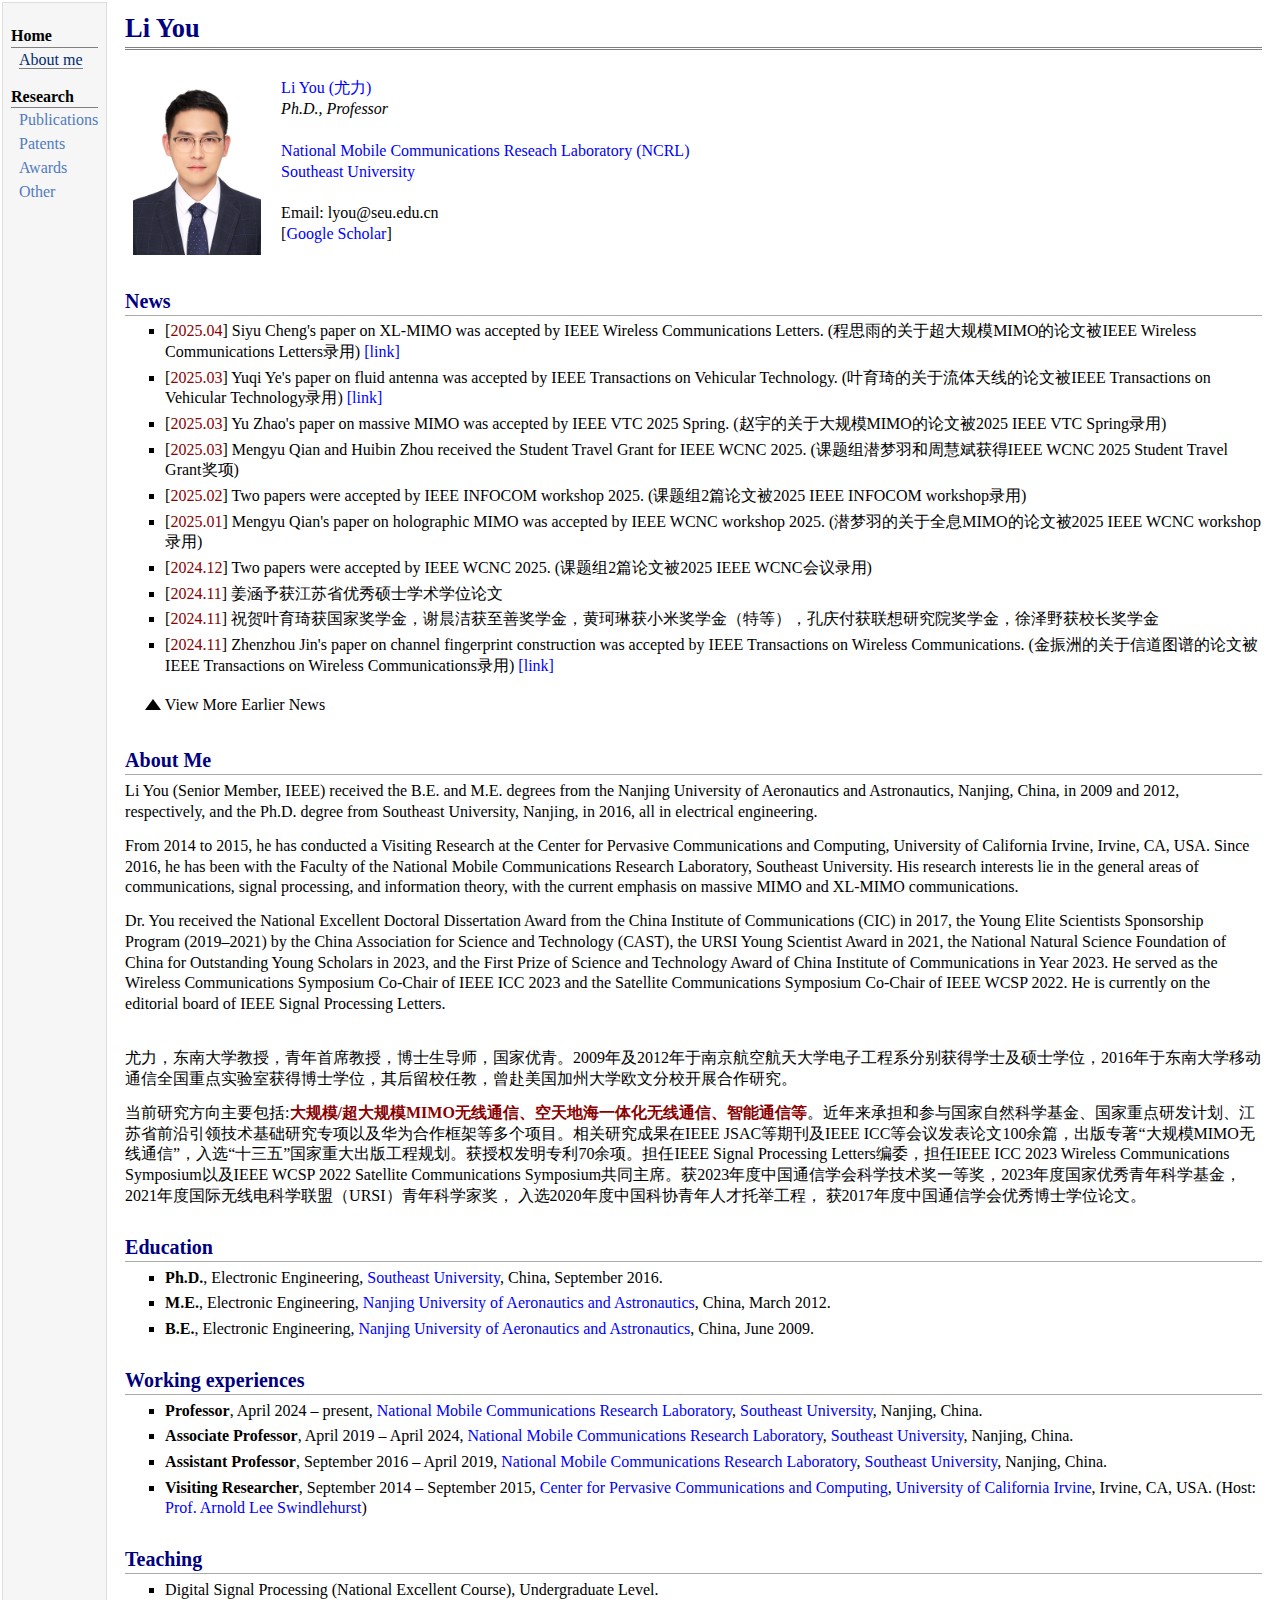
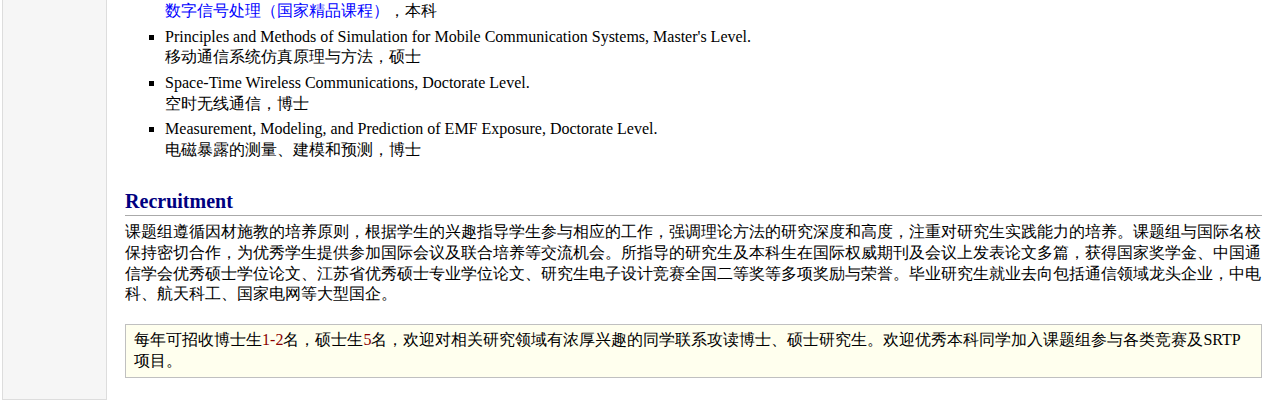
<file: index.html>
<!DOCTYPE html PUBLIC "-//W3C//DTD XHTML 1.1//EN"
  "http://www.w3.org/TR/xhtml11/DTD/xhtml11.dtd">
<html xmlns="http://www.w3.org/1999/xhtml" xml:lang="en">
<head>
<meta name="generator" content="jemdoc, see http://jemdoc.jaboc.net/" />
<meta http-equiv="Content-Type" content="text/html;charset=utf-8" />
<link rel="stylesheet" href="jemdoc.css" type="text/css" />
<link rel="shortcut icon" type="image/x-icon" href="favicon.ico" />
<meta name="viewport" content="width=device-width, initial-scale=1.0">     
<style>  
    .content-container {  
        margin: 20px;  
    }  
    .toggle-icon {  
        display: inline-block;  
        width: 0;  
        height: 0;  
        border-left: 8px solid transparent;  
        border-right: 8px solid transparent;  
        border-bottom: 11px solid black;  
        cursor: pointer;  
        transition: transform 0.1s ease;  
    }  
    .toggle-icon.rotated {  
        transform: rotate(180deg);  
    }  
    .toggle-content {  
        display: none; /* 初始隐藏 */  
            margin-top: 3px;
            margin-bottom: 3px;
    }    
</style>  
<title>Li You</title>
</head>
<body>
<table summary="Table for page layout." id="tlayout">
<tr valign="top">
<td id="layout-menu">
<div class="menu-category">Home</div>
<div class="menu-item"><a href="index.html" class="current">About&nbsp;me</a></div>
<div class="menu-category">Research</div>
<div class="menu-item"><a href="publications.html">Publications</a></div>
<div class="menu-item"><a href="patents.html">Patents</a></div>
<div class="menu-item"><a href="awards.html">Awards</a></div>
<div class="menu-item"><a href="other.html">Other</a></div>
</td>
<td id="layout-content">
<div id="toptitle">
<h1>Li You</h1>
</div>
<table class="imgtable"><tr><td>
<img src="photo/1.jpg" alt="alt text" width="128px" height="179px" />&nbsp;</td>
<td align="left"><p><a href="https://liyouSEU.github.io">Li You (尤力)</a><br />
<i>Ph.D., Professor</i> <br />
<br />
<a href="https://ncrl.seu.edu.cn/">National Mobile Communications Reseach Laboratory (NCRL)</a> <br />
<a href="https://www.seu.edu.cn/">Southeast University</a> <br />
<br />
Email: lyou@seu.edu.cn <br />
[<a href="https://scholar.google.com/citations?user=UWh5090AAAAJ&amp;hl=en">Google Scholar</a>] <br /></p>
</td></tr></table>
<h2>News</h2> 
<p><ul>
<li><p>[<span class="statement">2025.04</span>]  Siyu Cheng's paper on XL-MIMO was accepted by IEEE Wireless Communications Letters. (程思雨的关于超大规模MIMO的论文被IEEE Wireless Communications Letters录用) <a href="https://ieeexplore.ieee.org/document/10955747">[link]</a></p>
</li>
<li><p>[<span class="statement">2025.03</span>]  Yuqi Ye's paper on fluid antenna was accepted by IEEE Transactions on Vehicular Technology. (叶育琦的关于流体天线的论文被IEEE Transactions on Vehicular Technology录用) <a href="https://ieeexplore.ieee.org/document/10949741">[link]</a></p>
</li>
<li><p>[<span class="statement">2025.03</span>]  Yu Zhao's paper on massive MIMO was accepted by IEEE VTC 2025 Spring. (赵宇的关于大规模MIMO的论文被2025 IEEE VTC Spring录用)</p>
</li>
<li><p>[<span class="statement">2025.03</span>]  Mengyu Qian and Huibin Zhou received the Student Travel Grant for IEEE WCNC 2025. (课题组潜梦羽和周慧斌获得IEEE WCNC 2025 Student Travel Grant奖项)</p>
</li>
<li><p>[<span class="statement">2025.02</span>]  Two papers were accepted by IEEE INFOCOM workshop 2025. (课题组2篇论文被2025 IEEE INFOCOM workshop录用)</p>
</li>
<li><p>[<span class="statement">2025.01</span>]  Mengyu Qian's paper on holographic MIMO was accepted by IEEE WCNC workshop 2025. (潜梦羽的关于全息MIMO的论文被2025 IEEE WCNC workshop录用)</p>
</li>
<li><p>[<span class="statement">2024.12</span>]  Two papers were accepted by IEEE WCNC 2025. (课题组2篇论文被2025 IEEE WCNC会议录用)</p>
</li>
<li><p>[<span class="statement">2024.11</span>]  姜涵予获江苏省优秀硕士学术学位论文
</li>
<li><p>[<span class="statement">2024.11</span>]  祝贺叶育琦获国家奖学金，谢晨洁获至善奖学金，黄珂琳获小米奖学金（特等），孔庆付获联想研究院奖学金，徐泽野获校长奖学金
</li>
<li><p>[<span class="statement">2024.11</span>]  Zhenzhou Jin's paper on channel fingerprint construction was accepted by IEEE Transactions on Wireless Communications. (金振洲的关于信道图谱的论文被IEEE Transactions on Wireless Communications录用) <a href="https://ieeexplore.ieee.org/document/10791446">[link]</a></p>
</li> 
</ul></p>
<div class="content-container">  
<div class="toggle-icon" id="toggleIcon"></div> View More Earlier News 
<div class="toggle-content" id="toggleContent">  
<p><ul>
<li><p>[<span class="statement">2024.10</span>]  Yongxiang Zhu's paper on massive MIMO LEO satellite integrated communication and localization systems was accepted by IEEE Communications Letters. (朱永祥的关于大规模MIMO低轨卫星通信定位一体化传输的论文被 IEEE Communications Letters录用) <a href="https://ieeexplore.ieee.org/document/10741194">[link]</a></p>
</li>
<li><p>[<span class="statement">2024.09</span>]  Li You was listed in the 2024 Stanford's list of World Top 2% scientists. (尤力老师入选2024年度斯坦福全球前2%顶尖科学家) <a href="https://mp.weixin.qq.com/s/uhGpPc3eZL7XN2aHzGgW7A">[link]</a></p>
</li>
<li><p>[<span class="statement">2024.09</span>]  Yongxiang Zhu's paper on massive MIMO LEO satellite localization systems was accepted by IEEE Transactions on Vehicular Technology. (朱永祥的关于大规模MIMO低轨卫星定位的论文被IEEE Transactions on Vehicular Technology录用) <a href="https://ieeexplore.ieee.org/document/10695037">[link]</a></p>
</li>
<li><p>[<span class="statement">2024.09</span>]  Haohong Che's paper on XL-MIMO was accepted by IEEE Transactions on Vehicular Technology. (车昊鸿的关于超大规模MIMO的论文被IEEE Transactions on Vehicular Technology录用) <a href="https://ieeexplore.ieee.org/document/10693363/">[link]</a></p>
</li>
<li><p>[<span class="statement">2024.07</span>]  Five papers were accepted by IEEE GLOBECOM 2024. (课题组5篇论文被2024 IEEE GLOBECOM会议录用)</p>
</li>
<li><p>[<span class="statement">2024.07</span>]  Mengyu Qian's paper on holographic MIMO was accepted by IEEE Transactions on Wireless Communications. (潜梦羽的关于全息MIMO的论文被IEEE Transactions on Wireless Communications录用) <a href="https://ieeexplore.ieee.org/document/10612761">[link]</a></p>
</li>
<li><p>[<span class="statement">2024.05</span>]  Yan Huang's paper on satellite communications was accepted by Space: Science &amp; Technology. (黄彦的关于卫星通信的论文被Space: Science &amp; Technology录用) <a href="https://spj.science.org/doi/10.34133/space.0178">[link]</a></p>
</li>
<li><p>[<span class="statement">2024.04</span>]  Li You was appointed as the Associate Editor of IEEE Signal Processing Letters. (尤力老师担任IEEE Signal Processing Letters编委)</p>
</li>
<li><p>[<span class="statement">2024.04</span>]  Jie Xu's paper on XL-MIMO was accepted by IEEE Transactions on Wireless Communications. (徐洁的关于超大规模MIMO的论文被IEEE Transactions on Wireless Communications录用) <a href="https://ieeexplore.ieee.org/document/10505154">[link]</a></p>
</li>
<li><p>[<span class="statement">2024.03</span>]  Our work on integrated sensing and communications for massive MIMO LEO satellite systems was accepted by IEEE Internet of Things Magazine. (课题组关于大规模MIMO低轨卫星通信感知一体化传输的论文被IEEE Internet of Things Magazine录用) <a href="https://ieeexplore.ieee.org/document/10574260">[link]</a></p>
</li>
<li><p>[<span class="statement">2024.03</span>]  Our work on integrated communications and localization for massive MIMO LEO satellite systems was accepted by IEEE Transactions on Wireless Communications. (课题组关于大规模MIMO低轨卫星通信定位一体化传输的论文被IEEE Transactions on Wireless Communications录用) <a href="https://ieeexplore.ieee.org/document/10478820">[link]</a></p>
</li>
<li><p>[<span class="statement">2024.03</span>]  Xiang Xiao's paper on satellite communications was accepted by Science China Information Sciences. (肖翔的关于卫星通信的论文被Science China Information Sciences录用) <a href="https://link.springer.com/article/10.1007/s11432-023-3969-4?utm_source=rct_congratemailt&amp;utm_medium=email&amp;utm_campaign=nonoa_20240528&amp;utm_content=10.1007%2Fs11432-023-3969-4">[link]</a></p>
</li>
<li><p>[<span class="statement">2024.01</span>]  Kelin Huang's paper on DMA was accepted by IEEE Wireless Communications Letters. (黄珂琳的关于动态超表面天线的论文被IEEE Wireless Communications Letters录用) <a href="https://ieeexplore.ieee.org/document/10415645">[link]</a></p>
</li>
<li><p>[<span class="statement">2024.01</span>]  Hanyu Jiang received the Excellent Master Thesis Award from the China Institute of Communications (CIC) in 2023. (姜涵予的硕士学位论文入选“2023年度中国通信学会硕士学位论文激励计划”) <a href="https://www.china-cic.cn/Detail/24/5256/5256">[link]</a></p>
</li> 
<li><p>[<span class="statement">2023.11</span>]  Li You was awarded the First Prize of Science and Technology Award of China Institute of Communications in Year 2023. (获2023年度中国通信学会科学技术奖一等奖) <a href="https://mp.weixin.qq.com/s/od2q0Vfp4DLuPGOcZ0F-Gw">[link]</a></p>
</li>
<li><p>[<span class="statement">2023.11</span>]  Yuqi Ye's paper on fluid antenna was accepted by IEEE Communications Letters. (叶育琦的关于流体天线的论文被IEEE Communications Letters录用) <a href="https://ieeexplore.ieee.org/document/10328751">[link]</a></p>
</li>
<li><p>[<span class="statement">2023.11</span>]  Li You was listed in the 2023 Stanford's list of World Top 2% scientists. (尤力老师入选2023年度斯坦福全球前2%顶尖科学家) <a href="https://mp.weixin.qq.com/s/N5jBnNoLbPmm8a6eNJGszw">[link]</a></p>
</li>
<li><p>[<span class="statement">2023.08</span>]  Yuqi Ye and 5 other students won the second prize in the 18th China Graduate Electronic Design Competition National Finals. (叶育琦等6名同学获得第18届中国研究生电子设计竞赛全国总决赛二等奖) <a href="https://mp.weixin.qq.com/s/ih0IFUNk2buOt58cOqQJQQ">[link]</a></p>
</li>
</ul></p>
</div>  
</div> 
<script>  
    document.getElementById('toggleIcon').addEventListener('click', function() {  
        var content = document.getElementById('toggleContent');  
        var icon = document.getElementById('toggleIcon');  
        if (content.style.display === "none" || content.style.display === "") {  
                content.style.display = "block";  
                icon.classList.toggle('rotated'); 
            } else {  
                content.style.display = "none";  
                icon.classList.toggle('rotated'); 
            }  
    });  
</script>   
<h2>About Me</h2>
<p>Li You (Senior Member, IEEE) received the B.E. and M.E. degrees from the Nanjing University of Aeronautics and Astronautics, Nanjing, China, in 2009 and 2012, respectively, and the Ph.D. degree from Southeast University, Nanjing, in 2016, all in electrical engineering.</p>
<p>From 2014 to 2015, he has conducted a Visiting Research at the Center for Pervasive Communications and Computing, University of California Irvine, Irvine, CA, USA. Since 2016, he has been with the Faculty of the National Mobile Communications Research Laboratory, Southeast University. His research interests lie in the general areas of communications, signal processing, and information theory, with the current emphasis on massive MIMO and XL-MIMO communications.</p>
<p>Dr. You received the National Excellent Doctoral Dissertation Award from the China Institute of Communications (CIC) in 2017, the Young Elite Scientists Sponsorship Program (2019–2021) by the China Association for Science and Technology (CAST), the URSI Young Scientist Award in 2021, the National Natural Science Foundation of China for Outstanding Young Scholars in 2023, and the First Prize of Science and Technology Award of China Institute of Communications in Year 2023. He served as the Wireless Communications Symposium Co-Chair of IEEE ICC 2023 and the Satellite Communications Symposium Co-Chair of IEEE WCSP 2022. He is currently on the editorial board of IEEE Signal Processing Letters. <br /><br /></p>
<p>尤力，东南大学教授，青年首席教授，博士生导师，国家优青。2009年及2012年于南京航空航天大学电子工程系分别获得学士及硕士学位，2016年于东南大学移动通信全国重点实验室获得博士学位，其后留校任教，曾赴美国加州大学欧文分校开展合作研究。</p>
<p>当前研究方向主要包括:<span class="statement"><b>大规模/超大规模MIMO无线通信、空天地海一体化无线通信、智能通信等</b></span>。近年来承担和参与国家自然科学基金、国家重点研发计划、江苏省前沿引领技术基础研究专项以及华为合作框架等多个项目。相关研究成果在IEEE JSAC等期刊及IEEE ICC等会议发表论文100余篇，出版专著“大规模MIMO无线通信”，入选“十三五”国家重大出版工程规划。获授权发明专利70余项。担任IEEE Signal Processing Letters编委，担任IEEE ICC 2023 Wireless Communications Symposium以及IEEE WCSP 2022 Satellite Communications Symposium共同主席。获2023年度中国通信学会科学技术奖一等奖，2023年度国家优秀青年科学基金，2021年度国际无线电科学联盟（URSI）青年科学家奖， 入选2020年度中国科协青年人才托举工程， 获2017年度中国通信学会优秀博士学位论文。</p>
<h2>Education </h2>
<ul>
<li><p><b>Ph.D.</b>, Electronic Engineering, <a href="https://www.seu.edu.cn/">Southeast University</a>, China, September 2016.</p>
</li>
<li><p><b>M.E.</b>, Electronic Engineering, <a href="http://nuaa.edu.cn/">Nanjing University of Aeronautics and Astronautics</a>, China, March 2012.</p>
</li>
<li><p><b>B.E.</b>, Electronic Engineering, <a href="http://nuaa.edu.cn/">Nanjing University of Aeronautics and Astronautics</a>, China, June 2009.</p>
</li>
</ul>
<h2>Working experiences</h2>
<ul>
<li><p><b>Professor</b>, April 2024 – present, <a href="https://ncrl.seu.edu.cn/">National Mobile Communications Research Laboratory</a>, <a href="https://www.seu.edu.cn/">Southeast University</a>, Nanjing, China.</p>
</li>
<li><p><b>Associate Professor</b>, April 2019 – April 2024, <a href="https://ncrl.seu.edu.cn/">National Mobile Communications Research Laboratory</a>, <a href="https://www.seu.edu.cn/">Southeast University</a>, Nanjing, China.</p>
</li>
<li><p><b>Assistant Professor</b>, September 2016 – April 2019, <a href="https://ncrl.seu.edu.cn/">National Mobile Communications Research Laboratory</a>, <a href="https://www.seu.edu.cn/">Southeast University</a>, Nanjing, China.</p>
</li>
<li><p><b>Visiting Researcher</b>, September 2014 – September 2015, <a href="https://cpcc.uci.edu/">Center for Pervasive Communications and Computing</a>, <a href="https://www.uci.edu/">University of California Irvine</a>, Irvine, CA, USA. (Host: <a href="https://engineering.uci.edu/users/lee-swindlehurst">Prof. Arnold Lee Swindlehurst</a>)</p>
</li>
</ul>
<h2>Teaching</h2>
<ul>
<li><p>Digital Signal Processing (National Excellent Course), Undergraduate Level.<br />
<a href="https://www.icourse163.org/course/SEU-1001754347">数字信号处理（国家精品课程）</a>，本科</p>
</li>
<li><p>Principles and Methods of Simulation for Mobile Communication Systems, Master's Level.<br />
移动通信系统仿真原理与方法，硕士</p>
</li>
<li><p>Space-Time Wireless Communications, Doctorate Level.<br />
空时无线通信，博士</p>
</li>
<li><p>Measurement, Modeling, and Prediction of EMF Exposure, Doctorate Level.<br />
电磁暴露的测量、建模和预测，博士</p>
</li>
</ul>
<h2>Recruitment</h2>
<p>课题组遵循因材施教的培养原则，根据学生的兴趣指导学生参与相应的工作，强调理论方法的研究深度和高度，注重对研究生实践能力的培养。课题组与国际名校保持密切合作，为优秀学生提供参加国际会议及联合培养等交流机会。所指导的研究生及本科生在国际权威期刊及会议上发表论文多篇，获得国家奖学金、中国通信学会优秀硕士学位论文、江苏省优秀硕士专业学位论文、研究生电子设计竞赛全国二等奖等多项奖励与荣誉。毕业研究生就业去向包括通信领域龙头企业，中电科、航天科工、国家电网等大型国企。</p>
<div class="infoblock">
<div class="blockcontent">
<p>每年可招收博士生<span class="statement">1-2</span>名，硕士生<span class="statement">5</span>名，欢迎对相关研究领域有浓厚兴趣的同学联系攻读博士、硕士研究生。欢迎优秀本科同学加入课题组参与各类竞赛及SRTP项目。</p>
</div></div>
</td>
</tr>
</table>
</body>
</html>
</file>
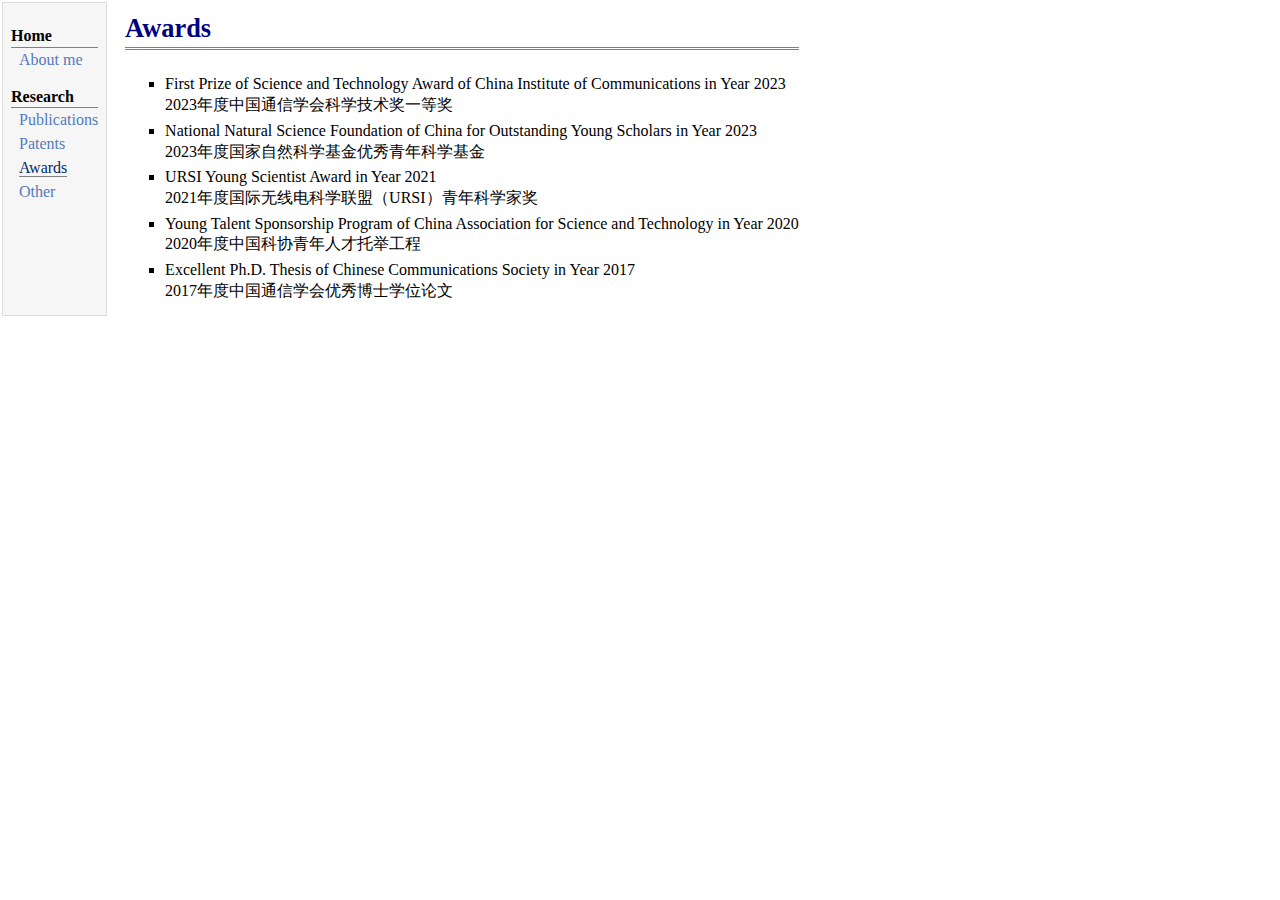
<file: awards.html>
<!DOCTYPE html PUBLIC "-//W3C//DTD XHTML 1.1//EN"
  "http://www.w3.org/TR/xhtml11/DTD/xhtml11.dtd">
<html xmlns="http://www.w3.org/1999/xhtml" xml:lang="en">
<head>
<meta name="generator" content="jemdoc, see http://jemdoc.jaboc.net/" />
<meta http-equiv="Content-Type" content="text/html;charset=utf-8" />
<link rel="stylesheet" href="jemdoc.css" type="text/css" />
<link rel="shortcut icon" type="image/x-icon" href="favicon.ico" />
<title>Awards</title>
</head>
<body>
<table summary="Table for page layout." id="tlayout">
<tr valign="top">
<td id="layout-menu">
<div class="menu-category">Home</div>
<div class="menu-item"><a href="index.html">About&nbsp;me</a></div>
<div class="menu-category">Research</div>
<div class="menu-item"><a href="publications.html">Publications</a></div>
<div class="menu-item"><a href="patents.html">Patents</a></div>
<div class="menu-item"><a href="awards.html" class="current">Awards</a></div>
<div class="menu-item"><a href="other.html">Other</a></div>
</td>
<td id="layout-content">
<div id="toptitle">
<h1>Awards</h1>
</div>
<ul>
<li><p>First Prize of Science and Technology Award of China Institute of Communications in Year 2023<br />
2023年度中国通信学会科学技术奖一等奖</p>
</li>
<li><p>National Natural Science Foundation of China for Outstanding Young Scholars in Year 2023 <br />
2023年度国家自然科学基金优秀青年科学基金</p>
</li>
<li><p>URSI Young Scientist Award in Year 2021<br />
2021年度国际无线电科学联盟（URSI）青年科学家奖</p>
</li>
<li><p>Young Talent Sponsorship Program of China Association for Science and Technology in Year 2020<br />
2020年度中国科协青年人才托举工程</p>
</li>
<li><p>Excellent Ph.D. Thesis of Chinese Communications Society in Year 2017<br />
2017年度中国通信学会优秀博士学位论文</p>
</li>
</ul>
</td>
</tr>
</table>
</body>
</html>
</file>
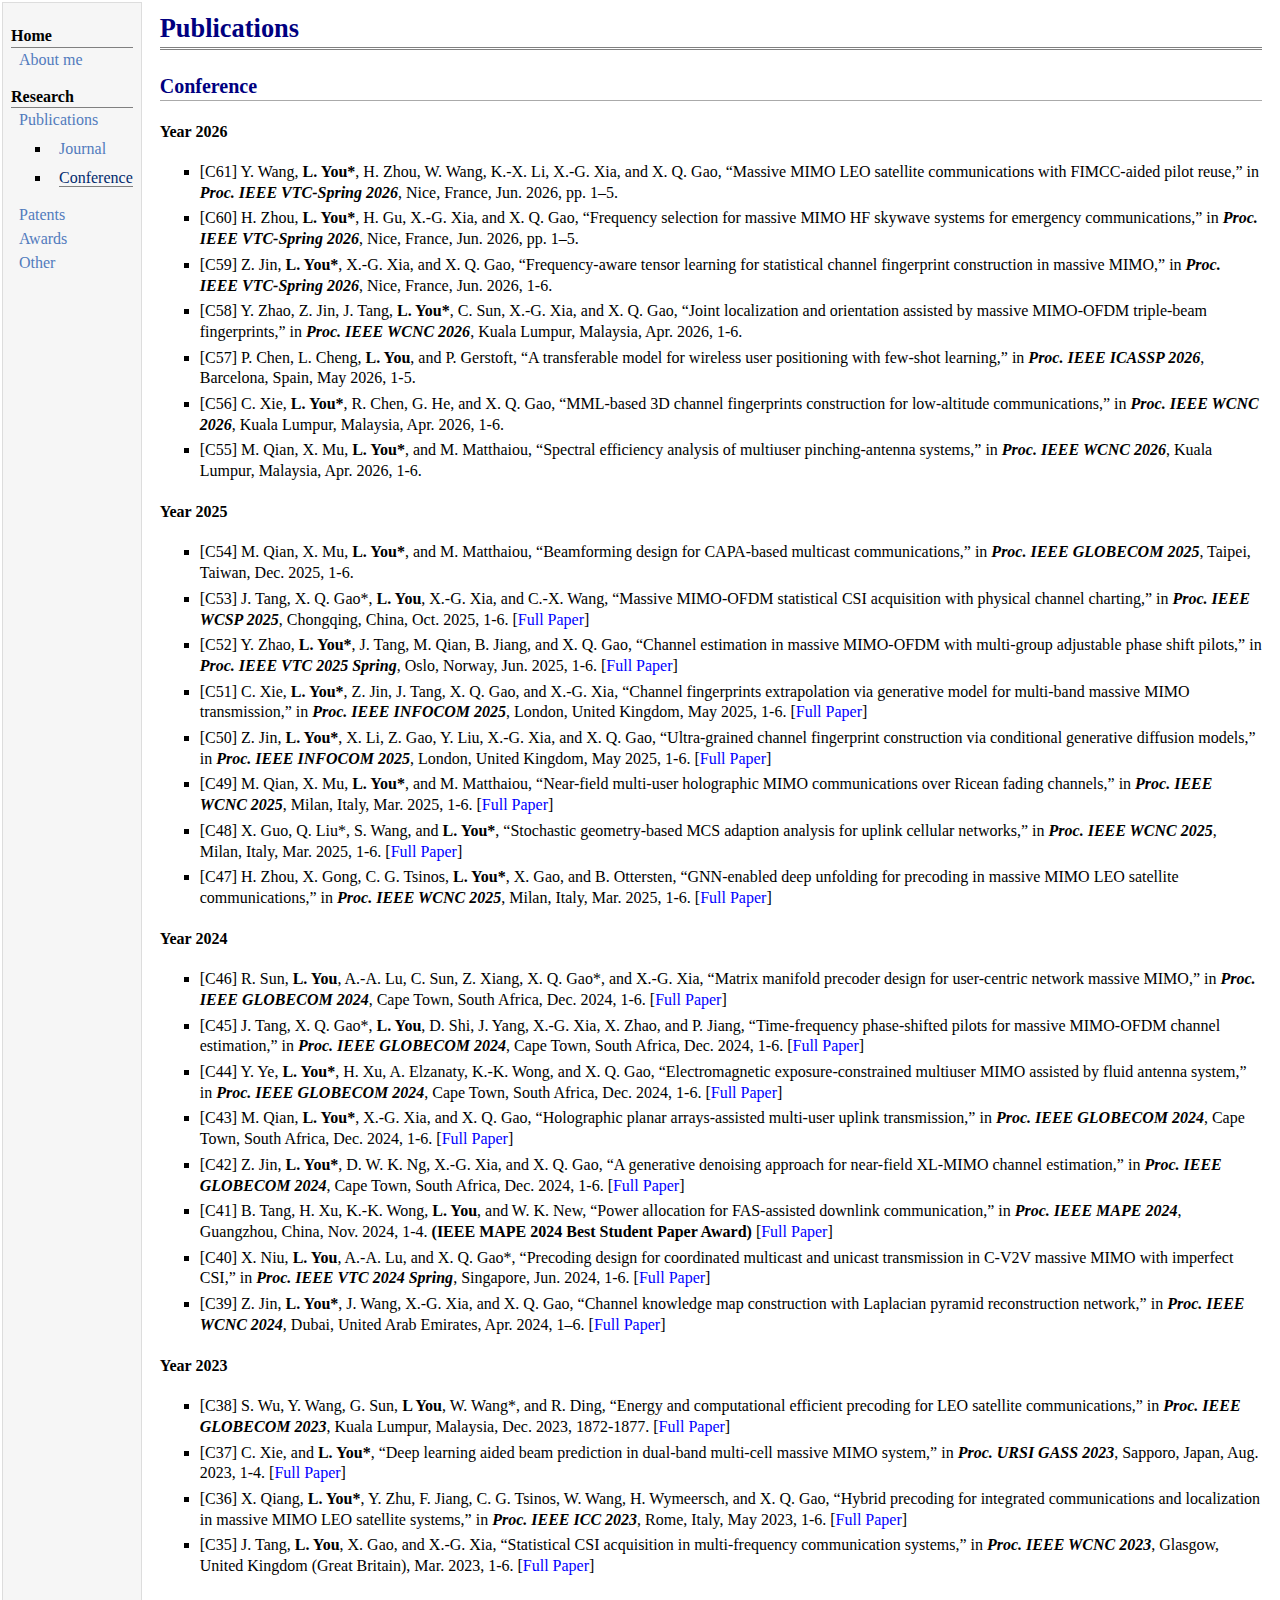
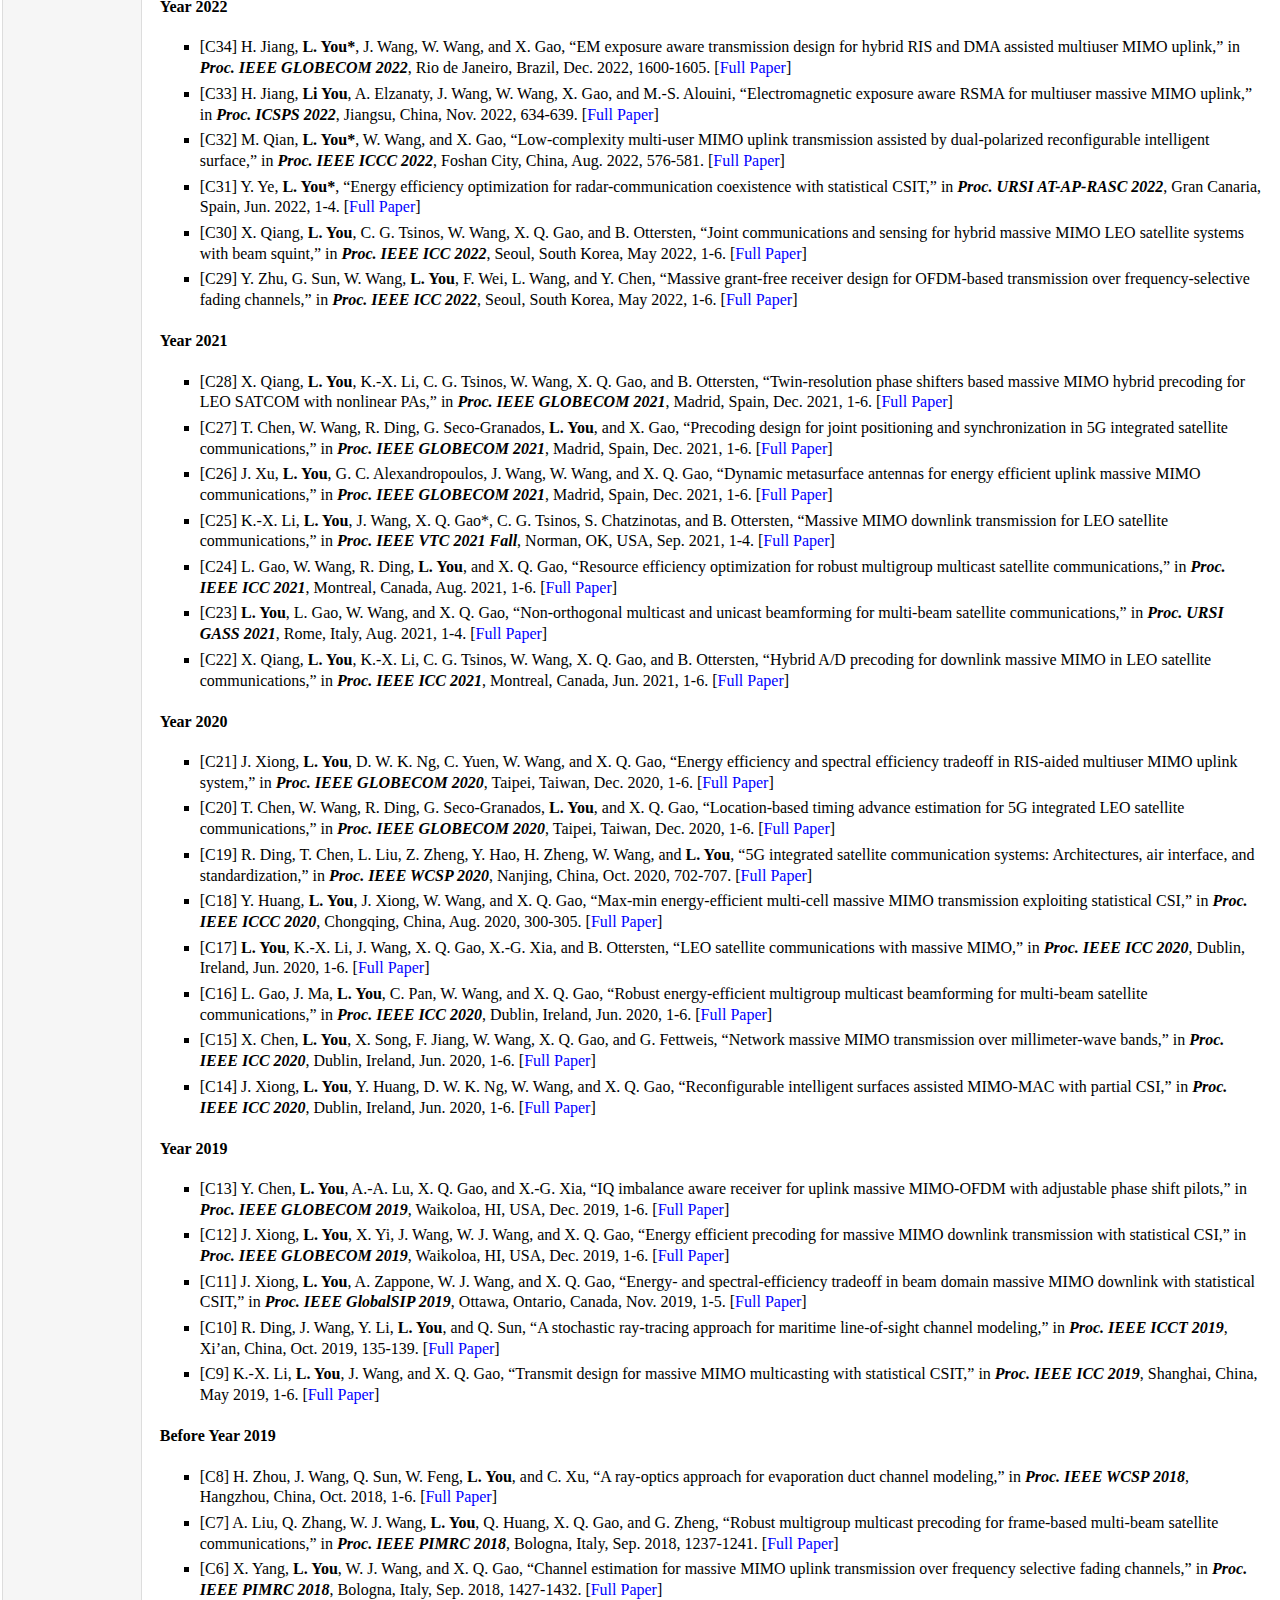
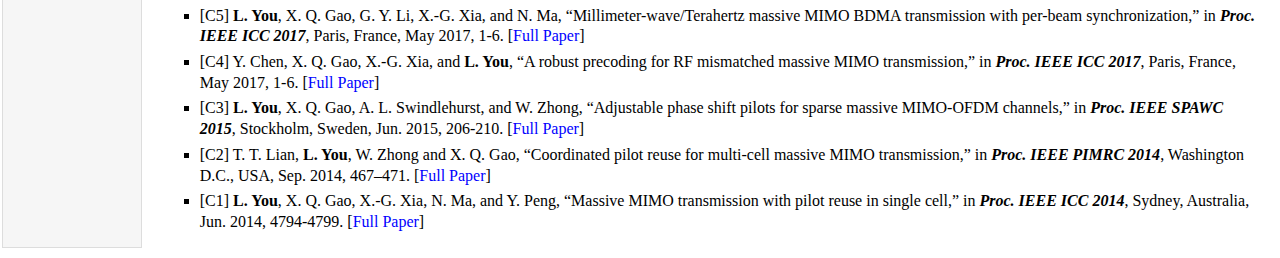
<file: conference.html>
<!DOCTYPE html PUBLIC "-//W3C//DTD XHTML 1.1//EN"
  "http://www.w3.org/TR/xhtml11/DTD/xhtml11.dtd">
<html xmlns="http://www.w3.org/1999/xhtml" xml:lang="en">
<head>
<meta name="generator" content="jemdoc, see http://jemdoc.jaboc.net/" />
<meta http-equiv="Content-Type" content="text/html;charset=utf-8" />
<link rel="stylesheet" href="jemdoc.css" type="text/css" />
<link rel="shortcut icon" type="image/x-icon" href="favicon.ico" />
<title>Publications</title>
</head>
<body>
<table summary="Table for page layout." id="tlayout">
<tr valign="top">
<td id="layout-menu">
<div class="menu-category">Home</div>
<div class="menu-item"><a href="index.html">About&nbsp;me</a></div>
<div class="menu-category">Research</div>
<div class="container mt-3">
     <a href="#demo" class="btn btn-primary" data-bs-toggle="collapse">Publications</a>
     <div id="demo" class="collapse">
       <p><ul>
       <li><p> <a href="journal.html">Journal</a> </p></li>
       <li><p> <a href="conference.html" class="current">Conference</a> </p></li> 
       </ul></p>
    </div>
</div> 
<div class="menu-item"><a href="patents.html">Patents</a></div>
<div class="menu-item"><a href="awards.html">Awards</a></div>
<div class="menu-item"><a href="other.html">Other</a></div>
</td>
<td id="layout-content">
<div id="toptitle">
<h1>Publications</h1>
</div>
<h2>Conference</h2>
<h4>Year 2026</h4>
<ul>
<li><p>[C61] Y. Wang, <b>L. You*</b>, H. Zhou, W. Wang, K.-X. Li, X.-G. Xia, and X. Q. Gao, “Massive MIMO LEO satellite communications with FIMCC-aided pilot reuse,” in <b><i>Proc. IEEE VTC-Spring 2026</i></b>, Nice, France, Jun. 2026, pp. 1–5.</p>
</li>
<li><p>[C60] H. Zhou, <b>L. You*</b>, H. Gu, X.-G. Xia, and X. Q. Gao, “Frequency selection for massive MIMO HF skywave systems for emergency communications,” in <b><i>Proc. IEEE VTC-Spring 2026</i></b>, Nice, France, Jun. 2026, pp. 1–5.</p>
</li>
<li><p>[C59] Z. Jin, <b>L. You*</b>, X.-G. Xia, and X. Q. Gao, “Frequency-aware tensor learning for statistical channel fingerprint construction in massive MIMO,” in <b><i>Proc. IEEE VTC-Spring 2026</i></b>, Nice, France, Jun. 2026, 1-6.</p>
</li>
<li><p>[C58] Y. Zhao, Z. Jin, J. Tang, <b>L. You*</b>, C. Sun, X.-G. Xia, and X. Q. Gao, “Joint localization and orientation assisted by massive MIMO-OFDM triple-beam fingerprints,” in <b><i>Proc. IEEE WCNC 2026</i></b>, Kuala Lumpur, Malaysia, Apr. 2026, 1-6.</p>
</li>
<li><p>[C57] P. Chen, L. Cheng, <b>L. You</b>, and P. Gerstoft, “A transferable model for wireless user positioning with few-shot learning,” in <b><i>Proc. IEEE ICASSP 2026</i></b>, Barcelona, Spain, May 2026, 1-5.</p>
</li>
<li><p>[C56] C. Xie, <b>L. You*</b>, R. Chen, G. He, and X. Q. Gao, “MML-based 3D channel fingerprints construction for low-altitude communications,” in <b><i>Proc. IEEE WCNC 2026</i></b>, Kuala Lumpur, Malaysia, Apr. 2026, 1-6.</p>
</li>
<li><p>[C55] M. Qian, X. Mu, <b>L. You*</b>, and M. Matthaiou, “Spectral efficiency analysis of multiuser pinching-antenna systems,” in <b><i>Proc. IEEE WCNC 2026</i></b>, Kuala Lumpur, Malaysia, Apr. 2026, 1-6.</p>
</li>
</ul>
<h4>Year 2025</h4>
<ul>
<li><p>[C54] M. Qian, X. Mu, <b>L. You*</b>, and M. Matthaiou, “Beamforming design for CAPA-based multicast communications,” in <b><i>Proc. IEEE GLOBECOM 2025</i></b>, Taipei, Taiwan, Dec. 2025, 1-6.</p>
</li>
<li><p>[C53] J. Tang, X. Q. Gao*, <b>L. You</b>, X.-G. Xia, and C.-X. Wang, “Massive MIMO-OFDM statistical CSI acquisition with physical channel charting,” in <b><i>Proc. IEEE WCSP 2025</i></b>, Chongqing, China, Oct. 2025, 1-6. [<a href="https://ieeexplore.ieee.org/document/11352315">Full Paper</a>]</p>
</li>
<li><p>[C52] Y. Zhao, <b>L. You*</b>, J. Tang, M. Qian, B. Jiang, and X. Q. Gao, “Channel estimation in massive MIMO-OFDM with multi-group adjustable phase shift pilots,” in <b><i>Proc. IEEE VTC 2025 Spring</i></b>, Oslo, Norway, Jun. 2025, 1-6. [<a href="https://ieeexplore.ieee.org/abstract/document/11174505">Full Paper</a>]</p>
</li>
<li><p>[C51] C. Xie, <b>L. You*</b>, Z. Jin, J. Tang, X. Q. Gao, and X.-G. Xia, “Channel fingerprints extrapolation via generative model for multi-band massive MIMO transmission,” in <b><i>Proc. IEEE INFOCOM 2025</i></b>, London, United Kingdom, May 2025, 1-6. [<a href="https://ieeexplore.ieee.org/document/11153009">Full Paper</a>]</p>
</li>
<li><p>[C50] Z. Jin, <b>L. You*</b>, X. Li, Z. Gao, Y. Liu, X.-G. Xia, and X. Q. Gao, “Ultra-grained channel fingerprint construction via conditional generative diffusion models,” in <b><i>Proc. IEEE INFOCOM 2025</i></b>, London, United Kingdom, May 2025, 1-6. [<a href="https://ieeexplore.ieee.org/document/11152821">Full Paper</a>]</p>
</li>
<li><p>[C49] M. Qian, X. Mu, <b>L. You*</b>, and M. Matthaiou, “Near-field multi-user holographic MIMO communications over Ricean fading channels,” in <b><i>Proc. IEEE WCNC 2025</i></b>, Milan, Italy, Mar. 2025, 1-6. [<a href="https://ieeexplore.ieee.org/document/10978499">Full Paper</a>]</p>
</li>
<li><p>[C48] X. Guo, Q. Liu*, S. Wang, and <b>L. You*</b>, “Stochastic geometry-based MCS adaption analysis for uplink cellular networks,” in <b><i>Proc. IEEE WCNC 2025</i></b>, Milan, Italy, Mar. 2025, 1-6. [<a href="https://ieeexplore.ieee.org/document/10978118">Full Paper</a>]</p>
</li>
<li><p>[C47] H. Zhou, X. Gong, C. G. Tsinos, <b>L. You*</b>, X. Gao, and B. Ottersten, “GNN-enabled deep unfolding for precoding in massive MIMO LEO satellite communications,” in <b><i>Proc. IEEE WCNC 2025</i></b>, Milan, Italy, Mar. 2025, 1-6. [<a href="https://ieeexplore.ieee.org/document/10978590">Full Paper</a>]</p>
</li>
</ul>
<h4>Year 2024</h4>
<ul>
<li><p>[C46] R. Sun, <b>L. You</b>, A.-A. Lu, C. Sun, Z. Xiang, X. Q. Gao*, and  X.-G. Xia, “Matrix manifold precoder design for user-centric network massive MIMO,” in <b><i>Proc. IEEE GLOBECOM 2024</i></b>, Cape Town, South Africa, Dec. 2024, 1-6. [<a href="https://ieeexplore.ieee.org/document/10901351">Full Paper</a>]</p>
</li>
<li><p>[C45] J. Tang, X. Q. Gao*, <b>L. You</b>, D. Shi, J. Yang, X.-G. Xia, X. Zhao, and P. Jiang, “Time-frequency phase-shifted pilots for massive MIMO-OFDM channel estimation,” in <b><i>Proc. IEEE GLOBECOM 2024</i></b>, Cape Town, South Africa, Dec. 2024, 1-6. [<a href="https://ieeexplore.ieee.org/document/10901171">Full Paper</a>]</p>
</li>
<li><p>[C44] Y. Ye, <b>L. You*</b>, H. Xu, A. Elzanaty, K.-K. Wong, and X. Q. Gao, “Electromagnetic exposure-constrained multiuser MIMO assisted by fluid antenna system,” in <b><i>Proc. IEEE GLOBECOM 2024</i></b>, Cape Town, South Africa, Dec. 2024, 1-6. [<a href="https://ieeexplore.ieee.org/document/10900984">Full Paper</a>]</p>
</li>
<li><p>[C43] M. Qian, <b>L. You*</b>, X.-G. Xia, and X. Q. Gao, “Holographic planar arrays-assisted multi-user uplink transmission,” in <b><i>Proc. IEEE GLOBECOM 2024</i></b>, Cape Town, South Africa, Dec. 2024, 1-6. [<a href="https://ieeexplore.ieee.org/document/10901272">Full Paper</a>]</p>
</li>
<li><p>[C42] Z. Jin, <b>L. You*</b>, D. W. K. Ng, X.-G. Xia, and X. Q. Gao, “A generative denoising approach for near-field XL-MIMO channel estimation,” in <b><i>Proc. IEEE GLOBECOM 2024</i></b>, Cape Town, South Africa, Dec. 2024, 1-6. [<a href="https://ieeexplore.ieee.org/document/10901741">Full Paper</a>]</p>
</li>
<li><p>[C41] B. Tang, H. Xu, K.-K. Wong, <b>L. You</b>, and W. K. New, “Power allocation for FAS-assisted downlink communication,” in <b><i>Proc. IEEE MAPE 2024</i></b>, Guangzhou, China, Nov. 2024, 1-4. <b>(IEEE MAPE 2024 Best Student Paper Award)</b> [<a href="https://ieeexplore.ieee.org/document/10924461">Full Paper</a>]</p></li>
<li><p>[C40] X. Niu, <b>L. You</b>, A.-A. Lu, and X. Q. Gao*, “Precoding design for coordinated multicast and unicast transmission in C-V2V massive MIMO with imperfect CSI,” in <b><i>Proc. IEEE VTC 2024 Spring</i></b>, Singapore, Jun. 2024, 1-6. [<a href="https://ieeexplore.ieee.org/document/10683349">Full Paper</a>]</p>
</li>
<li><p>[C39] Z. Jin, <b>L. You*</b>, J. Wang, X.-G. Xia, and X. Q. Gao, “Channel knowledge map construction with Laplacian pyramid reconstruction network,” in <b><i>Proc. IEEE WCNC 2024</i></b>, Dubai, United Arab Emirates, Apr. 2024, 1–6. [<a href="https://ieeexplore.ieee.org/document/10570885">Full Paper</a>]</p>
</li>
</ul>
<h4>Year 2023</h4>
<ul>
<li><p>[C38] S. Wu, Y. Wang, G. Sun, <b>L You</b>, W. Wang*, and R. Ding, “Energy and computational efficient precoding for LEO satellite communications,” in <b><i>Proc. IEEE GLOBECOM 2023</i></b>, Kuala Lumpur, Malaysia, Dec. 2023, 1872-1877. [<a href="https://ieeexplore.ieee.org/document/10437228">Full Paper</a>]</p>
</li>
<li><p>[C37] C. Xie, and <b>L. You*</b>, “Deep learning aided beam prediction in dual-band multi-cell massive MIMO system,” in <b><i>Proc. URSI GASS 2023</i></b>, Sapporo, Japan, Aug. 2023, 1-4. [<a href="https://ieeexplore.ieee.org/document/10265352">Full Paper</a>]</p>
</li>
<li><p>[C36] X. Qiang, <b>L. You*</b>, Y. Zhu, F. Jiang, C. G. Tsinos, W. Wang, H. Wymeersch, and X. Q. Gao, “Hybrid precoding for integrated communications and localization in massive MIMO LEO satellite systems,” in <b><i>Proc. IEEE ICC 2023</i></b>, Rome, Italy, May 2023, 1-6. [<a href="https://ieeexplore.ieee.org/document/10279396">Full Paper</a>]</p>
</li>
<li><p>[C35] J. Tang, <b>L. You</b>, X. Gao, and X.-G. Xia, “Statistical CSI acquisition in multi-frequency communication systems,” in <b><i>Proc. IEEE WCNC 2023</i></b>, Glasgow, United Kingdom (Great Britain), Mar. 2023, 1-6. [<a href="https://ieeexplore.ieee.org/abstract/document/10118598">Full Paper</a>]</p>
</li>
</ul>
<h4>Year 2022</h4>
<ul>
<li><p>[C34] H. Jiang, <b>L. You*</b>, J. Wang, W. Wang, and X. Gao, “EM exposure aware transmission design for hybrid RIS and DMA assisted multiuser MIMO uplink,” in <b><i>Proc. IEEE GLOBECOM 2022</i></b>, Rio de Janeiro, Brazil, Dec. 2022, 1600-1605. [<a href="https://ieeexplore.ieee.org/document/10001589">Full Paper</a>]</p>
</li>
<li><p>[C33] H. Jiang, <b>Li You</b>, A. Elzanaty, J. Wang, W. Wang, X. Gao, and M.-S. Alouini, “Electromagnetic exposure aware RSMA for multiuser massive MIMO uplink,” in <b><i>Proc. ICSPS 2022</i></b>, Jiangsu, China, Nov. 2022, 634-639. [<a href="https://ieeexplore.ieee.org/document/10218551">Full Paper</a>]</p>
</li>
<li><p>[C32] M. Qian, <b>L. You*</b>, W. Wang, and X. Gao, “Low-complexity multi-user MIMO uplink transmission assisted by dual-polarized reconfigurable intelligent surface,” in <b><i>Proc. IEEE ICCC 2022</i></b>, Foshan City, China, Aug. 2022, 576-581. [<a href="https://ieeexplore.ieee.org/document/9880726">Full Paper</a>]</p>
</li>
<li><p>[C31] Y. Ye, <b>L. You*</b>, “Energy efficiency optimization for radar-communication coexistence with statistical CSIT,” in <b><i>Proc. URSI AT-AP-RASC 2022</i></b>, Gran Canaria, Spain, Jun. 2022, 1-4. [<a href="https://ieeexplore.ieee.org/document/9814317">Full Paper</a>]</p>
</li>
<li><p>[C30] X. Qiang, <b>L. You</b>, C. G. Tsinos, W. Wang, X. Q. Gao, and B. Ottersten, “Joint communications and sensing for hybrid massive MIMO LEO satellite systems with beam squint,” in <b><i>Proc. IEEE ICC 2022</i></b>, Seoul, South Korea, May 2022, 1-6. [<a href="https://ieeexplore.ieee.org/document/9814509">Full Paper</a>]</p>
</li>
<li><p>[C29] Y. Zhu, G. Sun, W. Wang, <b>L. You</b>, F. Wei, L. Wang, and Y. Chen, “Massive grant-free receiver design for OFDM-based transmission over frequency-selective fading channels,” in <b><i>Proc. IEEE ICC 2022</i></b>, Seoul, South Korea, May 2022, 1-6. [<a href="https://ieeexplore.ieee.org/document/9839286">Full Paper</a>]</p>
</li>
</ul>
<h4>Year 2021</h4>
<ul>
<li><p>[C28] X. Qiang, <b>L. You</b>, K.-X. Li, C. G. Tsinos, W. Wang, X. Q. Gao, and B. Ottersten, “Twin-resolution phase shifters based massive MIMO hybrid precoding for LEO SATCOM with nonlinear PAs,” in <b><i>Proc. IEEE GLOBECOM 2021</i></b>, Madrid, Spain, Dec. 2021, 1-6. [<a href="https://ieeexplore.ieee.org/document/9685106">Full Paper</a>]</p>
</li>
<li><p>[C27] T. Chen, W. Wang, R. Ding, G. Seco-Granados, <b>L. You</b>, and X. Gao, “Precoding design for joint positioning and synchronization in 5G integrated satellite communications,” in <b><i>Proc. IEEE GLOBECOM 2021</i></b>, Madrid, Spain, Dec. 2021, 1-6. [<a href="https://ieeexplore.ieee.org/document/9685480">Full Paper</a>]</p>
</li>
<li><p>[C26] J. Xu, <b>L. You</b>, G. C. Alexandropoulos, J. Wang, W. Wang, and X. Q. Gao, “Dynamic metasurface antennas for energy efficient uplink massive MIMO communications,” in <b><i>Proc. IEEE GLOBECOM 2021</i></b>, Madrid, Spain, Dec. 2021, 1-6. [<a href="https://ieeexplore.ieee.org/document/9685389">Full Paper</a>]</p>
</li>
<li><p>[C25] K.-X. Li, <b>L. You</b>, J. Wang, X. Q. Gao*, C. G. Tsinos, S. Chatzinotas, and B. Ottersten, “Massive MIMO downlink transmission for LEO satellite communications,” in <b><i>Proc. IEEE VTC 2021 Fall</i></b>, Norman, OK, USA, Sep. 2021, 1-4. [<a href="https://ieeexplore.ieee.org/document/9625530">Full Paper</a>]</p>
</li>
<li><p>[C24] L. Gao, W. Wang, R. Ding, <b>L. You</b>, and X. Q. Gao, “Resource efficiency optimization for robust multigroup multicast satellite communications,” in <b><i>Proc. IEEE ICC 2021</i></b>, Montreal, Canada, Aug. 2021, 1-6. [<a href="https://ieeexplore.ieee.org/document/9473760">Full Paper</a>]</p>
</li>
<li><p>[C23] <b>L. You</b>, L. Gao, W. Wang, and X. Q. Gao, “Non-orthogonal multicast and unicast beamforming for multi-beam satellite communications,” in <b><i>Proc. URSI GASS 2021</i></b>, Rome, Italy, Aug. 2021, 1-4. [<a href="https://ieeexplore.ieee.org/document/9560613">Full Paper</a>]</p>
</li>
<li><p>[C22] X. Qiang, <b>L. You</b>, K.-X. Li, C. G. Tsinos, W. Wang, X. Q. Gao, and B. Ottersten, “Hybrid A/D precoding for downlink massive MIMO in LEO satellite communications,” in <b><i>Proc. IEEE ICC 2021</i></b>, Montreal, Canada, Jun. 2021, 1-6. [<a href="https://ieeexplore.ieee.org/document/9473680">Full Paper</a>]</p>
</li>
</ul>
<h4>Year 2020</h4>
<ul>
<li><p>[C21] J. Xiong, <b>L. You</b>, D. W. K. Ng, C. Yuen, W. Wang, and X. Q. Gao, “Energy efficiency and spectral efficiency tradeoff in RIS-aided multiuser MIMO uplink system,” in <b><i>Proc. IEEE GLOBECOM 2020</i></b>, Taipei, Taiwan, Dec. 2020, 1-6. [<a href="https://ieeexplore.ieee.org/document/9348208">Full Paper</a>]</p>
</li>
<li><p>[C20] T. Chen, W. Wang, R. Ding, G. Seco-Granados, <b>L. You</b>, and X. Q. Gao, “Location-based timing advance estimation for 5G integrated LEO satellite communications,” in <b><i>Proc. IEEE GLOBECOM 2020</i></b>, Taipei, Taiwan, Dec. 2020, 1-6. [<a href="https://ieeexplore.ieee.org/document/9322428">Full Paper</a>]</p>
</li>
<li><p>[C19] R. Ding, T. Chen, L. Liu, Z. Zheng, Y. Hao, H. Zheng, W. Wang, and <b>L. You</b>, “5G integrated satellite communication systems: Architectures, air interface, and standardization,” in <b><i>Proc. IEEE WCSP 2020</i></b>, Nanjing, China, Oct. 2020, 702-707. [<a href="https://ieeexplore.ieee.org/document/9299757">Full Paper</a>]</p>
</li>
<li><p>[C18] Y. Huang, <b>L. You</b>, J. Xiong, W. Wang, and X. Q. Gao, “Max-min energy-efficient multi-cell massive MIMO transmission exploiting statistical CSI,” in <b><i>Proc. IEEE ICCC 2020</i></b>, Chongqing, China, Aug. 2020, 300-305. [<a href="https://ieeexplore.ieee.org/document/9238778">Full Paper</a>]</p>
</li>
<li><p>[C17] <b>L. You</b>, K.-X. Li, J. Wang, X. Q. Gao, X.-G. Xia, and B. Ottersten, “LEO satellite communications with massive MIMO,” in <b><i>Proc. IEEE ICC 2020</i></b>, Dublin, Ireland, Jun. 2020, 1-6. [<a href="https://ieeexplore.ieee.org/document/9149121">Full Paper</a>]</p>
</li>
<li><p>[C16] L. Gao, J. Ma, <b>L. You</b>, C. Pan, W. Wang, and X. Q. Gao, “Robust energy-efficient multigroup multicast beamforming for multi-beam satellite communications,” in <b><i>Proc. IEEE ICC 2020</i></b>, Dublin, Ireland, Jun. 2020, 1-6. [<a href="https://ieeexplore.ieee.org/document/9149230">Full Paper</a>]</p>
</li>
<li><p>[C15] X. Chen, <b>L. You</b>, X. Song, F. Jiang, W. Wang, X. Q. Gao, and G. Fettweis, “Network massive MIMO transmission over millimeter-wave bands,” in <b><i>Proc. IEEE ICC 2020</i></b>, Dublin, Ireland, Jun. 2020, 1-6. [<a href="https://ieeexplore.ieee.org/document/9149014">Full Paper</a>]</p>
</li>
<li><p>[C14] J. Xiong, <b>L. You</b>, Y. Huang, D. W. K. Ng, W. Wang, and X. Q. Gao, “Reconfigurable intelligent surfaces assisted MIMO-MAC with partial CSI,” in <b><i>Proc. IEEE ICC 2020</i></b>, Dublin, Ireland, Jun. 2020, 1-6. [<a href="https://ieeexplore.ieee.org/document/9149355">Full Paper</a>]</p>
</li>
</ul>
<h4>Year 2019</h4>
<ul>
<li><p>[C13] Y. Chen, <b>L. You</b>, A.-A. Lu, X. Q. Gao, and X.-G. Xia, “IQ imbalance aware receiver for uplink massive MIMO-OFDM with adjustable phase shift pilots,” in <b><i>Proc. IEEE GLOBECOM 2019</i></b>, Waikoloa, HI, USA, Dec. 2019, 1-6. [<a href="https://ieeexplore.ieee.org/document/9014285">Full Paper</a>]</p>
</li>
<li><p>[C12] J. Xiong, <b>L. You</b>, X. Yi, J. Wang, W. J. Wang, and X. Q. Gao, “Energy efficient precoding for massive MIMO downlink transmission with statistical CSI,” in <b><i>Proc. IEEE GLOBECOM 2019</i></b>, Waikoloa, HI, USA, Dec. 2019, 1-6. [<a href="https://ieeexplore.ieee.org/document/9014009">Full Paper</a>]</p>
</li>
<li><p>[C11] J. Xiong, <b>L. You</b>, A. Zappone, W. J. Wang, and X. Q. Gao, “Energy- and spectral-efficiency tradeoff in beam domain massive MIMO downlink with statistical CSIT,” in <b><i>Proc. IEEE GlobalSIP 2019</i></b>, Ottawa, Ontario, Canada, Nov. 2019, 1-5. [<a href="https://ieeexplore.ieee.org/document/8969338">Full Paper</a>]</p>
</li>
<li><p>[C10] R. Ding, J. Wang, Y. Li, <b>L. You</b>, and Q. Sun, “A stochastic ray-tracing approach for maritime line-of-sight channel modeling,” in <b><i>Proc. IEEE ICCT 2019</i></b>, Xi’an, China, Oct. 2019, 135-139. [<a href="https://ieeexplore.ieee.org/document/8947033">Full Paper</a>]</p>
</li>
<li><p>[C9] K.-X. Li, <b>L. You</b>, J. Wang, and X. Q. Gao, “Transmit design for massive MIMO multicasting with statistical CSIT,” in <b><i>Proc. IEEE ICC 2019</i></b>, Shanghai, China, May 2019, 1-6. [<a href="https://ieeexplore.ieee.org/document/8761542">Full Paper</a>]</p>
</li>
</ul>
<h4>Before Year 2019</h4>
<ul>
<li><p>[C8] H. Zhou, J. Wang, Q. Sun, W. Feng, <b>L. You</b>, and C. Xu, “A ray-optics approach for evaporation duct channel modeling,” in <b><i>Proc. IEEE WCSP 2018</i></b>, Hangzhou, China, Oct. 2018, 1-6. [<a href="https://ieeexplore.ieee.org/document/8555877">Full Paper</a>]</p>
</li>
<li><p>[C7] A. Liu, Q. Zhang, W. J. Wang, <b>L. You</b>, Q. Huang, X. Q. Gao, and G. Zheng, “Robust multigroup multicast precoding for frame-based multi-beam satellite communications,” in <b><i>Proc. IEEE PIMRC 2018</i></b>, Bologna, Italy, Sep. 2018, 1237-1241. [<a href="https://ieeexplore.ieee.org/document/8580877">Full Paper</a>]</p>
</li>
<li><p>[C6] X. Yang, <b>L. You</b>, W. J. Wang, and X. Q. Gao, “Channel estimation for massive MIMO uplink transmission over frequency selective fading channels,” in <b><i>Proc. IEEE PIMRC 2018</i></b>, Bologna, Italy, Sep. 2018, 1427-1432. [<a href="https://ieeexplore.ieee.org/document/8581008">Full Paper</a>]</p>
</li>
<li><p>[C5] <b>L. You</b>, X. Q. Gao, G. Y. Li, X.-G. Xia, and N. Ma, “Millimeter-wave/Terahertz massive MIMO BDMA transmission with per-beam synchronization,” in <b><i>Proc. IEEE ICC 2017</i></b>, Paris, France, May 2017, 1-6. [<a href="https://ieeexplore.ieee.org/abstract/document/7997063">Full Paper</a>]</p>
</li>
<li><p>[C4] Y. Chen, X. Q. Gao, X.-G. Xia, and <b>L. You</b>, “A robust precoding for RF mismatched massive MIMO transmission,” in <b><i>Proc. IEEE ICC 2017</i></b>, Paris, France, May 2017, 1-6. [<a href="https://ieeexplore.ieee.org/document/7996781">Full Paper</a>]</p>
</li>
<li><p>[C3] <b>L. You</b>, X. Q. Gao, A. L. Swindlehurst, and W. Zhong, “Adjustable phase shift pilots for sparse massive MIMO-OFDM channels,” in <b><i>Proc. IEEE SPAWC 2015</i></b>, Stockholm, Sweden, Jun. 2015, 206-210. [<a href="https://ieeexplore.ieee.org/document/7227029">Full Paper</a>]</p>
</li>
<li><p>[C2] T. T. Lian, <b>L. You</b>, W. Zhong and X. Q. Gao, “Coordinated pilot reuse for multi-cell massive MIMO transmission,” in <b><i>Proc. IEEE PIMRC 2014</i></b>, Washington D.C., USA, Sep. 2014, 467–471. [<a href="https://ieeexplore.ieee.org/document/7136215">Full Paper</a>]</p>
</li>
<li><p>[C1] <b>L. You</b>, X. Q. Gao, X.-G. Xia, N. Ma, and Y. Peng, “Massive MIMO transmission with pilot reuse in single cell,” in <b><i>Proc. IEEE ICC 2014</i></b>, Sydney, Australia, Jun. 2014, 4794-4799. [<a href="https://ieeexplore.ieee.org/document/6884077">Full Paper</a>]</p>
</li>
</ul>
</td>
</tr>
</table>
</body>
</html>
</file>
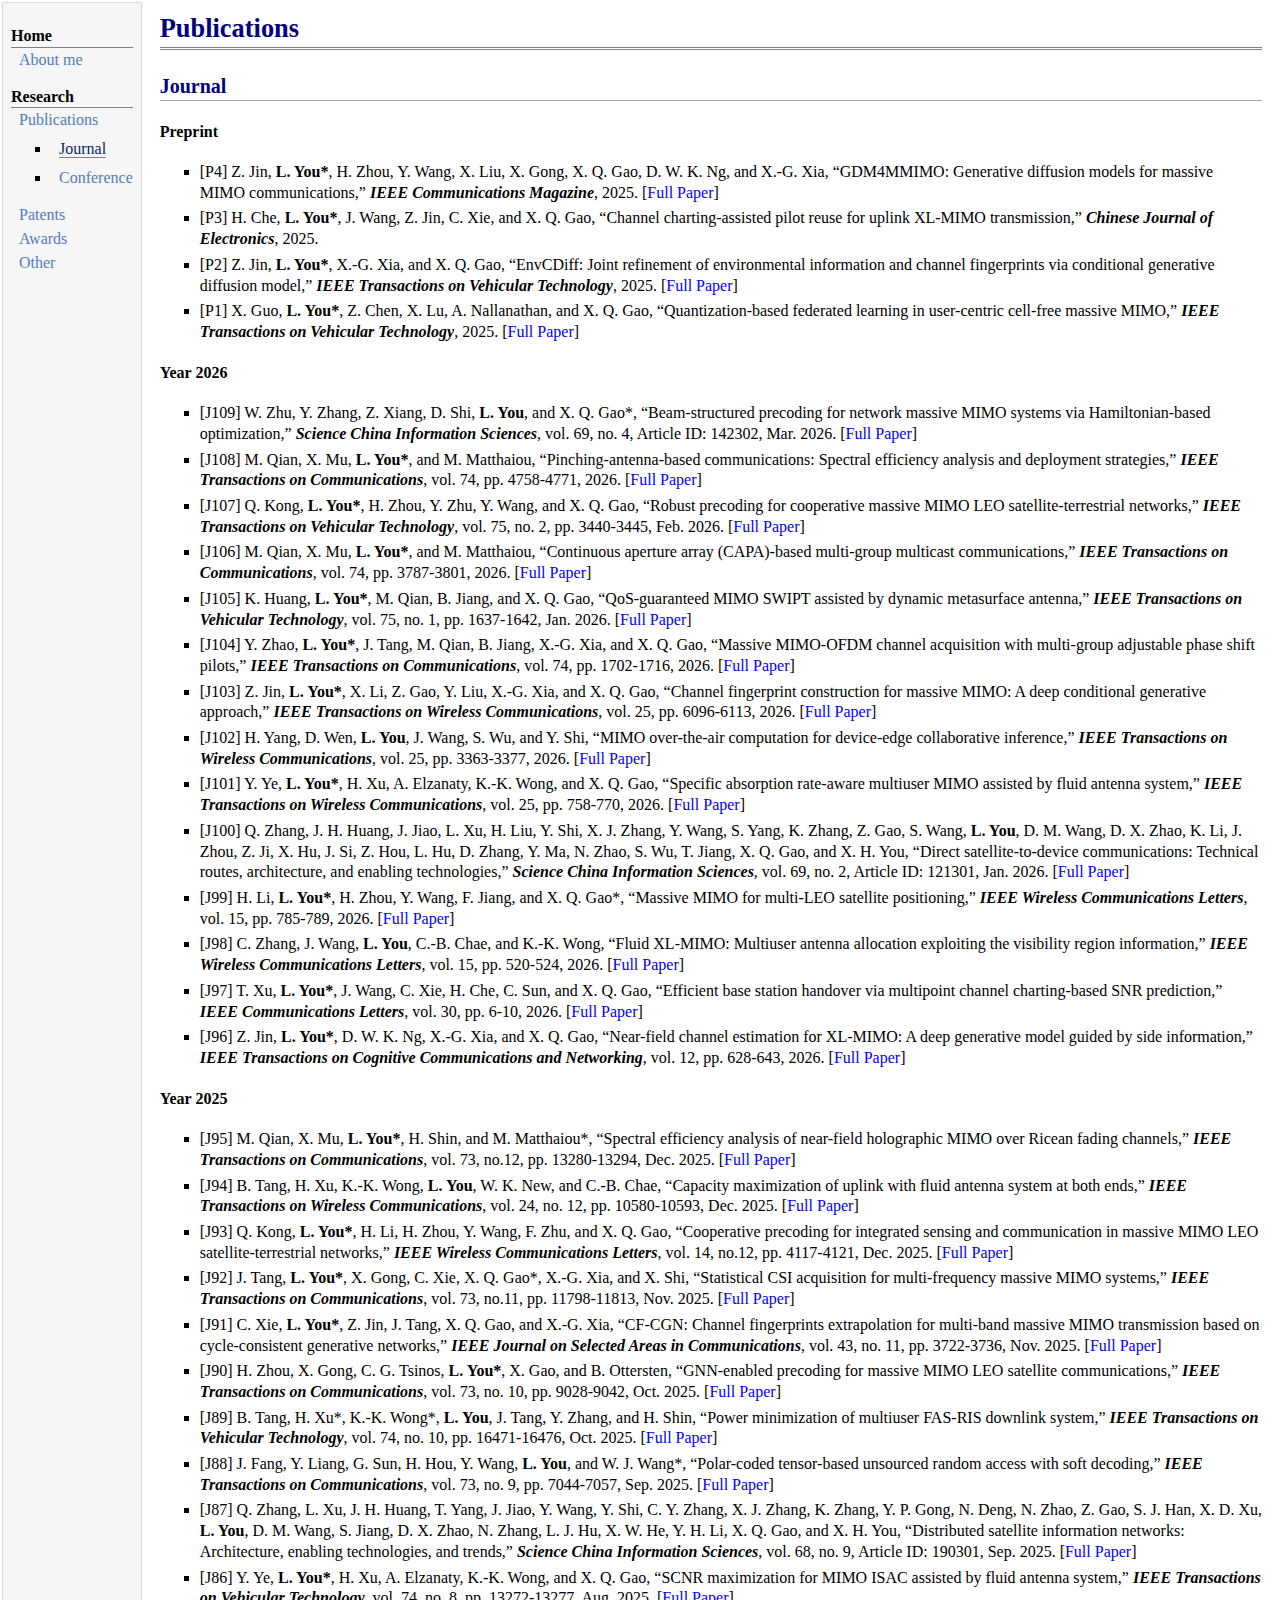
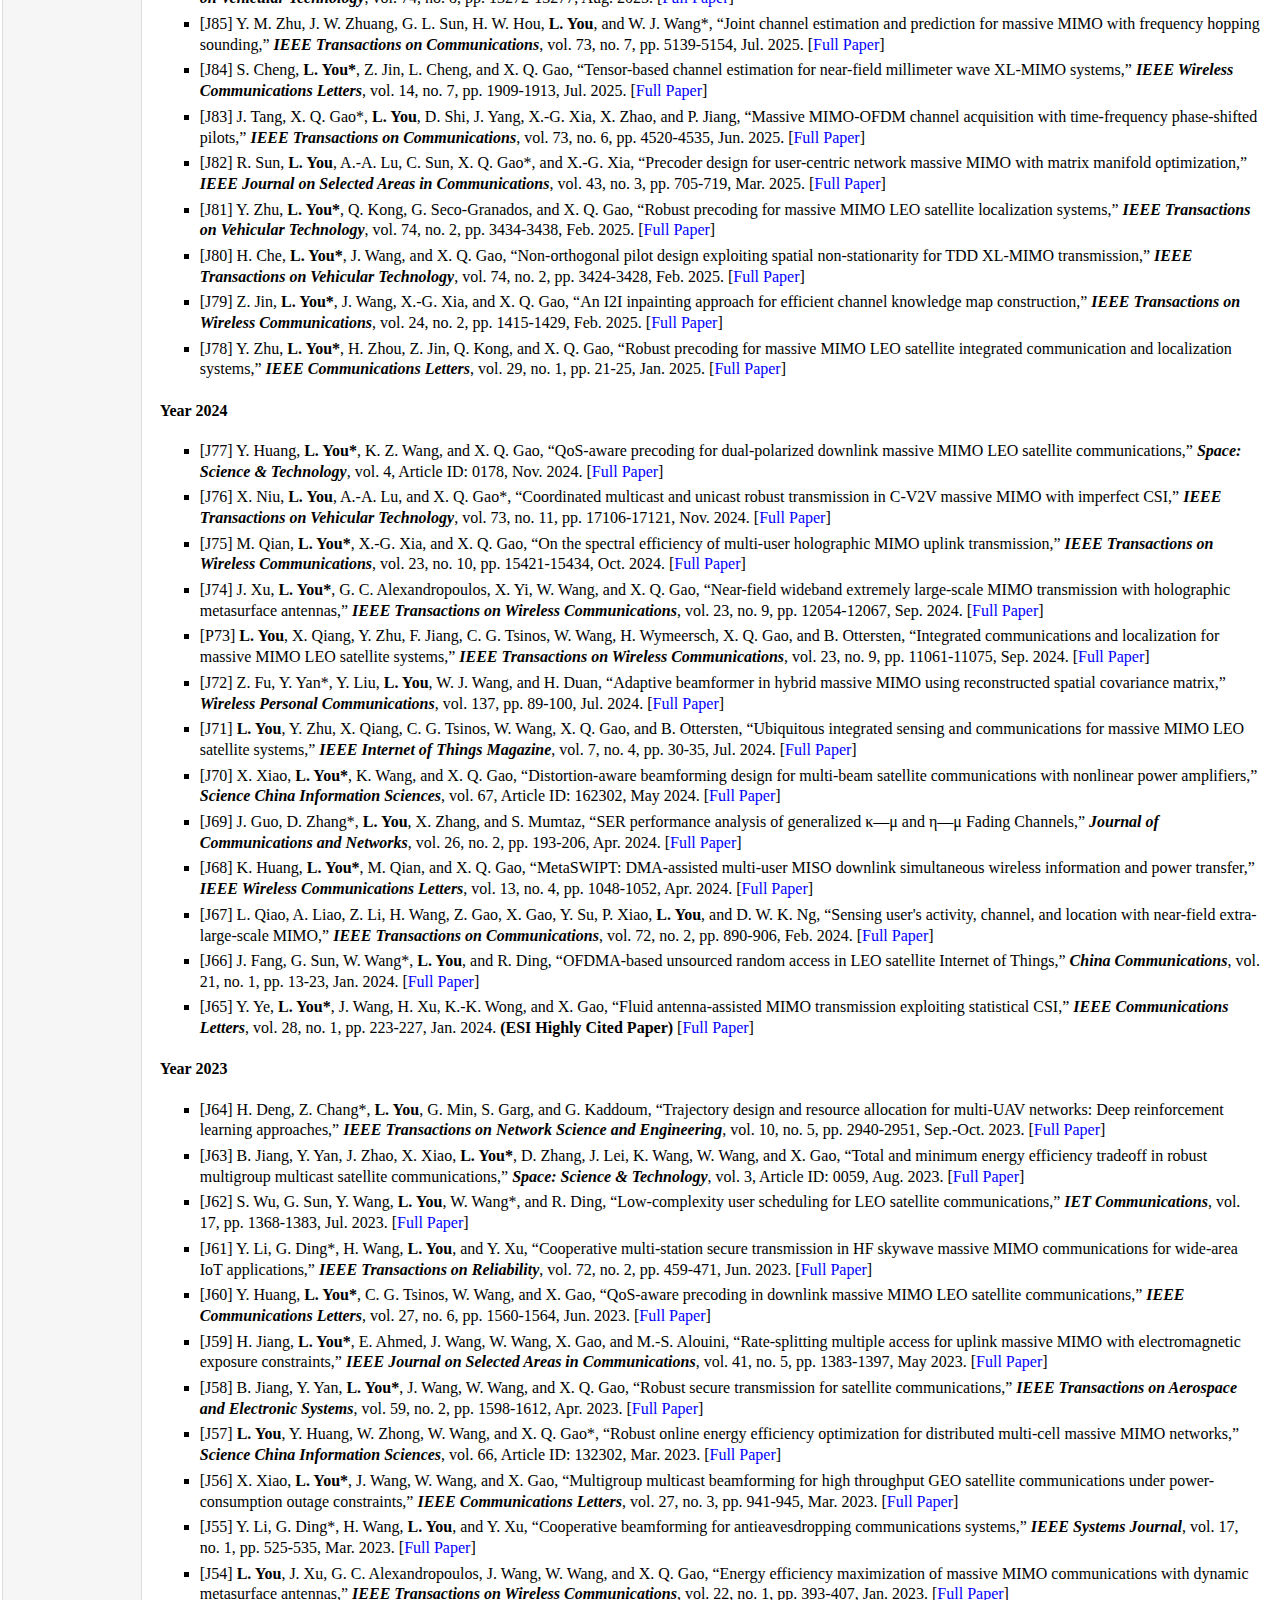
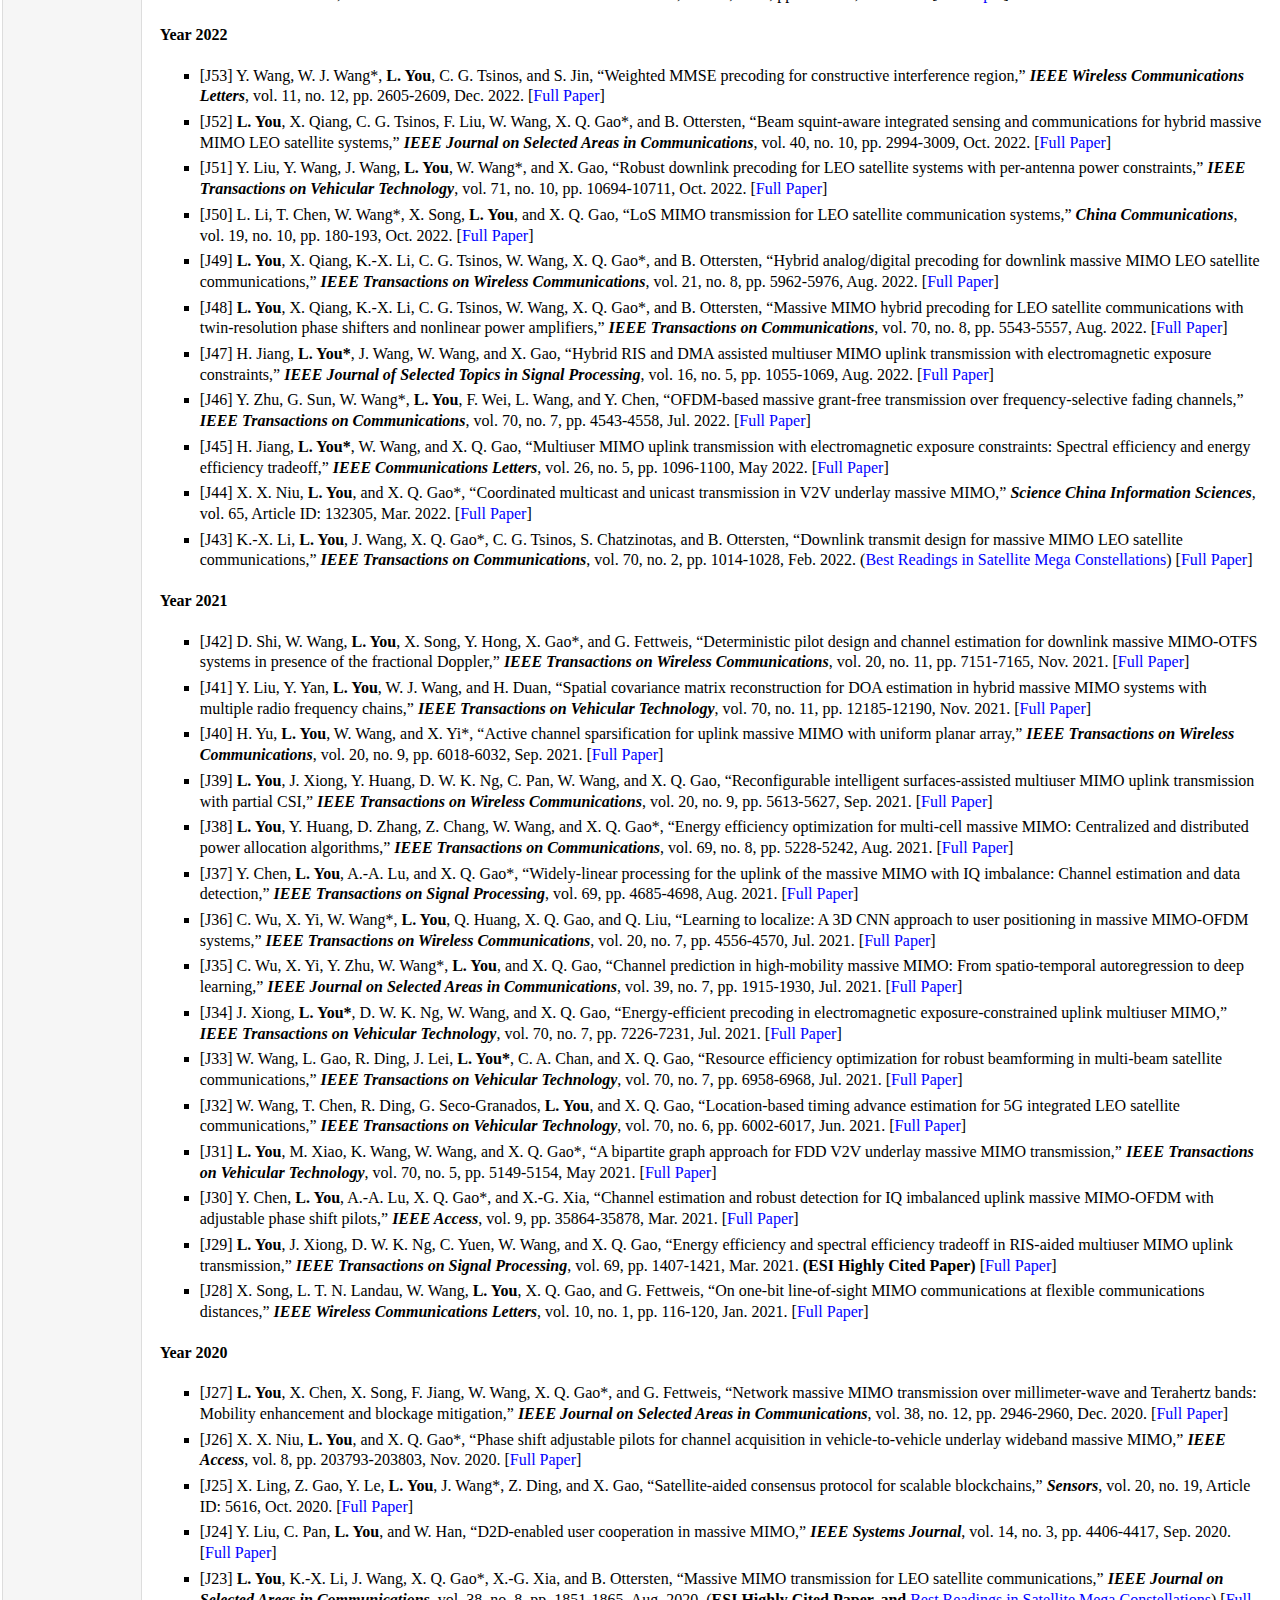
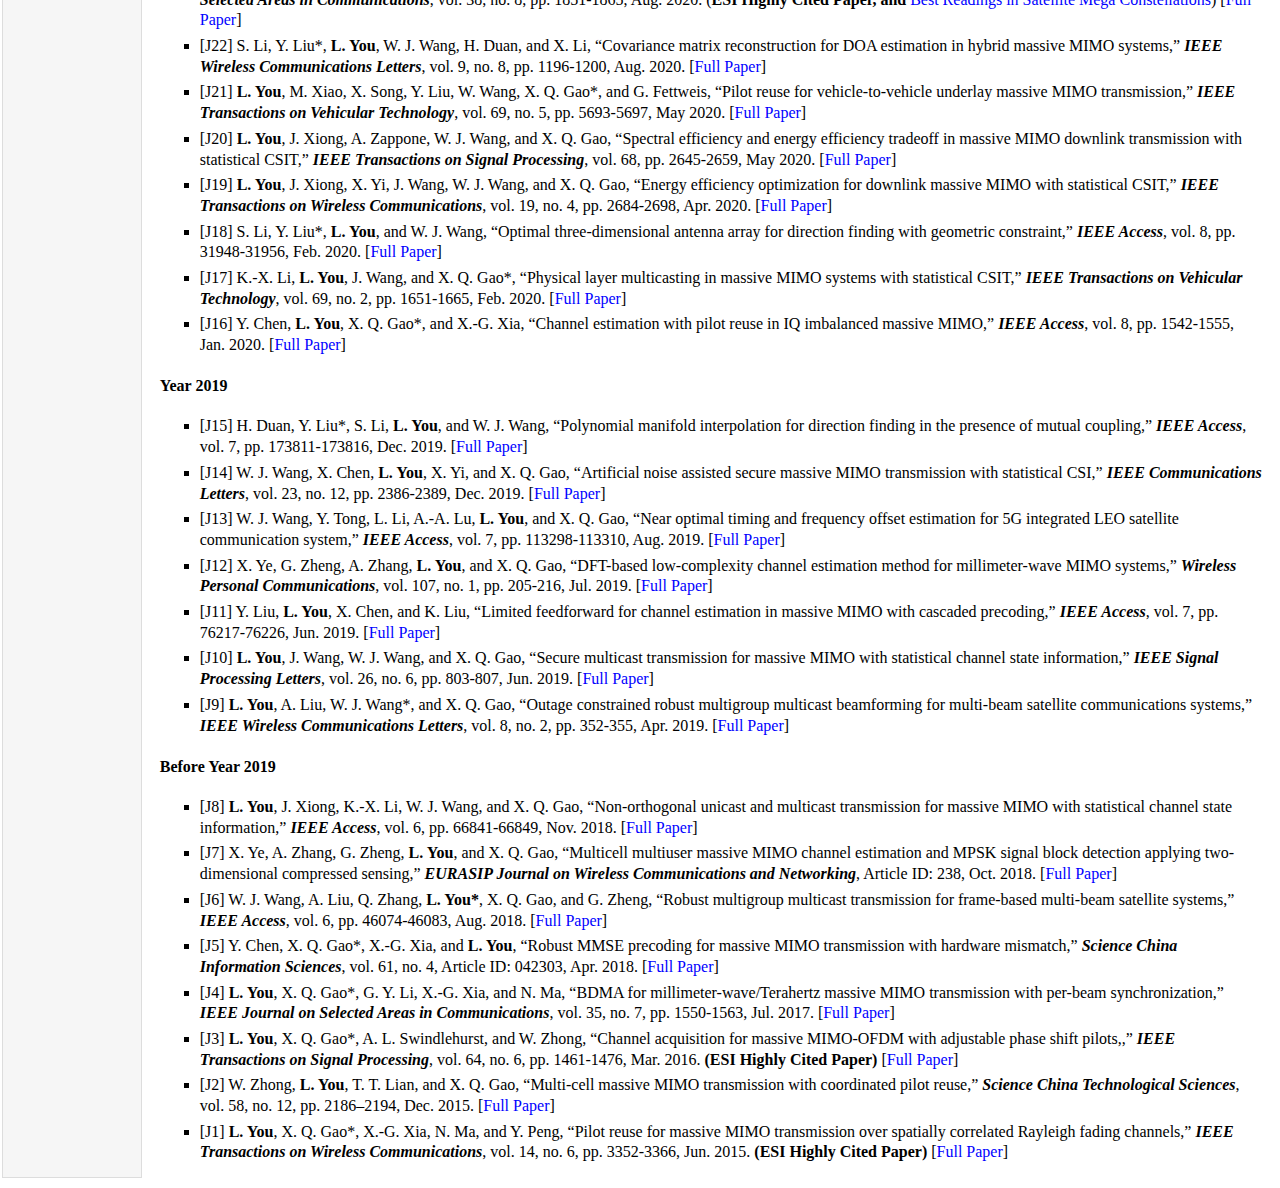
<file: journal.html>
<!DOCTYPE html PUBLIC "-//W3C//DTD XHTML 1.1//EN"
  "http://www.w3.org/TR/xhtml11/DTD/xhtml11.dtd">
<html xmlns="http://www.w3.org/1999/xhtml" xml:lang="en">
<head>
<meta name="generator" content="jemdoc, see http://jemdoc.jaboc.net/" />
<meta http-equiv="Content-Type" content="text/html;charset=utf-8" />
<link rel="stylesheet" href="jemdoc.css" type="text/css" />
<link rel="shortcut icon" type="image/x-icon" href="favicon.ico" />
<title>Publications</title>
</head>
<body>
<table summary="Table for page layout." id="tlayout">
<tr valign="top">
<td id="layout-menu">
<div class="menu-category">Home</div>
<div class="menu-item"><a href="index.html">About&nbsp;me</a></div>
<div class="menu-category">Research</div>
<div class="container mt-3">
     <a href="#demo" class="btn btn-primary" data-bs-toggle="collapse">Publications</a>
     <div id="demo" class="collapse">
       <p><ul>
       <li><p> <a href="journal.html" class="current">Journal</a> </p></li>
       <li><p> <a href="conference.html">Conference</a> </p></li> 
       </ul></p>
    </div>
</div> 
<div class="menu-item"><a href="patents.html">Patents</a></div>
<div class="menu-item"><a href="awards.html">Awards</a></div>
<div class="menu-item"><a href="other.html">Other</a></div>
</td>
<td id="layout-content">
<div id="toptitle">
<h1>Publications</h1>
</div>
<h2>Journal</h2>
<h4>Preprint</h4>
<ul>
<li><p>[P4] Z. Jin, <b>L. You*</b>, H. Zhou, Y. Wang, X. Liu, X. Gong, X. Q. Gao, D. W. K. Ng, and X.-G. Xia, “GDM4MMIMO: Generative diffusion models for massive MIMO communications,” <b><i>IEEE Communications Magazine</i></b>, 2025. [<a href="https://ieeexplore.ieee.org/document/11424370">Full Paper</a>]</p>
</li>
<li><p>[P3] H. Che, <b>L. You*</b>, J. Wang, Z. Jin, C. Xie, and X. Q. Gao, “Channel charting-assisted pilot reuse for uplink XL-MIMO transmission,” <b><i>Chinese Journal of Electronics</i></b>, 2025.</p>
</li>
<li><p>[P2] Z. Jin, <b>L. You*</b>, X.-G. Xia, and X. Q. Gao, “EnvCDiff: Joint refinement of environmental information and channel fingerprints via conditional generative diffusion model,” <b><i>IEEE Transactions on Vehicular Technology</i></b>, 2025. [<a href="https://ieeexplore.ieee.org/document/11190081">Full Paper</a>]</p>
</li>
<li><p>[P1] X. Guo, <b>L. You*</b>, Z. Chen, X. Lu, A. Nallanathan, and X. Q. Gao, “Quantization-based federated learning in user-centric cell-free massive MIMO,” <b><i>IEEE Transactions on Vehicular Technology</i></b>, 2025. [<a href="https://ieeexplore.ieee.org/document/11192777">Full Paper</a>]</p>
</li>
</ul>  
<h4>Year 2026</h4>
<ul>
<li><p>[J109] W. Zhu, Y. Zhang, Z. Xiang, D. Shi, <b>L. You</b>, and X. Q. Gao*, “Beam-structured precoding for network massive MIMO systems via Hamiltonian-based optimization,” <b><i>Science China Information Sciences</i></b>, vol. 69, no. 4, Article ID: 142302, Mar. 2026. [<a href="https://www.sciengine.com/SCIS/doi/10.1007/s11432-025-4666-y">Full Paper</a>]</p>
</li>
<li><p>[J108] M. Qian, X. Mu, <b>L. You*</b>, and M. Matthaiou, “Pinching-antenna-based communications: Spectral efficiency analysis and deployment strategies,” <b><i>IEEE Transactions on Communications</i></b>, vol. 74, pp. 4758-4771, 2026. [<a href="https://ieeexplore.ieee.org/document/11391537">Full Paper</a>]</p>
</li>
<li><p>[J107] Q. Kong, <b>L. You*</b>, H. Zhou, Y. Zhu, Y. Wang, and X. Q. Gao, “Robust precoding for cooperative massive MIMO LEO satellite-terrestrial networks,” <b><i>IEEE Transactions on Vehicular Technology</i></b>, vol. 75, no. 2, pp. 3440-3445, Feb. 2026. [<a href="https://ieeexplore.ieee.org/document/11143887">Full Paper</a>]</p>
</li>
<li><p>[J106] M. Qian, X. Mu, <b>L. You*</b>, and M. Matthaiou, “Continuous aperture array (CAPA)-based multi-group multicast communications,” <b><i>IEEE Transactions on Communications</i></b>, vol. 74, pp. 3787-3801, 2026. [<a href="https://ieeexplore.ieee.org/document/11358899">Full Paper</a>]</p>
</li>
<li><p>[J105] K. Huang, <b>L. You*</b>, M. Qian, B. Jiang, and X. Q. Gao, “QoS-guaranteed MIMO SWIPT assisted by dynamic metasurface antenna,” <b><i>IEEE Transactions on Vehicular Technology</i></b>, vol. 75, no. 1, pp. 1637-1642, Jan. 2026. [<a href="https://ieeexplore.ieee.org/document/11096022">Full Paper</a>]</p>
</li>
<li><p>[J104] Y. Zhao, <b>L. You*</b>, J. Tang, M. Qian, B. Jiang, X.-G. Xia, and X. Q. Gao, “Massive MIMO-OFDM channel acquisition with multi-group adjustable phase shift pilots,” <b><i>IEEE Transactions on Communications</i></b>, vol. 74, pp. 1702-1716, 2026. [<a href="https://ieeexplore.ieee.org/document/11251314">Full Paper</a>]</p>
</li>
<li><p>[J103] Z. Jin, <b>L. You*</b>, X. Li, Z. Gao, Y. Liu, X.-G. Xia, and X. Q. Gao, “Channel fingerprint construction for massive MIMO: A deep conditional generative approach,” <b><i>IEEE Transactions on Wireless Communications</i></b>, vol. 25, pp. 6096-6113, 2026. [<a href="https://ieeexplore.ieee.org/document/11220249">Full Paper</a>]</p>
</li>
<li><p>[J102] H. Yang, D. Wen, <b>L. You</b>, J. Wang, S. Wu, and Y. Shi, “MIMO over-the-air computation for device-edge collaborative inference,” <b><i>IEEE Transactions on Wireless Communications</i></b>, vol. 25, pp. 3363-3377, 2026. [<a href="https://ieeexplore.ieee.org/document/11151698">Full Paper</a>]</p>
</li>
<li><p>[J101] Y. Ye, <b>L. You*</b>, H. Xu, A. Elzanaty, K.-K. Wong, and X. Q. Gao, “Specific absorption rate-aware multiuser MIMO assisted by fluid antenna system,” <b><i>IEEE Transactions on Wireless Communications</i></b>, vol. 25, pp. 758-770, 2026. [<a href="https://ieeexplore.ieee.org/document/11080242">Full Paper</a>]</p>
</li>
<li><p>[J100] Q. Zhang, J. H. Huang, J. Jiao, L. Xu, H. Liu, Y. Shi, X. J. Zhang, Y. Wang, S. Yang, K. Zhang, Z. Gao, S. Wang, <b>L. You</b>, D. M. Wang, D. X. Zhao, K. Li, J. Zhou, Z. Ji, X. Hu, J. Si, Z. Hou, L. Hu, D. Zhang, Y. Ma, N. Zhao, S. Wu, T. Jiang, X. Q. Gao, and X. H. You, “Direct satellite-to-device communications: Technical routes, architecture, and enabling technologies,” <b><i>Science China Information Sciences</i></b>, vol. 69, no. 2, Article ID: 121301, Jan. 2026. [<a href="https://link.springer.com/article/10.1007/s11432-025-4552-y">Full Paper</a>]</p>
</li>
<li><p>[J99] H. Li, <b>L. You*</b>, H. Zhou, Y. Wang, F. Jiang, and X. Q. Gao*, “Massive MIMO for multi-LEO satellite positioning,” <b><i>IEEE Wireless Communications Letters</i></b>, vol. 15, pp. 785-789, 2026. [<a href="https://ieeexplore.ieee.org/document/11277304">Full Paper</a>]</p>
</li>
<li><p>[J98] C. Zhang, J. Wang, <b>L. You</b>, C.-B. Chae, and K.-K. Wong, “Fluid XL-MIMO: Multiuser antenna allocation exploiting the visibility region information,” <b><i>IEEE Wireless Communications Letters</i></b>, vol. 15, pp. 520-524, 2026. [<a href="https://ieeexplore.ieee.org/document/11236402">Full Paper</a>]</p>
</li>
<li><p>[J97] T. Xu, <b>L. You*</b>, J. Wang, C. Xie, H. Che, C. Sun, and X. Q. Gao, “Efficient base station handover via multipoint channel charting-based SNR prediction,” <b><i>IEEE Communications Letters</i></b>, vol. 30, pp. 6-10, 2026. [<a href="https://ieeexplore.ieee.org/document/11223663">Full Paper</a>]</p>
</li>
<li><p>[J96] Z. Jin, <b>L. You*</b>, D. W. K. Ng, X.-G. Xia, and X. Q. Gao, “Near-field channel estimation for XL-MIMO: A deep generative model guided by side information,” <b><i>IEEE Transactions on Cognitive Communications and Networking</i></b>, vol. 12, pp. 628-643, 2026. [<a href="https://ieeexplore.ieee.org/document/10981727">Full Paper</a>]</p>
</li>
</ul>
<h4>Year 2025</h4>
<ul>
<li><p>[J95] M. Qian, X. Mu, <b>L. You*</b>, H. Shin, and M. Matthaiou*, “Spectral efficiency analysis of near-field holographic MIMO over Ricean fading channels,” <b><i>IEEE Transactions on Communications</i></b>, vol. 73, no.12, pp. 13280-13294, Dec. 2025. [<a href="https://ieeexplore.ieee.org/document/11112605">Full Paper</a>]</p>
</li>
<li><p>[J94] B. Tang, H. Xu, K.-K. Wong, <b>L. You</b>, W. K. New, and C.-B. Chae, “Capacity maximization of uplink with fluid antenna system at both ends,” <b><i>IEEE Transactions on Wireless Communications</i></b>, vol. 24, no. 12, pp. 10580-10593, Dec. 2025. [<a href="https://ieeexplore.ieee.org/document/11049889">Full Paper</a>]</p>
</li>
<li><p>[J93] Q. Kong, <b>L. You*</b>, H. Li, H. Zhou, Y. Wang, F. Zhu, and X. Q. Gao, “Cooperative precoding for integrated sensing and communication in massive MIMO LEO satellite-terrestrial networks,” <b><i>IEEE Wireless Communications Letters</i></b>, vol. 14, no.12, pp. 4117-4121, Dec. 2025. [<a href="https://ieeexplore.ieee.org/document/11178240">Full Paper</a>]</p>
</li>
<li><p>[J92] J. Tang, <b>L. You*</b>, X. Gong, C. Xie, X. Q. Gao*, X.-G. Xia, and X. Shi, “Statistical CSI acquisition for multi-frequency massive MIMO systems,” <b><i>IEEE Transactions on Communications</i></b>, vol. 73, no.11, pp. 11798-11813, Nov. 2025. [<a href="https://ieeexplore.ieee.org/document/10993474">Full Paper</a>]</p>
</li>
<li><p>[J91] C. Xie, <b>L. You*</b>, Z. Jin, J. Tang, X. Q. Gao, and X.-G. Xia, “CF-CGN: Channel fingerprints extrapolation for multi-band massive MIMO transmission based on cycle-consistent generative networks,” <b><i>IEEE Journal on Selected Areas in Communications</i></b>, vol. 43, no. 11, pp. 3722-3736, Nov. 2025. [<a href="https://ieeexplore.ieee.org/document/11059941">Full Paper</a>]</p>
</li>
<li><p>[J90] H. Zhou, X. Gong, C. G. Tsinos, <b>L. You*</b>, X. Gao, and B. Ottersten, “GNN-enabled precoding for massive MIMO LEO satellite communications,” <b><i>IEEE Transactions on Communications</i></b>, vol. 73, no. 10, pp. 9028-9042, Oct. 2025. [<a href="https://ieeexplore.ieee.org/document/10993491">Full Paper</a>]</p>
</li>
<li><p>[J89] B. Tang, H. Xu*, K.-K. Wong*, <b>L. You</b>, J. Tang, Y. Zhang, and H. Shin, “Power minimization of multiuser FAS-RIS downlink system,” <b><i>IEEE Transactions on Vehicular Technology</i></b>, vol. 74, no. 10, pp. 16471-16476, Oct. 2025. [<a href="https://ieeexplore.ieee.org/document/10992286">Full Paper</a>]</p>
</li>
<li><p>[J88] J. Fang, Y. Liang, G. Sun, H. Hou, Y. Wang, <b>L. You</b>, and W. J. Wang*, “Polar-coded tensor-based unsourced random access with soft decoding,” <b><i>IEEE Transactions on Communications</i></b>, vol. 73, no. 9, pp. 7044-7057, Sep. 2025. [<a href="https://ieeexplore.ieee.org/document/10938717">Full Paper</a>]</p>
</li>
<li><p>[J87] Q. Zhang, L. Xu, J. H. Huang, T. Yang, J. Jiao, Y. Wang, Y. Shi, C. Y. Zhang, X. J. Zhang, K. Zhang, Y. P. Gong, N. Deng, N. Zhao, Z. Gao, S. J. Han, X. D. Xu, <b>L. You</b>, D. M. Wang, S. Jiang, D. X. Zhao, N. Zhang, L. J. Hu, X. W. He, Y. H. Li, X. Q. Gao, and X. H. You, “Distributed satellite information networks: Architecture, enabling technologies, and trends,” <b><i>Science China Information Sciences</i></b>, vol. 68, no. 9, Article ID: 190301, Sep. 2025.  [<a href="https://link.springer.com/article/10.1007/s11432-024-4408-1">Full Paper</a>]</p>
</li>
<li><p>[J86] Y. Ye, <b>L. You*</b>, H. Xu, A. Elzanaty, K.-K. Wong, and X. Q. Gao, “SCNR maximization for MIMO ISAC assisted by fluid antenna system,” <b><i>IEEE Transactions on Vehicular Technology</i></b>, vol. 74, no. 8, pp. 13272-13277, Aug. 2025. [<a href="https://ieeexplore.ieee.org/document/10949741">Full Paper</a>]</p>
</li>
<li><p>[J85] Y. M. Zhu, J. W. Zhuang, G. L. Sun, H. W. Hou, <b>L. You</b>, and W. J. Wang*, “Joint channel estimation and prediction for massive MIMO with frequency hopping sounding,” <b><i>IEEE Transactions on Communications</i></b>, vol. 73, no. 7, pp. 5139-5154, Jul. 2025. [<a href="https://ieeexplore.ieee.org/document/10818554">Full Paper</a>]</p>
</li>
<li><p>[J84] S. Cheng, <b>L. You*</b>, Z. Jin, L. Cheng, and X. Q. Gao, “Tensor-based channel estimation for near-field millimeter wave XL-MIMO systems,” <b><i>IEEE Wireless Communications Letters</i></b>, vol. 14, no. 7, pp. 1909-1913, Jul. 2025. [<a href="https://ieeexplore.ieee.org/document/10955747">Full Paper</a>]</p>
</li>
<li><p>[J83] J. Tang, X. Q. Gao*, <b>L. You</b>, D. Shi, J. Yang, X.-G. Xia, X. Zhao, and P. Jiang, “Massive MIMO-OFDM channel acquisition with time-frequency phase-shifted pilots,” <b><i>IEEE Transactions on Communications</i></b>, vol. 73, no. 6, pp. 4520-4535, Jun. 2025. [<a href="https://ieeexplore.ieee.org/document/10769510">Full Paper</a>]</p>
</li>
<li><p>[J82] R. Sun, <b>L. You</b>, A.-A. Lu, C. Sun, X. Q. Gao*, and X.-G. Xia, “Precoder design for user-centric network massive MIMO with matrix manifold optimization,” <b><i>IEEE Journal on Selected Areas in Communications</i></b>, vol. 43, no. 3, pp. 705-719, Mar. 2025. [<a href="https://ieeexplore.ieee.org/document/10886952">Full Paper</a>]</p>
</li>
<li><p>[J81] Y. Zhu, <b>L. You*</b>, Q. Kong, G. Seco-Granados, and X. Q. Gao, “Robust precoding for massive MIMO LEO satellite localization systems,” <b><i>IEEE Transactions on Vehicular Technology</i></b>, vol. 74, no. 2, pp. 3434-3438, Feb. 2025. [<a href="https://ieeexplore.ieee.org/document/10695037">Full Paper</a>]</p>
</li>
<li><p>[J80] H. Che, <b>L. You*</b>, J. Wang, and X. Q. Gao, “Non-orthogonal pilot design exploiting spatial non-stationarity for TDD XL-MIMO transmission,” <b><i>IEEE Transactions on Vehicular Technology</i></b>, vol. 74, no. 2, pp. 3424-3428, Feb. 2025. [<a href="https://ieeexplore.ieee.org/document/10693363/">Full Paper</a>]</p></li>
</li>
<li><p>[J79] Z. Jin, <b>L. You*</b>, J. Wang, X.-G. Xia, and X. Q. Gao, “An I2I inpainting approach for efficient channel knowledge map construction,” <b><i>IEEE Transactions on Wireless Communications</i></b>, vol. 24, no. 2, pp. 1415-1429, Feb. 2025. [<a href="https://ieeexplore.ieee.org/document/10791446">Full Paper</a>]</p>
</li>
<li><p>[J78] Y. Zhu, <b>L. You*</b>, H. Zhou, Z. Jin, Q. Kong, and X. Q. Gao, “Robust precoding for massive MIMO LEO satellite integrated communication and localization systems,” <b><i>IEEE Communications Letters</i></b>, vol. 29, no. 1, pp. 21-25, Jan. 2025. [<a href="https://ieeexplore.ieee.org/document/10741194">Full Paper</a>]</p>
</li>
</ul>  
<h4>Year 2024</h4>
<ul>
<li><p>[J77] Y. Huang, <b>L. You*</b>, K. Z. Wang, and X. Q. Gao, “QoS-aware precoding for dual-polarized downlink massive MIMO LEO satellite communications,” <b><i>Space: Science &amp; Technology</i></b>, vol. 4, Article ID: 0178, Nov. 2024. [<a href="https://spj.science.org/doi/10.34133/space.0178">Full Paper</a>]</p>
</li>
<li><p>[J76] X. Niu, <b>L. You</b>, A.-A. Lu, and X. Q. Gao*, “Coordinated multicast and unicast robust transmission in C-V2V massive MIMO with imperfect CSI,” <b><i>IEEE Transactions on Vehicular Technology</i></b>, vol. 73, no. 11, pp. 17106-17121, Nov. 2024. [<a href="https://ieeexplore.ieee.org/document/10591349">Full Paper</a>]</p>
</li>
<li><p>[J75] M. Qian, <b>L. You*</b>, X.-G. Xia, and X. Q. Gao, &ldquo;On the spectral efficiency of multi-user holographic MIMO uplink transmission,&rdquo; <b><i>IEEE Transactions on Wireless Communications</i></b>, vol. 23, no. 10, pp. 15421-15434, Oct. 2024. [<a href="https://ieeexplore.ieee.org/document/10612761">Full Paper</a>]</p>
</li>
<li><p>[J74] J. Xu, <b>L. You*</b>, G. C. Alexandropoulos, X. Yi, W. Wang, and X. Q. Gao, “Near-field wideband extremely large-scale MIMO transmission with holographic metasurface antennas,” <b><i>IEEE Transactions on Wireless Communications</i></b>, vol. 23, no. 9, pp. 12054-12067, Sep. 2024. [<a href="https://ieeexplore.ieee.org/document/10505154">Full Paper</a>]</p>
</li>
<li><p>[P73] <b>L. You</b>, X. Qiang, Y. Zhu, F. Jiang, C. G. Tsinos, W. Wang, H. Wymeersch, X. Q. Gao, and B. Ottersten, “Integrated communications and localization for massive MIMO LEO satellite systems,” <b><i>IEEE Transactions on Wireless Communications</i></b>, vol. 23, no. 9, pp. 11061-11075, Sep. 2024. [<a href="https://ieeexplore.ieee.org/document/10478820">Full Paper</a>]</p>
</li>
<li><p>[J72] Z. Fu, Y. Yan*, Y. Liu, <b>L. You</b>, W. J. Wang, and H. Duan, “Adaptive beamformer in hybrid massive MIMO using reconstructed spatial covariance matrix,” <b><i>Wireless Personal Communications</i></b>, vol. 137, pp. 89-100, Jul. 2024. [<a href="https://doi.org/10.1007/s11277-024-11326-6">Full Paper</a>]</p>
</li>
<li><p>[J71] <b>L. You</b>, Y. Zhu, X. Qiang, C. G. Tsinos, W. Wang, X. Q. Gao, and B. Ottersten, “Ubiquitous integrated sensing and communications for massive MIMO LEO satellite systems,” <b><i>IEEE Internet of Things Magazine</i></b>, vol. 7, no. 4, pp. 30-35, Jul. 2024. [<a href="https://ieeexplore.ieee.org/document/10574260">Full Paper</a>]</p>
</li>
<li><p>[J70] X. Xiao, <b>L. You*</b>, K. Wang, and X. Q. Gao, “Distortion-aware beamforming design for multi-beam satellite communications with nonlinear power amplifiers,” <b><i>Science China Information Sciences</i></b>, vol. 67, Article ID: 162302, May 2024. [<a href="https://link.springer.com/article/10.1007/s11432-023-3969-4?utm_source=rct_congratemailt&amp;utm_medium=email&amp;utm_campaign=nonoa_20240528&amp;utm_content=10.1007%2Fs11432-023-3969-4">Full Paper</a>]</p>
</li>
<li><p>[J69] J. Guo, D. Zhang*, <b>L. You</b>, X. Zhang, and S. Mumtaz, “SER performance analysis of generalized κ—μ and η—μ Fading Channels,” <b><i>Journal of Communications and Networks</i></b>, vol. 26, no. 2, pp. 193-206, Apr. 2024. [<a href="https://ieeexplore.ieee.org/abstract/document/10522516">Full Paper</a>]</p>
</li>
<li><p>[J68] K. Huang, <b>L. You*</b>, M. Qian, and X. Q. Gao, “MetaSWIPT: DMA-assisted multi-user MISO downlink simultaneous wireless information and power transfer,” <b><i>IEEE Wireless Communications Letters</i></b>, vol. 13, no. 4, pp. 1048-1052, Apr. 2024. [<a href="https://ieeexplore.ieee.org/document/10415645">Full Paper</a>]</p>
</li>
<li><p>[J67] L. Qiao, A. Liao, Z. Li, H. Wang, Z. Gao, X. Gao, Y. Su, P. Xiao, <b>L. You</b>, and D. W. K. Ng, “Sensing user's activity, channel, and location with near-field extra-large-scale MIMO,” <b><i>IEEE Transactions on Communications</i></b>, vol. 72, no. 2, pp. 890-906, Feb. 2024. [<a href="https://ieeexplore.ieee.org/document/10286475">Full Paper</a>]</p>
</li>
<li><p>[J66] J. Fang, G. Sun, W. Wang*, <b>L. You</b>, and R. Ding, “OFDMA-based unsourced random access in LEO satellite Internet of Things,” <b><i>China Communications</i></b>, vol. 21, no. 1, pp. 13-23, Jan. 2024. [<a href="https://ieeexplore.ieee.org/document/10433448">Full Paper</a>]</p>
</li>
<li><p>[J65] Y. Ye, <b>L. You*</b>, J. Wang, H. Xu, K.-K. Wong, and X. Gao, “Fluid antenna-assisted MIMO transmission exploiting statistical CSI,” <b><i>IEEE Communications Letters</i></b>, vol. 28, no. 1, pp. 223-227, Jan. 2024. <b>(ESI Highly Cited Paper)</b> [<a href="https://ieeexplore.ieee.org/document/10328751">Full Paper</a>]</p>
</li>
</ul>
<h4>Year 2023</h4>
<ul>
<li><p>[J64] H. Deng, Z. Chang*, <b>L. You</b>, G. Min, S. Garg, and G. Kaddoum, “Trajectory design and resource allocation for multi-UAV networks: Deep reinforcement learning approaches,” <b><i>IEEE Transactions on Network Science and Engineering</i></b>, vol. 10, no. 5, pp. 2940-2951, Sep.-Oct. 2023. [<a href="https://ieeexplore.ieee.org/document/9767553">Full Paper</a>]</p>
</li>
<li><p>[J63] B. Jiang, Y. Yan, J. Zhao, X. Xiao, <b>L. You*</b>, D. Zhang, J. Lei, K. Wang, W. Wang, and X. Gao, “Total and minimum energy efficiency tradeoff in robust multigroup multicast satellite communications,” <b><i>Space: Science &amp; Technology</i></b>, vol. 3, Article ID: 0059, Aug. 2023. [<a href="https://spj.science.org/doi/full/10.34133/space.0059">Full Paper</a>]</p>
</li>
<li><p>[J62] S. Wu, G. Sun, Y. Wang, <b>L. You</b>, W. Wang*, and R. Ding, “Low-complexity user scheduling for LEO satellite communications,” <b><i>IET Communications</i></b>, vol. 17, pp. 1368-1383, Jul. 2023. [<a href="https://ietresearch.onlinelibrary.wiley.com/doi/10.1049/cmu2.12629">Full Paper</a>]</p>
</li>
<li><p>[J61] Y. Li, G. Ding*, H. Wang, <b>L. You</b>, and Y. Xu, “Cooperative multi-station secure transmission in HF skywave massive MIMO communications for wide-area IoT applications,” <b><i>IEEE Transactions on Reliability</i></b>, vol. 72, no. 2, pp. 459-471, Jun. 2023. [<a href="https://ieeexplore.ieee.org/abstract/document/9819435">Full Paper</a>]</p>
</li>
<li><p>[J60] Y. Huang, <b>L. You*</b>, C. G. Tsinos, W. Wang, and X. Gao, “QoS-aware precoding in downlink massive MIMO LEO satellite communications,” <b><i>IEEE Communications Letters</i></b>, vol. 27, no. 6, pp. 1560-1564, Jun. 2023. [<a href="https://ieeexplore.ieee.org/document/10087224">Full Paper</a>]</p>
</li>
<li><p>[J59] H. Jiang, <b>L. You*</b>, E. Ahmed, J. Wang, W. Wang, X. Gao, and M.-S. Alouini, “Rate-splitting multiple access for uplink massive MIMO with electromagnetic exposure constraints,” <b><i>IEEE Journal on Selected Areas in Communications</i></b>, vol. 41, no. 5, pp. 1383-1397, May 2023. [<a href="https://ieeexplore.ieee.org/document/10032157">Full Paper</a>]</p>
</li>
<li><p>[J58] B. Jiang, Y. Yan, <b>L. You*</b>, J. Wang, W. Wang, and X. Q. Gao, “Robust secure transmission for satellite communications,” <b><i>IEEE Transactions on Aerospace and Electronic Systems</i></b>, vol. 59, no. 2, pp. 1598-1612, Apr. 2023. [<a href="https://ieeexplore.ieee.org/document/9872073">Full Paper</a>]</p>
</li>
<li><p>[J57] <b>L. You</b>, Y. Huang, W. Zhong, W. Wang, and X. Q. Gao*, “Robust online energy efficiency optimization for distributed multi-cell massive MIMO networks,” <b><i>Science China Information Sciences</i></b>, vol. 66, Article ID: 132302, Mar. 2023. [<a href="https://link.springer.com/article/10.1007/s11432-021-3437-8">Full Paper</a>]</p>
</li>
<li><p>[J56] X. Xiao, <b>L. You*</b>, J. Wang, W. Wang, and X. Gao, “Multigroup multicast beamforming for high throughput GEO satellite communications under power-consumption outage constraints,” <b><i>IEEE Communications Letters</i></b>, vol. 27, no. 3, pp. 941-945, Mar. 2023. [<a href="https://ieeexplore.ieee.org/document/10032538">Full Paper</a>]</p>
</li>
<li><p>[J55] Y. Li, G. Ding*, H. Wang, <b>L. You</b>, and Y. Xu, “Cooperative beamforming for antieavesdropping communications systems,” <b><i>IEEE Systems Journal</i></b>, vol. 17, no. 1, pp. 525-535, Mar. 2023. [<a href="https://ieeexplore.ieee.org/document/9820780">Full Paper</a>]</p>
</li>
<li><p>[J54] <b>L. You</b>, J. Xu, G. C. Alexandropoulos, J. Wang, W. Wang, and X. Q. Gao, “Energy efficiency maximization of massive MIMO communications with dynamic metasurface antennas,” <b><i>IEEE Transactions on Wireless Communications</i></b>, vol. 22, no. 1, pp. 393-407, Jan. 2023. [<a href="https://ieeexplore.ieee.org/abstract/document/9847609">Full Paper</a>]</p>
</li>
</ul>
<h4>Year 2022</h4>
<ul>
<li><p>[J53] Y. Wang, W. J. Wang*, <b>L. You</b>, C. G. Tsinos, and S. Jin, “Weighted MMSE precoding for constructive interference region,” <b><i>IEEE Wireless Communications Letters</i></b>, vol. 11, no. 12, pp. 2605-2609, Dec. 2022. [<a href="https://ieeexplore.ieee.org/document/9910472">Full Paper</a>]</p>
</li>
<li><p>[J52] <b>L. You</b>, X. Qiang, C. G. Tsinos, F. Liu, W. Wang, X. Q. Gao*, and B. Ottersten, “Beam squint-aware integrated sensing and communications for hybrid massive MIMO LEO satellite systems,” <b><i>IEEE Journal on Selected Areas in Communications</i></b>, vol. 40, no. 10, pp. 2994-3009, Oct. 2022. [<a href="https://ieeexplore.ieee.org/document/9852292">Full Paper</a>]</p>
</li>
<li><p>[J51] Y. Liu, Y. Wang, J. Wang, <b>L. You</b>, W. Wang*, and X. Gao, “Robust downlink precoding for LEO satellite systems with per-antenna power constraints,” <b><i>IEEE Transactions on Vehicular Technology</i></b>, vol. 71, no. 10, pp. 10694-10711, Oct. 2022. [<a href="https://ieeexplore.ieee.org/document/9815078">Full Paper</a>]</p>
</li>
<li><p>[J50] L. Li, T. Chen, W. Wang*, X. Song, <b>L. You</b>, and X. Q. Gao, “LoS MIMO transmission for LEO satellite communication systems,” <b><i>China Communications</i></b>, vol. 19, no. 10, pp. 180-193, Oct. 2022. [<a href="https://ieeexplore.ieee.org/document/9867959">Full Paper</a>]</p>
</li>
<li><p>[J49] <b>L. You</b>, X. Qiang, K.-X. Li, C. G. Tsinos, W. Wang, X. Q. Gao*, and B. Ottersten, “Hybrid analog/digital precoding for downlink massive MIMO LEO satellite communications,” <b><i>IEEE Transactions on Wireless Communications</i></b>, vol. 21, no. 8, pp. 5962-5976, Aug. 2022. [<a href="https://ieeexplore.ieee.org/document/9694506">Full Paper</a>]</p>
</li>
<li><p>[J48] <b>L. You</b>, X. Qiang, K.-X. Li, C. G. Tsinos, W. Wang, X. Q. Gao*, and B. Ottersten, “Massive MIMO hybrid precoding for LEO satellite communications with twin-resolution phase shifters and nonlinear power amplifiers,” <b><i>IEEE Transactions on Communications</i></b>, vol. 70, no. 8, pp. 5543-5557, Aug. 2022. [<a href="https://ieeexplore.ieee.org/document/9795147">Full Paper</a>]</p>
</li>
<li><p>[J47] H. Jiang, <b>L. You*</b>, J. Wang, W. Wang, and X. Gao, “Hybrid RIS and DMA assisted multiuser MIMO uplink transmission with electromagnetic exposure constraints,” <b><i>IEEE Journal of Selected Topics in Signal Processing</i></b>, vol. 16, no. 5, pp. 1055-1069, Aug. 2022. [<a href="https://ieeexplore.ieee.org/document/9774006">Full Paper</a>]</p>
</li>
<li><p>[J46] Y. Zhu, G. Sun, W. Wang*, <b>L. You</b>, F. Wei, L. Wang, and Y. Chen, “OFDM-based massive grant-free transmission over frequency-selective fading channels,” <b><i>IEEE Transactions on Communications</i></b>, vol. 70, no. 7, pp. 4543-4558, Jul. 2022. [<a href="https://ieeexplore.ieee.org/document/9775140">Full Paper</a>]</p>
</li>
<li><p>[J45] H. Jiang, <b>L. You*</b>, W. Wang, and X. Q. Gao, “Multiuser MIMO uplink transmission with electromagnetic exposure constraints: Spectral efficiency and energy efficiency tradeoff,” <b><i>IEEE Communications Letters</i></b>, vol. 26, no. 5, pp. 1096-1100, May 2022. [<a href="https://ieeexplore.ieee.org/document/9730856">Full Paper</a>]</p>
</li>
<li><p>[J44] X. X. Niu, <b>L. You</b>, and X. Q. Gao*, “Coordinated multicast and unicast transmission in V2V underlay massive MIMO,” <b><i>Science China Information Sciences</i></b>, vol. 65, Article ID: 132305, Mar. 2022. [<a href="https://link.springer.com/article/10.1007/s11432-020-3233-2">Full Paper</a>]</p>
</li>
<li><p>[J43] K.-X. Li, <b>L. You</b>, J. Wang, X. Q. Gao*, C. G. Tsinos, S. Chatzinotas, and B. Ottersten, “Downlink transmit design for massive MIMO LEO satellite communications,” <b><i>IEEE Transactions on Communications</i></b>, vol. 70, no. 2, pp. 1014-1028, Feb. 2022. (<a href="https://www.comsoc.org/publications/best-readings/satellite-mega-constellations">Best Readings in Satellite Mega Constellations</a>) [<a href="https://ieeexplore.ieee.org/document/9628071">Full Paper</a>]</p>
</li>
</ul>
<h4>Year 2021</h4>
<ul>
<li><p>[J42] D. Shi, W. Wang, <b>L. You</b>, X. Song, Y. Hong, X. Gao*, and G. Fettweis, “Deterministic pilot design and channel estimation for downlink massive MIMO-OTFS systems in presence of the fractional Doppler,” <b><i>IEEE Transactions on Wireless Communications</i></b>, vol. 20, no. 11, pp. 7151-7165, Nov. 2021. [<a href="https://ieeexplore.ieee.org/document/9440710">Full Paper</a>]</p>
</li>
<li><p>[J41] Y. Liu, Y. Yan, <b>L. You</b>, W. J. Wang, and H. Duan, “Spatial covariance matrix reconstruction for DOA estimation in hybrid massive MIMO systems with multiple radio frequency chains,” <b><i>IEEE Transactions on Vehicular Technology</i></b>, vol. 70, no. 11, pp. 12185-12190, Nov. 2021. [<a href="https://ieeexplore.ieee.org/document/9540276">Full Paper</a>]</p>
</li>
<li><p>[J40] H. Yu, <b>L. You</b>, W. Wang, and X. Yi*, “Active channel sparsification for uplink massive MIMO with uniform planar array,” <b><i>IEEE Transactions on Wireless Communications</i></b>, vol. 20, no. 9, pp. 6018-6032, Sep. 2021. [<a href="https://ieeexplore.ieee.org/document/9403952">Full Paper</a>]</p>
</li>
<li><p>[J39] <b>L. You</b>, J. Xiong, Y. Huang, D. W. K. Ng, C. Pan, W. Wang, and X. Q. Gao, “Reconfigurable intelligent surfaces-assisted multiuser MIMO uplink transmission with partial CSI,” <b><i>IEEE Transactions on Wireless Communications</i></b>, vol. 20, no. 9, pp. 5613-5627, Sep. 2021. [<a href="https://ieeexplore.ieee.org/document/9393607">Full Paper</a>]</p>
</li>
<li><p>[J38] <b>L. You</b>, Y. Huang, D. Zhang, Z. Chang, W. Wang, and X. Q. Gao*, “Energy efficiency optimization for multi-cell massive MIMO: Centralized and distributed power allocation algorithms,” <b><i>IEEE Transactions on Communications</i></b>, vol. 69, no. 8, pp. 5228-5242, Aug. 2021. [<a href="https://ieeexplore.ieee.org/document/9433590">Full Paper</a>]</p>
</li>
<li><p>[J37] Y. Chen, <b>L. You</b>, A.-A. Lu, and X. Q. Gao*, “Widely-linear processing for the uplink of the massive MIMO with IQ imbalance: Channel estimation and data detection,” <b><i>IEEE Transactions on Signal Processing</i></b>, vol. 69, pp. 4685-4698, Aug. 2021. [<a href="https://ieeexplore.ieee.org/document/9511091">Full Paper</a>]</p>
</li>
<li><p>[J36] C. Wu, X. Yi, W. Wang*, <b>L. You</b>, Q. Huang, X. Q. Gao, and Q. Liu, “Learning to localize: A 3D CNN approach to user positioning in massive MIMO-OFDM systems,” <b><i>IEEE Transactions on Wireless Communications</i></b>, vol. 20, no. 7, pp. 4556-4570, Jul. 2021. [<a href="https://ieeexplore.ieee.org/document/9364875">Full Paper</a>]</p>
</li>
<li><p>[J35] C. Wu, X. Yi, Y. Zhu, W. Wang*, <b>L. You</b>, and X. Q. Gao, “Channel prediction in high-mobility massive MIMO: From spatio-temporal autoregression to deep learning,” <b><i>IEEE Journal on Selected Areas in Communications</i></b>, vol. 39, no. 7, pp. 1915-1930, Jul. 2021. [<a href="https://ieeexplore.ieee.org/document/9427230">Full Paper</a>]</p>
</li>
<li><p>[J34] J. Xiong, <b>L. You*</b>, D. W. K. Ng, W. Wang, and X. Q. Gao, “Energy-efficient precoding in electromagnetic exposure-constrained uplink multiuser MIMO,” <b><i>IEEE Transactions on Vehicular Technology</i></b>, vol. 70, no. 7, pp. 7226-7231, Jul. 2021. [<a href="https://ieeexplore.ieee.org/document/9444800">Full Paper</a>]</p>
</li>
<li><p>[J33] W. Wang, L. Gao, R. Ding, J. Lei, <b>L. You*</b>, C. A. Chan, and X. Q. Gao, “Resource efficiency optimization for robust beamforming in multi-beam satellite communications,” <b><i>IEEE Transactions on Vehicular Technology</i></b>, vol. 70, no. 7, pp. 6958-6968, Jul. 2021. [<a href="https://ieeexplore.ieee.org/document/9450017">Full Paper</a>]</p>
</li>
<li><p>[J32] W. Wang, T. Chen, R. Ding, G. Seco-Granados, <b>L. You</b>, and X. Q. Gao, “Location-based timing advance estimation for 5G integrated LEO satellite communications,” <b><i>IEEE Transactions on Vehicular Technology</i></b>, vol. 70, no. 6, pp. 6002-6017, Jun. 2021. [<a href="https://ieeexplore.ieee.org/document/9430740">Full Paper</a>]</p>
</li>
<li><p>[J31] <b>L. You</b>, M. Xiao, K. Wang, W. Wang, and X. Q. Gao*, “A bipartite graph approach for FDD V2V underlay massive MIMO transmission,” <b><i>IEEE Transactions on Vehicular Technology</i></b>, vol. 70, no. 5, pp. 5149-5154, May 2021. [<a href="https://ieeexplore.ieee.org/document/9416890">Full Paper</a>]</p>
</li>
<li><p>[J30] Y. Chen, <b>L. You</b>, A.-A. Lu, X. Q. Gao*, and X.-G. Xia, “Channel estimation and robust detection for IQ imbalanced uplink massive MIMO-OFDM with adjustable phase shift pilots,” <b><i>IEEE Access</i></b>, vol. 9, pp. 35864-35878, Mar. 2021. [<a href="https://ieeexplore.ieee.org/document/9356598">Full Paper</a>]</p>
</li>
<li><p>[J29] <b>L. You</b>, J. Xiong, D. W. K. Ng, C. Yuen, W. Wang, and X. Q. Gao, “Energy efficiency and spectral efficiency tradeoff in RIS-aided multiuser MIMO uplink transmission,” <b><i>IEEE Transactions on Signal Processing</i></b>, vol. 69, pp. 1407-1421, Mar. 2021. <b>(ESI Highly Cited Paper)</b> [<a href="https://ieeexplore.ieee.org/document/9309152">Full Paper</a>]</p>
</li>
<li><p>[J28] X. Song, L. T. N. Landau, W. Wang, <b>L. You</b>, X. Q. Gao, and G. Fettweis, “On one-bit line-of-sight MIMO communications at flexible communications distances,” <b><i>IEEE Wireless Communications Letters</i></b>, vol. 10, no. 1, pp. 116-120, Jan. 2021. [<a href="https://ieeexplore.ieee.org/document/9187847">Full Paper</a>]</p>
</li>
</ul>
<h4>Year 2020</h4>
<ul>
<li><p>[J27] <b>L. You</b>, X. Chen, X. Song, F. Jiang, W. Wang, X. Q. Gao*, and G. Fettweis, “Network massive MIMO transmission over millimeter-wave and Terahertz bands: Mobility enhancement and blockage mitigation,” <b><i>IEEE Journal on Selected Areas in Communications</i></b>, vol. 38, no. 12, pp. 2946-2960, Dec. 2020. [<a href="https://ieeexplore.ieee.org/document/9127897">Full Paper</a>]</p>
</li>
<li><p>[J26] X. X. Niu, <b>L. You</b>, and X. Q. Gao*, “Phase shift adjustable pilots for channel acquisition in vehicle-to-vehicle underlay wideband massive MIMO,” <b><i>IEEE Access</i></b>, vol. 8, pp. 203793-203803, Nov. 2020. [<a href="https://ieeexplore.ieee.org/document/9250365">Full Paper</a>]</p>
</li>
<li><p>[J25] X. Ling, Z. Gao, Y. Le, <b>L. You</b>, J. Wang*, Z. Ding, and X. Gao, “Satellite-aided consensus protocol for scalable blockchains,” <b><i>Sensors</i></b>, vol. 20, no. 19, Article ID: 5616, Oct. 2020. [<a href="https://www.mdpi.com/1424-8220/20/19/5616">Full Paper</a>]</p>
</li>
<li><p>[J24] Y. Liu, C. Pan, <b>L. You</b>, and W. Han, “D2D-enabled user cooperation in massive MIMO,” <b><i>IEEE Systems Journal</i></b>, vol. 14, no. 3, pp. 4406-4417, Sep. 2020. [<a href="https://ieeexplore.ieee.org/document/8865622">Full Paper</a>]</p>
</li>
<li><p>[J23] <b>L. You</b>, K.-X. Li, J. Wang, X. Q. Gao*, X.-G. Xia, and B. Ottersten, “Massive MIMO transmission for LEO satellite communications,” <b><i>IEEE Journal on Selected Areas in Communications</i></b>, vol. 38, no. 8, pp. 1851-1865, Aug. 2020. (<b>ESI Highly Cited Paper, and</b> <a href="https://www.comsoc.org/publications/best-readings/satellite-mega-constellations">Best Readings in Satellite Mega Constellations</a>) [<a href="https://ieeexplore.ieee.org/document/9110855">Full Paper</a>]</p>
</li>
<li><p>[J22] S. Li, Y. Liu*, <b>L. You</b>, W. J. Wang, H. Duan, and X. Li, “Covariance matrix reconstruction for DOA estimation in hybrid massive MIMO systems,” <b><i>IEEE Wireless Communications Letters</i></b>, vol. 9, no. 8, pp. 1196-1200, Aug. 2020. [<a href="https://ieeexplore.ieee.org/document/9052650">Full Paper</a>]</p>
</li>
<li><p>[J21] <b>L. You</b>, M. Xiao, X. Song, Y. Liu, W. Wang, X. Q. Gao*, and G. Fettweis, “Pilot reuse for vehicle-to-vehicle underlay massive MIMO transmission,” <b><i>IEEE Transactions on Vehicular Technology</i></b>, vol. 69, no. 5, pp. 5693-5697, May 2020. [<a href="https://ieeexplore.ieee.org/document/9042356">Full Paper</a>]</p>
</li>
<li><p>[J20] <b>L. You</b>, J. Xiong, A. Zappone, W. J. Wang, and X. Q. Gao, “Spectral efficiency and energy efficiency tradeoff in massive MIMO downlink transmission with statistical CSIT,” <b><i>IEEE Transactions on Signal Processing</i></b>, vol. 68, pp. 2645-2659, May 2020. [<a href="https://ieeexplore.ieee.org/document/9064949">Full Paper</a>]</p>
</li>
<li><p>[J19] <b>L. You</b>, J. Xiong, X. Yi, J. Wang, W. J. Wang, and X. Q. Gao, “Energy efficiency optimization for downlink massive MIMO with statistical CSIT,” <b><i>IEEE Transactions on Wireless Communications</i></b>, vol. 19, no. 4, pp. 2684-2698, Apr. 2020. [<a href="https://ieeexplore.ieee.org/document/8968752">Full Paper</a>]</p>
</li>
<li><p>[J18] S. Li, Y. Liu*, <b>L. You</b>, and W. J. Wang, “Optimal three-dimensional antenna array for direction finding with geometric constraint,” <b><i>IEEE Access</i></b>, vol. 8, pp. 31948-31956, Feb. 2020. [<a href="https://ieeexplore.ieee.org/document/8998179">Full Paper</a>]</p>
</li>
<li><p>[J17] K.-X. Li, <b>L. You</b>, J. Wang, and X. Q. Gao*, “Physical layer multicasting in massive MIMO systems with statistical CSIT,” <b><i>IEEE Transactions on Vehicular Technology</i></b>, vol. 69, no. 2, pp. 1651-1665, Feb. 2020. [<a href="https://ieeexplore.ieee.org/document/8928964">Full Paper</a>]</p>
</li>
<li><p>[J16] Y. Chen, <b>L. You</b>, X. Q. Gao*, and X.-G. Xia, “Channel estimation with pilot reuse in IQ imbalanced massive MIMO,” <b><i>IEEE Access</i></b>, vol. 8, pp. 1542-1555, Jan. 2020. [<a href="https://ieeexplore.ieee.org/document/8943211">Full Paper</a>]</p>
</li>
</ul>
<h4>Year 2019</h4>
<ul>
<li><p>[J15] H. Duan, Y. Liu*, S. Li, <b>L. You</b>, and W. J. Wang, “Polynomial manifold interpolation for direction finding in the presence of mutual coupling,” <b><i>IEEE Access</i></b>, vol. 7, pp. 173811-173816, Dec. 2019. [<a href="https://ieeexplore.ieee.org/document/8915706">Full Paper</a>]</p>
</li>
<li><p>[J14] W. J. Wang, X. Chen, <b>L. You</b>, X. Yi, and X. Q. Gao, “Artificial noise assisted secure massive MIMO transmission with statistical CSI,” <b><i>IEEE Communications Letters</i></b>, vol. 23, no. 12, pp. 2386-2389, Dec. 2019. [<a href="https://ieeexplore.ieee.org/document/8869865">Full Paper</a>]</p>
</li>
<li><p>[J13] W. J. Wang, Y. Tong, L. Li, A.-A. Lu, <b>L. You</b>, and X. Q. Gao, “Near optimal timing and frequency offset estimation for 5G integrated LEO satellite communication system,” <b><i>IEEE Access</i></b>, vol. 7, pp. 113298-113310, Aug. 2019. [<a href="https://ieeexplore.ieee.org/document/8795582">Full Paper</a>]</p>
</li>
<li><p>[J12] X. Ye, G. Zheng, A. Zhang, <b>L. You</b>, and X. Q. Gao, “DFT-based low-complexity channel estimation method for millimeter-wave MIMO systems,” <b><i>Wireless Personal Communications</i></b>, vol. 107, no. 1, pp. 205-216, Jul. 2019. [<a href="https://link.springer.com/article/10.1007/s11277-019-06249-6">Full Paper</a>]</p>
</li>
<li><p>[J11] Y. Liu, <b>L. You</b>, X. Chen, and K. Liu, “Limited feedforward for channel estimation in massive MIMO with cascaded precoding,” <b><i>IEEE Access</i></b>, vol. 7, pp. 76217-76226, Jun. 2019. [<a href="https://ieeexplore.ieee.org/document/8723125">Full Paper</a>]</p>
</li>
<li><p>[J10] <b>L. You</b>, J. Wang, W. J. Wang, and X. Q. Gao, “Secure multicast transmission for massive MIMO with statistical channel state information,” <b><i>IEEE Signal Processing Letters</i></b>, vol. 26, no. 6, pp. 803-807, Jun. 2019. [<a href="https://ieeexplore.ieee.org/document/8649589">Full Paper</a>]</p>
</li>
<li><p>[J9] <b>L. You</b>, A. Liu, W. J. Wang*, and X. Q. Gao, “Outage constrained robust multigroup multicast beamforming for multi-beam satellite communications systems,” <b><i>IEEE Wireless Communications Letters</i></b>, vol. 8, no. 2, pp. 352-355, Apr. 2019. [<a href="https://ieeexplore.ieee.org/document/8477118">Full Paper</a>]</p>
</li>
</ul>
<h4>Before Year 2019</h4>
<ul>
<li><p>[J8] <b>L. You</b>, J. Xiong, K.-X. Li, W. J. Wang, and X. Q. Gao, “Non-orthogonal unicast and multicast transmission for massive MIMO with statistical channel state information,” <b><i>IEEE Access</i></b>, vol. 6, pp. 66841-66849, Nov. 2018. [<a href="https://ieeexplore.ieee.org/document/8520837">Full Paper</a>]</p>
</li>
<li><p>[J7] X. Ye, A. Zhang, G. Zheng, <b>L. You</b>, and X. Q. Gao, “Multicell multiuser massive MIMO channel estimation and MPSK signal block detection applying two-dimensional compressed sensing,” <b><i>EURASIP Journal on Wireless Communications and Networking</i></b>, Article ID: 238, Oct. 2018. [<a href="https://jwcn-eurasipjournals.springeropen.com/articles/10.1186/s13638-018-1252-9">Full Paper</a>]</p>
</li>
<li><p>[J6] W. J. Wang, A. Liu, Q. Zhang, <b>L. You*</b>, X. Q. Gao, and G. Zheng, “Robust multigroup multicast transmission for frame-based multi-beam satellite systems,” <b><i>IEEE Access</i></b>, vol. 6, pp. 46074-46083, Aug. 2018. [<a href="https://ieeexplore.ieee.org/document/8438867">Full Paper</a>]</p>
</li>
<li><p>[J5] Y. Chen, X. Q. Gao*, X.-G. Xia, and <b>L. You</b>, “Robust MMSE precoding for massive MIMO transmission with hardware mismatch,” <b><i>Science China Information Sciences</i></b>, vol. 61, no. 4, Article ID: 042303, Apr. 2018. [<a href="https://link.springer.com/article/10.1007/s11432-016-9126-1">Full Paper</a>]</p>
</li>
<li><p>[J4] <b>L. You</b>, X. Q. Gao*, G. Y. Li, X.-G. Xia, and N. Ma, “BDMA for millimeter-wave/Terahertz massive MIMO transmission with per-beam synchronization,” <b><i>IEEE Journal on Selected Areas in Communications</i></b>, vol. 35, no. 7, pp. 1550-1563, Jul. 2017. [<a href="https://ieeexplore.ieee.org/document/7913686">Full Paper</a>]</p>
</li>
<li><p>[J3] <b>L. You</b>, X. Q. Gao*, A. L. Swindlehurst, and W. Zhong, “Channel acquisition for massive MIMO-OFDM with adjustable phase shift pilots,,” <b><i>IEEE Transactions on Signal Processing</i></b>, vol. 64, no. 6, pp. 1461-1476, Mar. 2016. <b>(ESI Highly Cited Paper)</b> [<a href="https://ieeexplore.ieee.org/document/7332961">Full Paper</a>]</p>
</li>
<li><p>[J2] W. Zhong, <b>L. You</b>, T. T. Lian, and X. Q. Gao, “Multi-cell massive MIMO transmission with coordinated pilot reuse,” <b><i>Science China Technological Sciences</i></b>, vol. 58, no. 12, pp. 2186–2194, Dec. 2015. [<a href="https://link.springer.com/article/10.1007/s11431-015-5960-7">Full Paper</a>]</p>
</li>
<li><p>[J1] <b>L. You</b>, X. Q. Gao*, X.-G. Xia, N. Ma, and Y. Peng, “Pilot reuse for massive MIMO transmission over spatially correlated Rayleigh fading channels,” <b><i>IEEE Transactions on Wireless Communications</i></b>, vol. 14, no. 6, pp. 3352-3366, Jun. 2015. <b>(ESI Highly Cited Paper)</b> [<a href="https://ieeexplore.ieee.org/document/7045498">Full Paper</a>]</p>
</li>
</ul>
</td>
</tr>
</table>
</body>
</html>
</file>
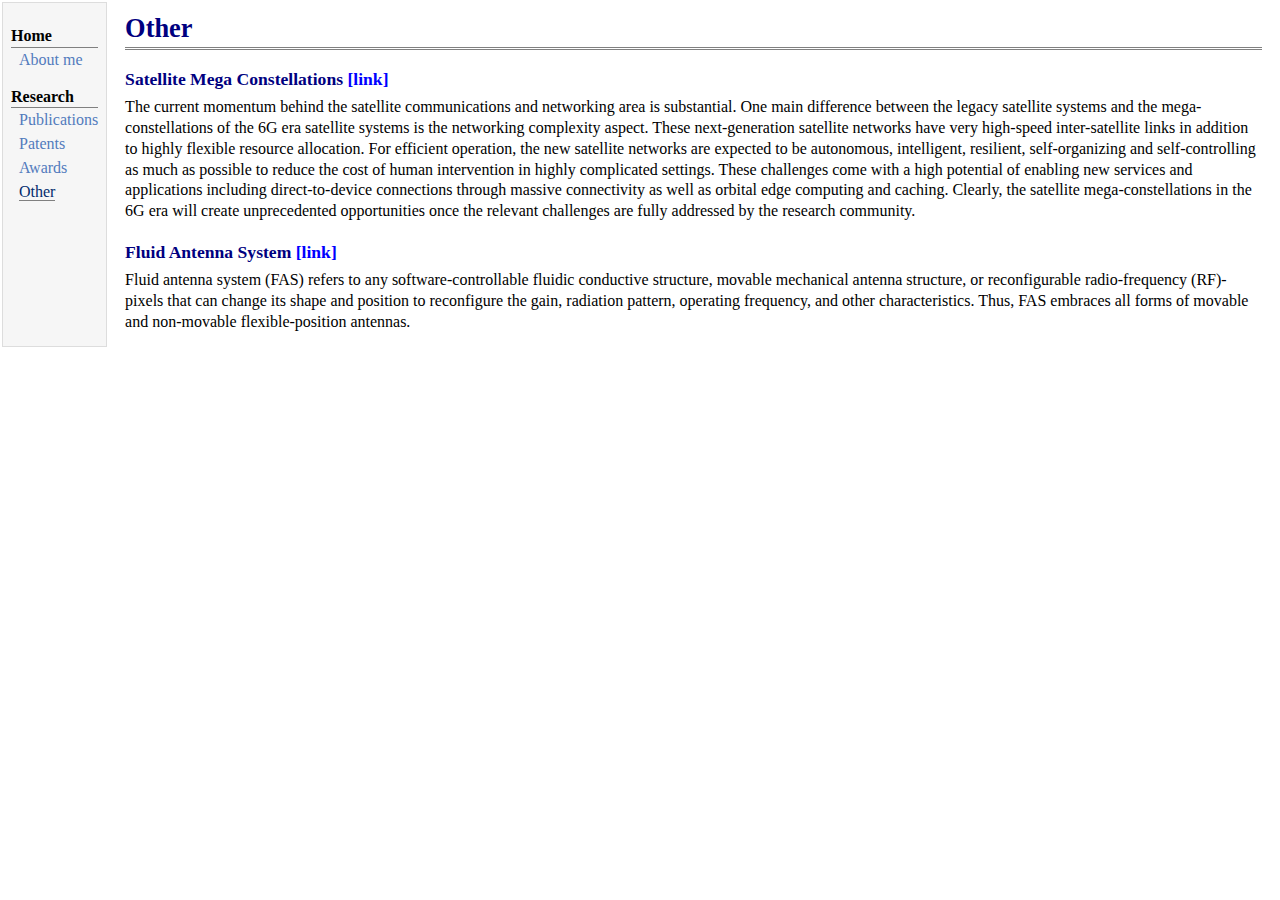
<file: other.html>
<!DOCTYPE html PUBLIC "-//W3C//DTD XHTML 1.1//EN"
  "http://www.w3.org/TR/xhtml11/DTD/xhtml11.dtd">
<html xmlns="http://www.w3.org/1999/xhtml" xml:lang="en">
<head>
<meta name="generator" content="jemdoc, see http://jemdoc.jaboc.net/" />
<meta http-equiv="Content-Type" content="text/html;charset=utf-8" />
<link rel="stylesheet" href="jemdoc.css" type="text/css" />
<link rel="shortcut icon" type="image/x-icon" href="favicon.ico" />
<title>Other</title>
</head>
<body>
<table summary="Table for page layout." id="tlayout">
<tr valign="top">
<td id="layout-menu">
<div class="menu-category">Home</div>
<div class="menu-item"><a href="index.html">About&nbsp;me</a></div>
<div class="menu-category">Research</div>
<div class="menu-item"><a href="publications.html">Publications</a></div>
<div class="menu-item"><a href="patents.html">Patents</a></div>
<div class="menu-item"><a href="awards.html">Awards</a></div>
<div class="menu-item"><a href="other.html" class="current">Other</a></div>
</td>
<td id="layout-content">
<div id="toptitle">
<h1>Other</h1>
</div>
<h3>Satellite Mega Constellations <a href="https://www.comsoc.org/publications/best-readings/satellite-mega-constellations">[link]</a></h3>
<p>The current momentum behind the satellite communications and networking area is substantial. One main difference between the legacy satellite systems and the mega-constellations of the 6G era satellite systems is the networking complexity aspect. These next-generation satellite networks have very high-speed inter-satellite links in addition to highly flexible resource allocation. For efficient operation, the new satellite networks are expected to be autonomous, intelligent, resilient, self-organizing and self-controlling as much as possible to reduce the cost of human intervention in highly complicated settings. These challenges come with a high potential of enabling new services and applications including direct-to-device connections through massive connectivity as well as orbital edge computing and caching. Clearly, the satellite mega-constellations in the 6G era will create unprecedented opportunities once the relevant challenges are fully addressed by the research community.</p>
<h3>Fluid Antenna System <a href="https://www.ee.ucl.ac.uk/fluid-antenna-systems/Home.html">[link]</a></h3>
<p>Fluid antenna system (FAS) refers to any software-controllable fluidic conductive structure, movable mechanical antenna structure, or reconfigurable radio-frequency (RF)-pixels that can change its shape and position to reconfigure the gain, radiation pattern, operating frequency, and other characteristics. Thus, FAS embraces all forms of movable and non-movable flexible-position antennas.</p>
</td>
</tr>
</table>
</body>
</html>
</file>
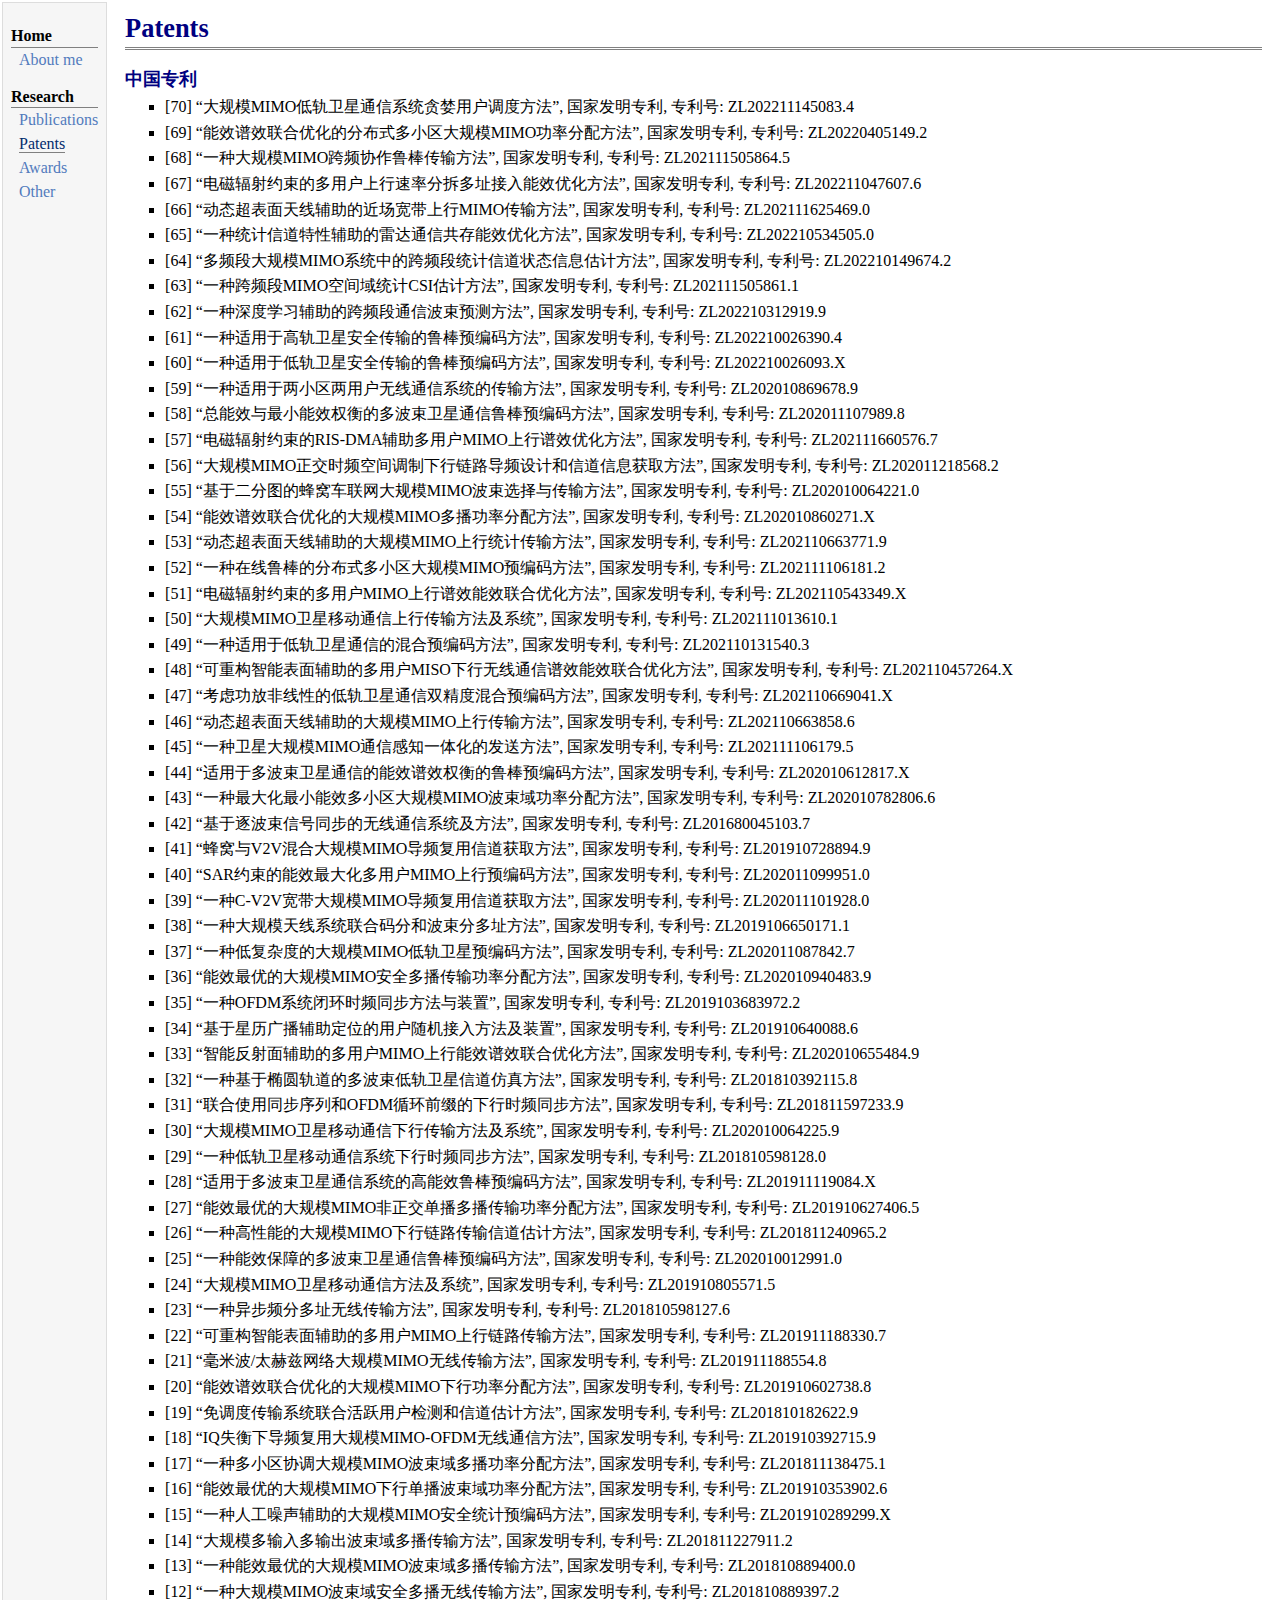
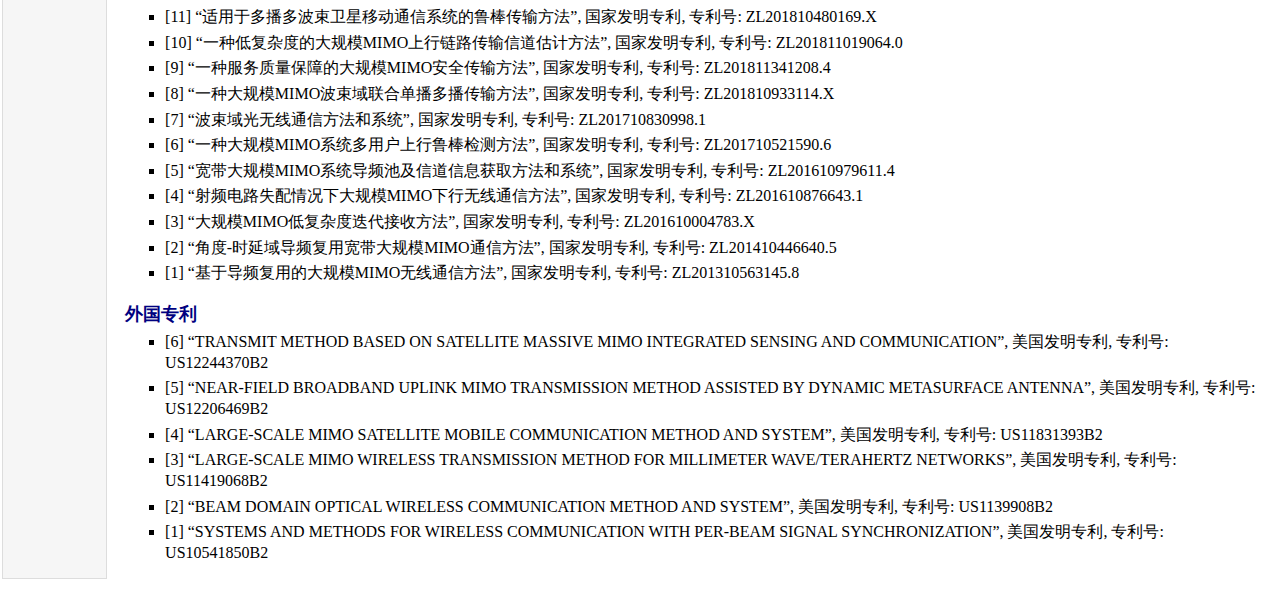
<file: patents.html>
<!DOCTYPE html PUBLIC "-//W3C//DTD XHTML 1.1//EN"
  "http://www.w3.org/TR/xhtml11/DTD/xhtml11.dtd">
<html xmlns="http://www.w3.org/1999/xhtml" xml:lang="en">
<head>
<meta name="generator" content="jemdoc, see http://jemdoc.jaboc.net/" />
<meta http-equiv="Content-Type" content="text/html;charset=utf-8" />
<link rel="stylesheet" href="jemdoc.css" type="text/css" />
<link rel="shortcut icon" type="image/x-icon" href="favicon.ico" />
<title>Patents</title>
</head>
<body>
<table summary="Table for page layout." id="tlayout">
<tr valign="top">
<td id="layout-menu">
<div class="menu-category">Home</div>
<div class="menu-item"><a href="index.html">About&nbsp;me</a></div>
<div class="menu-category">Research</div>
<div class="menu-item"><a href="publications.html">Publications</a></div>
<div class="menu-item"><a href="patents.html" class="current">Patents</a></div>
<div class="menu-item"><a href="awards.html">Awards</a></div>
<div class="menu-item"><a href="other.html">Other</a></div>
</td>
<td id="layout-content">
<div id="toptitle">
<h1>Patents</h1>
</div>
<h3>中国专利</h3>
<ul>
<li><p>[70] “大规模MIMO低轨卫星通信系统贪婪用户调度方法”, 国家发明专利, 专利号: ZL202211145083.4</p>
</li>
<li><p>[69] “能效谱效联合优化的分布式多小区大规模MIMO功率分配方法”, 国家发明专利, 专利号: ZL20220405149.2</p>
</li>
<li><p>[68] “一种大规模MIMO跨频协作鲁棒传输方法”, 国家发明专利, 专利号: ZL202111505864.5</p>
</li>
<li><p>[67] “电磁辐射约束的多用户上行速率分拆多址接入能效优化方法”, 国家发明专利, 专利号: ZL202211047607.6</p>
</li>
<li><p>[66] “动态超表面天线辅助的近场宽带上行MIMO传输方法”, 国家发明专利, 专利号: ZL202111625469.0</p>
</li>
<li><p>[65] “一种统计信道特性辅助的雷达通信共存能效优化方法”, 国家发明专利, 专利号: ZL202210534505.0</p>
</li>
<li><p>[64] “多频段大规模MIMO系统中的跨频段统计信道状态信息估计方法”, 国家发明专利, 专利号: ZL202210149674.2</p>
</li>
<li><p>[63] “一种跨频段MIMO空间域统计CSI估计方法”, 国家发明专利, 专利号: ZL202111505861.1</p>
</li>
<li><p>[62] “一种深度学习辅助的跨频段通信波束预测方法”, 国家发明专利, 专利号: ZL202210312919.9</p>
</li>
<li><p>[61] “一种适用于高轨卫星安全传输的鲁棒预编码方法”, 国家发明专利, 专利号: ZL202210026390.4</p>
</li>
<li><p>[60] “一种适用于低轨卫星安全传输的鲁棒预编码方法”, 国家发明专利, 专利号: ZL202210026093.X</p>
</li>
<li><p>[59] “一种适用于两小区两用户无线通信系统的传输方法”, 国家发明专利, 专利号: ZL202010869678.9</p>
</li>
<li><p>[58] “总能效与最小能效权衡的多波束卫星通信鲁棒预编码方法”, 国家发明专利, 专利号: ZL202011107989.8</p>
</li>
<li><p>[57] “电磁辐射约束的RIS-DMA辅助多用户MIMO上行谱效优化方法”, 国家发明专利, 专利号: ZL202111660576.7</p>
</li>
<li><p>[56] “大规模MIMO正交时频空间调制下行链路导频设计和信道信息获取方法”, 国家发明专利, 专利号: ZL202011218568.2</p>
</li>
<li><p>[55] “基于二分图的蜂窝车联网大规模MIMO波束选择与传输方法”, 国家发明专利, 专利号: ZL202010064221.0</p>
</li>
<li><p>[54] “能效谱效联合优化的大规模MIMO多播功率分配方法”, 国家发明专利, 专利号: ZL202010860271.X</p>
</li>
<li><p>[53] “动态超表面天线辅助的大规模MIMO上行统计传输方法”, 国家发明专利, 专利号: ZL202110663771.9</p>
</li>
<li><p>[52] “一种在线鲁棒的分布式多小区大规模MIMO预编码方法”, 国家发明专利, 专利号: ZL202111106181.2</p>
</li>
<li><p>[51] “电磁辐射约束的多用户MIMO上行谱效能效联合优化方法”, 国家发明专利, 专利号: ZL202110543349.X</p>
</li>
<li><p>[50] “大规模MIMO卫星移动通信上行传输方法及系统”, 国家发明专利, 专利号: ZL202111013610.1</p>
</li>
<li><p>[49] “一种适用于低轨卫星通信的混合预编码方法”, 国家发明专利, 专利号: ZL202110131540.3</p>
</li>
<li><p>[48] “可重构智能表面辅助的多用户MISO下行无线通信谱效能效联合优化方法”, 国家发明专利, 专利号: ZL202110457264.X</p>
</li>
<li><p>[47] “考虑功放非线性的低轨卫星通信双精度混合预编码方法”, 国家发明专利, 专利号: ZL202110669041.X</p>
</li>
<li><p>[46] “动态超表面天线辅助的大规模MIMO上行传输方法”, 国家发明专利, 专利号: ZL202110663858.6</p>
</li>
<li><p>[45] “一种卫星大规模MIMO通信感知一体化的发送方法”, 国家发明专利, 专利号: ZL202111106179.5</p>
</li>
<li><p>[44] “适用于多波束卫星通信的能效谱效权衡的鲁棒预编码方法”, 国家发明专利, 专利号: ZL202010612817.X</p>
</li>
<li><p>[43] “一种最大化最小能效多小区大规模MIMO波束域功率分配方法”, 国家发明专利, 专利号: ZL202010782806.6</p>
</li>
<li><p>[42] “基于逐波束信号同步的无线通信系统及方法”, 国家发明专利, 专利号: ZL201680045103.7</p>
</li>
<li><p>[41] “蜂窝与V2V混合大规模MIMO导频复用信道获取方法”, 国家发明专利, 专利号: ZL201910728894.9</p>
</li>
<li><p>[40] “SAR约束的能效最大化多用户MIMO上行预编码方法”, 国家发明专利, 专利号: ZL202011099951.0</p>
</li>
<li><p>[39] “一种C-V2V宽带大规模MIMO导频复用信道获取方法”, 国家发明专利, 专利号: ZL202011101928.0</p>
</li>
<li><p>[38] “一种大规模天线系统联合码分和波束分多址方法”, 国家发明专利, 专利号: ZL2019106650171.1</p>
</li>
<li><p>[37] “一种低复杂度的大规模MIMO低轨卫星预编码方法”, 国家发明专利, 专利号: ZL202011087842.7</p>
</li>
<li><p>[36] “能效最优的大规模MIMO安全多播传输功率分配方法”, 国家发明专利, 专利号: ZL202010940483.9</p>
</li>
<li><p>[35] “一种OFDM系统闭环时频同步方法与装置”, 国家发明专利, 专利号: ZL2019103683972.2</p>
</li>
<li><p>[34] “基于星历广播辅助定位的用户随机接入方法及装置”, 国家发明专利, 专利号: ZL201910640088.6</p>
</li>
<li><p>[33] “智能反射面辅助的多用户MIMO上行能效谱效联合优化方法”, 国家发明专利, 专利号: ZL202010655484.9</p>
</li>
<li><p>[32] “一种基于椭圆轨道的多波束低轨卫星信道仿真方法”, 国家发明专利, 专利号: ZL201810392115.8</p>
</li>
<li><p>[31] “联合使用同步序列和OFDM循环前缀的下行时频同步方法”, 国家发明专利, 专利号: ZL201811597233.9</p>
</li>
<li><p>[30] “大规模MIMO卫星移动通信下行传输方法及系统”, 国家发明专利, 专利号: ZL202010064225.9</p>
</li>
<li><p>[29] “一种低轨卫星移动通信系统下行时频同步方法”, 国家发明专利, 专利号: ZL201810598128.0</p>
</li>
<li><p>[28] “适用于多波束卫星通信系统的高能效鲁棒预编码方法”, 国家发明专利, 专利号: ZL201911119084.X</p>
</li>
<li><p>[27] “能效最优的大规模MIMO非正交单播多播传输功率分配方法”, 国家发明专利, 专利号: ZL201910627406.5</p>
</li>
<li><p>[26] “一种高性能的大规模MIMO下行链路传输信道估计方法”, 国家发明专利, 专利号: ZL201811240965.2</p>
</li>
<li><p>[25] “一种能效保障的多波束卫星通信鲁棒预编码方法”, 国家发明专利, 专利号: ZL202010012991.0</p>
</li>
<li><p>[24] “大规模MIMO卫星移动通信方法及系统”, 国家发明专利, 专利号: ZL201910805571.5</p>
</li>
<li><p>[23] “一种异步频分多址无线传输方法”, 国家发明专利, 专利号: ZL201810598127.6</p>
</li>
<li><p>[22] “可重构智能表面辅助的多用户MIMO上行链路传输方法”, 国家发明专利, 专利号: ZL201911188330.7</p>
</li>
<li><p>[21] “毫米波/太赫兹网络大规模MIMO无线传输方法”, 国家发明专利, 专利号: ZL201911188554.8</p>
</li>
<li><p>[20] “能效谱效联合优化的大规模MIMO下行功率分配方法”, 国家发明专利, 专利号: ZL201910602738.8</p>
</li>
<li><p>[19] “免调度传输系统联合活跃用户检测和信道估计方法”, 国家发明专利, 专利号: ZL201810182622.9</p>
</li>
<li><p>[18] “IQ失衡下导频复用大规模MIMO-OFDM无线通信方法”, 国家发明专利, 专利号: ZL201910392715.9</p>
</li>
<li><p>[17] “一种多小区协调大规模MIMO波束域多播功率分配方法”, 国家发明专利, 专利号: ZL201811138475.1</p>
</li>
<li><p>[16] “能效最优的大规模MIMO下行单播波束域功率分配方法”, 国家发明专利, 专利号: ZL201910353902.6</p>
</li>
<li><p>[15] “一种人工噪声辅助的大规模MIMO安全统计预编码方法”, 国家发明专利, 专利号: ZL201910289299.X</p>
</li>
<li><p>[14] “大规模多输入多输出波束域多播传输方法”, 国家发明专利, 专利号: ZL201811227911.2</p>
</li>
<li><p>[13] “一种能效最优的大规模MIMO波束域多播传输方法”, 国家发明专利, 专利号: ZL201810889400.0</p>
</li>
<li><p>[12] “一种大规模MIMO波束域安全多播无线传输方法”, 国家发明专利, 专利号: ZL201810889397.2</p>
</li>
<li><p>[11] “适用于多播多波束卫星移动通信系统的鲁棒传输方法”, 国家发明专利, 专利号: ZL201810480169.X</p>
</li>
<li><p>[10] “一种低复杂度的大规模MIMO上行链路传输信道估计方法”, 国家发明专利, 专利号: ZL201811019064.0</p>
</li>
<li><p>[9] “一种服务质量保障的大规模MIMO安全传输方法”, 国家发明专利, 专利号: ZL201811341208.4</p>
</li>
<li><p>[8] “一种大规模MIMO波束域联合单播多播传输方法”, 国家发明专利, 专利号: ZL201810933114.X</p>
</li>
<li><p>[7] “波束域光无线通信方法和系统”, 国家发明专利, 专利号: ZL201710830998.1</p>
</li>
<li><p>[6] “一种大规模MIMO系统多用户上行鲁棒检测方法”, 国家发明专利, 专利号: ZL201710521590.6</p>
</li>
<li><p>[5] “宽带大规模MIMO系统导频池及信道信息获取方法和系统”, 国家发明专利, 专利号: ZL201610979611.4</p>
</li>
<li><p>[4] “射频电路失配情况下大规模MIMO下行无线通信方法”, 国家发明专利, 专利号: ZL201610876643.1</p>
</li>
<li><p>[3] “大规模MIMO低复杂度迭代接收方法”, 国家发明专利, 专利号: ZL201610004783.X</p>
</li>
<li><p>[2] “角度-时延域导频复用宽带大规模MIMO通信方法”, 国家发明专利, 专利号: ZL201410446640.5</p>
</li>
<li><p>[1] “基于导频复用的大规模MIMO无线通信方法”, 国家发明专利, 专利号: ZL201310563145.8</p>
</li>
</ul>
<h3>外国专利</h3>
<ul>
<li><p>[6] “TRANSMIT METHOD BASED ON SATELLITE MASSIVE MIMO INTEGRATED SENSING AND COMMUNICATION”, 美国发明专利, 专利号: US12244370B2</p>
</li>
<li><p>[5] “NEAR-FIELD BROADBAND UPLINK MIMO TRANSMISSION METHOD ASSISTED BY DYNAMIC METASURFACE ANTENNA”, 美国发明专利, 专利号: US12206469B2</p>
</li>
<li><p>[4] “LARGE-SCALE MIMO SATELLITE MOBILE COMMUNICATION METHOD AND SYSTEM”, 美国发明专利, 专利号: US11831393B2</p>
</li>
<li><p>[3] “LARGE-SCALE MIMO WIRELESS TRANSMISSION METHOD FOR MILLIMETER WAVE/TERAHERTZ NETWORKS”, 美国发明专利, 专利号: US11419068B2</p>
</li>
<li><p>[2] “BEAM DOMAIN OPTICAL WIRELESS COMMUNICATION METHOD AND SYSTEM”, 美国发明专利, 专利号: US1139908B2</p>
</li>
<li><p>[1] “SYSTEMS AND METHODS FOR WIRELESS COMMUNICATION WITH PER-BEAM SIGNAL SYNCHRONIZATION”, 美国发明专利, 专利号: US10541850B2</p>
</li>
</ul>
</td>
</tr>
</table>
</body>
</html>
</file>
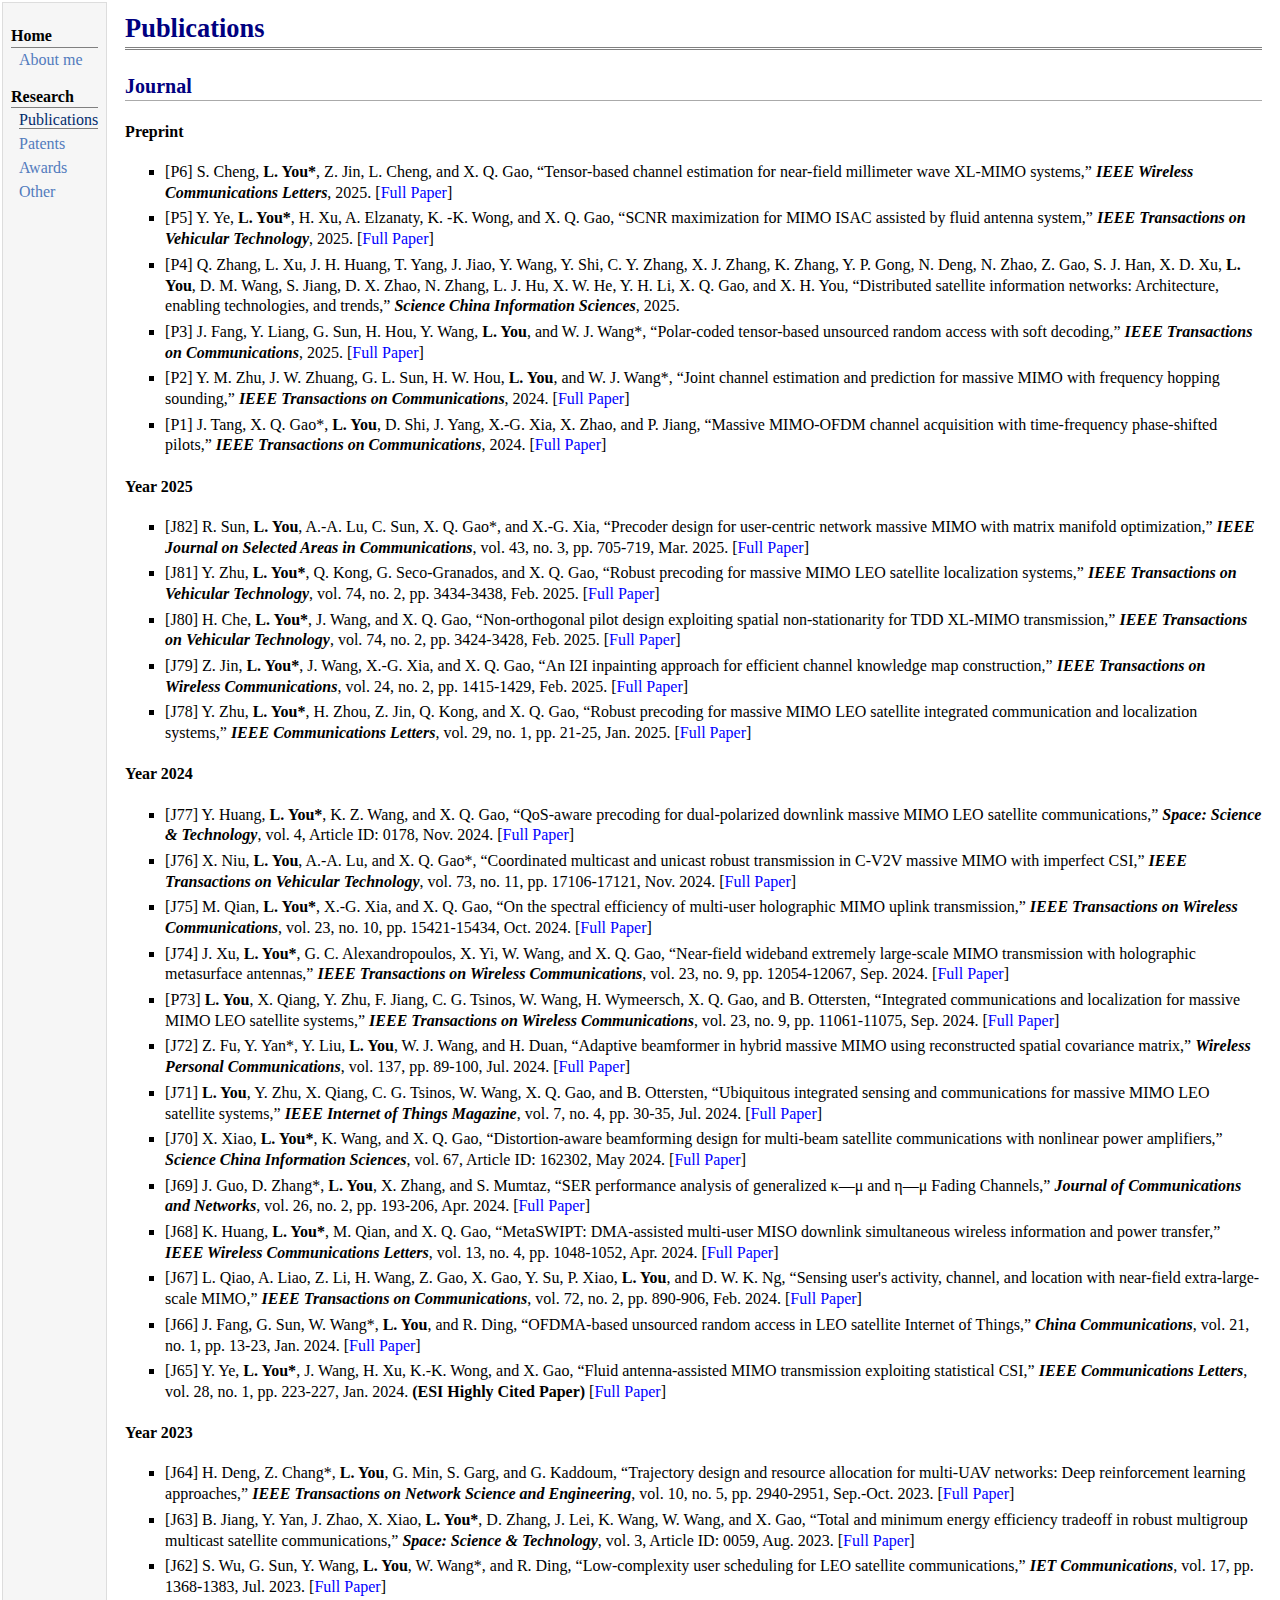
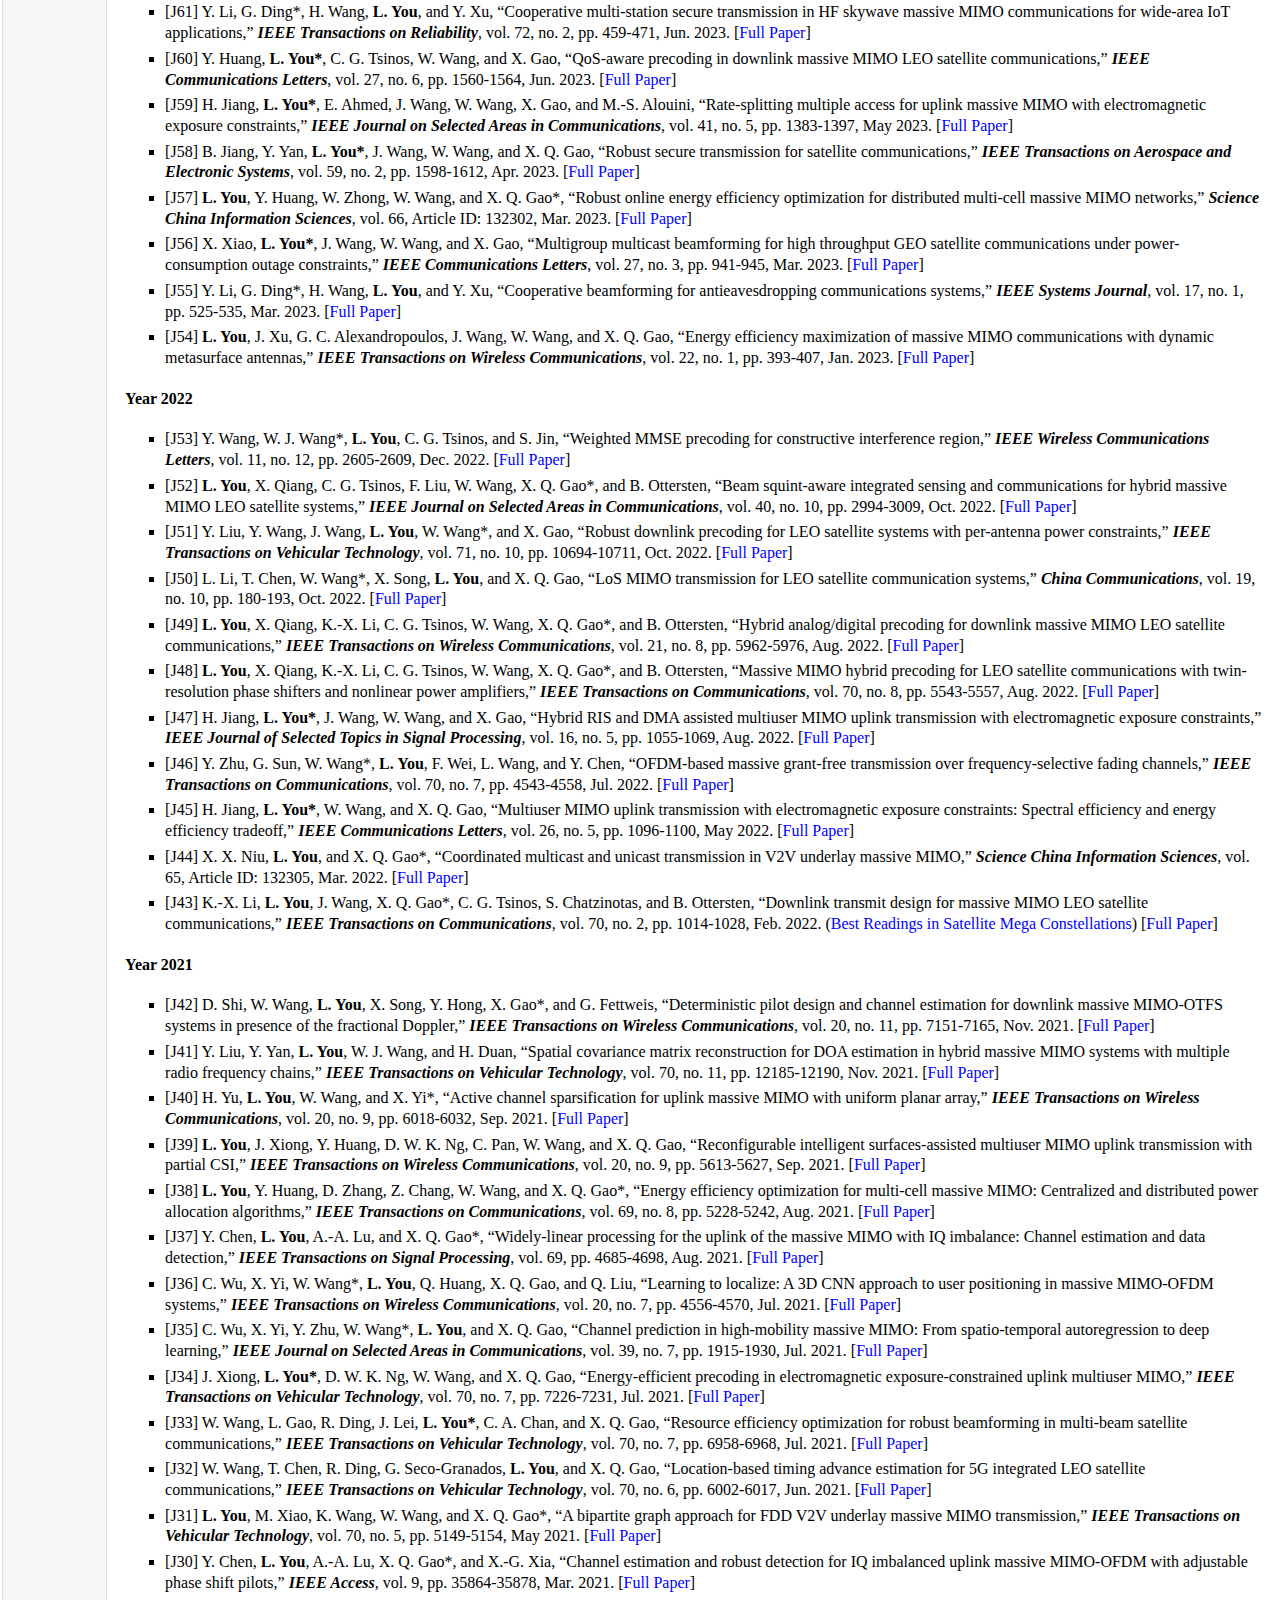
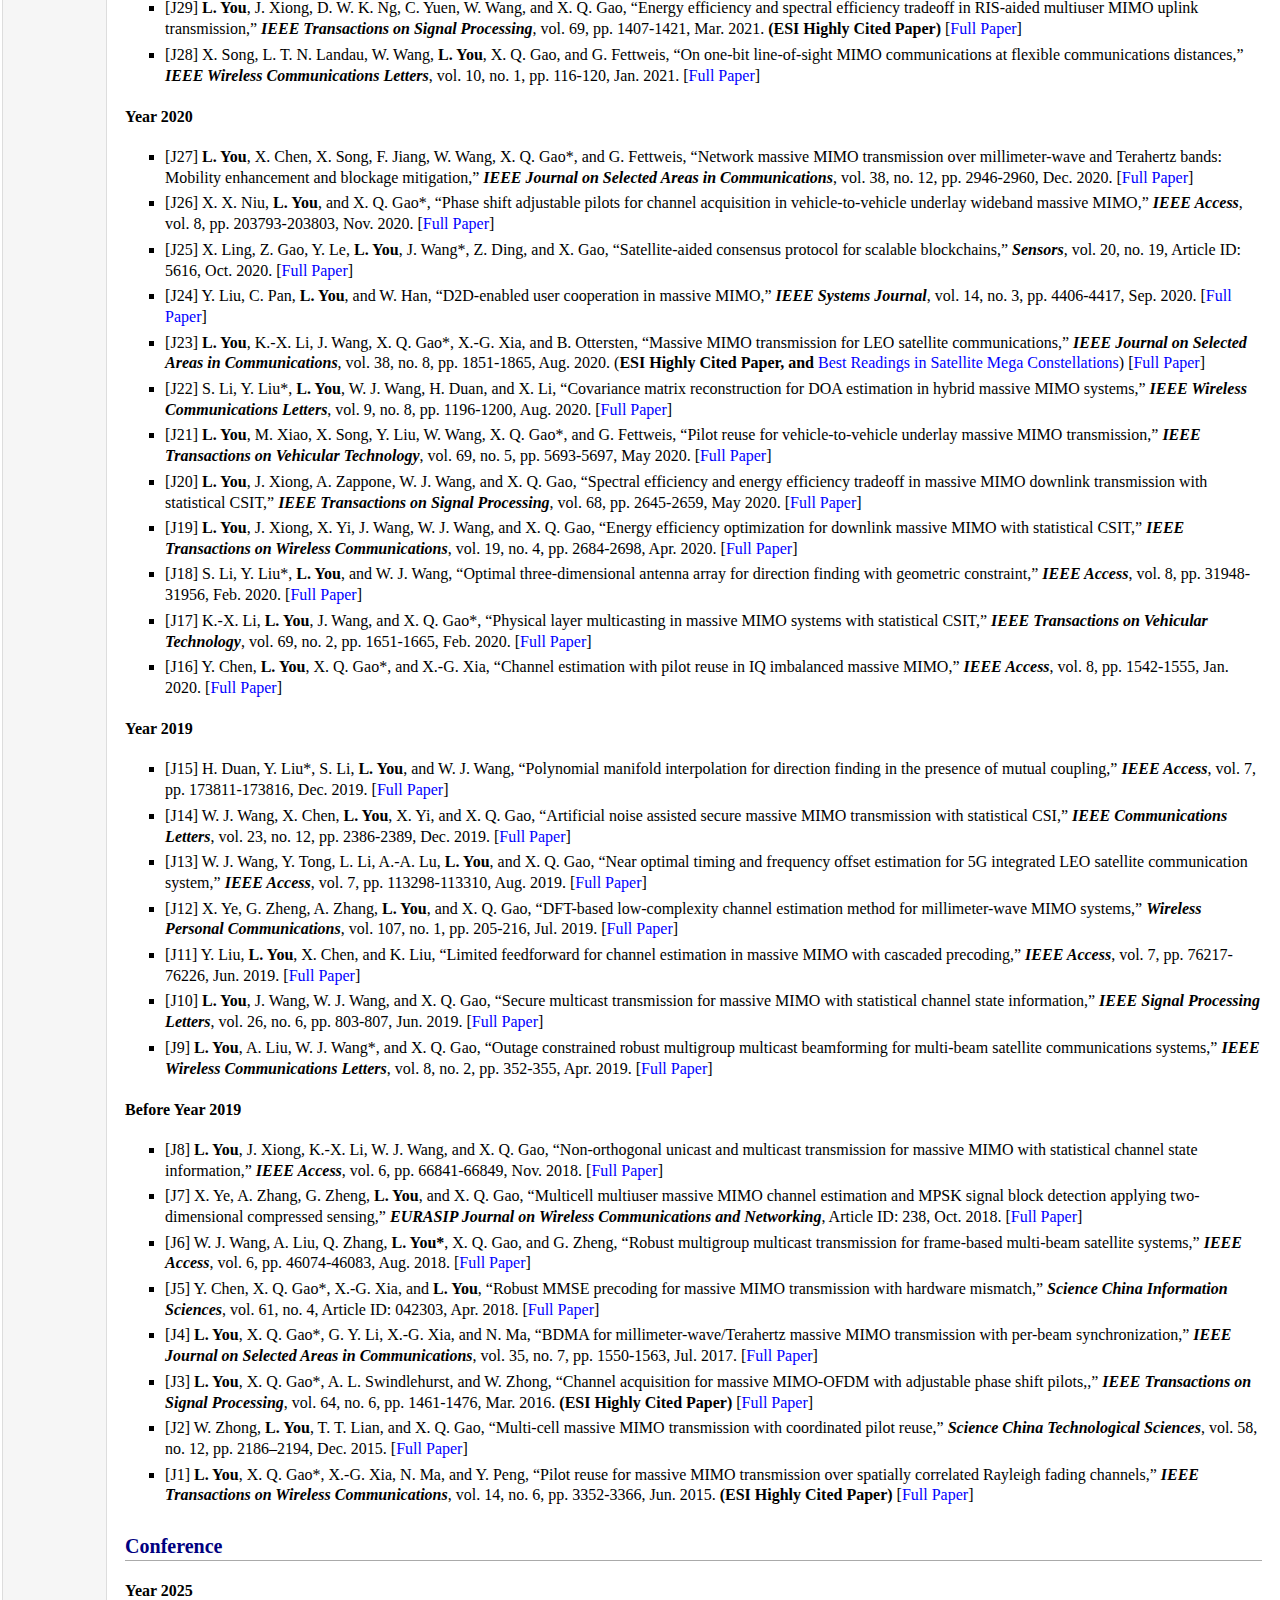
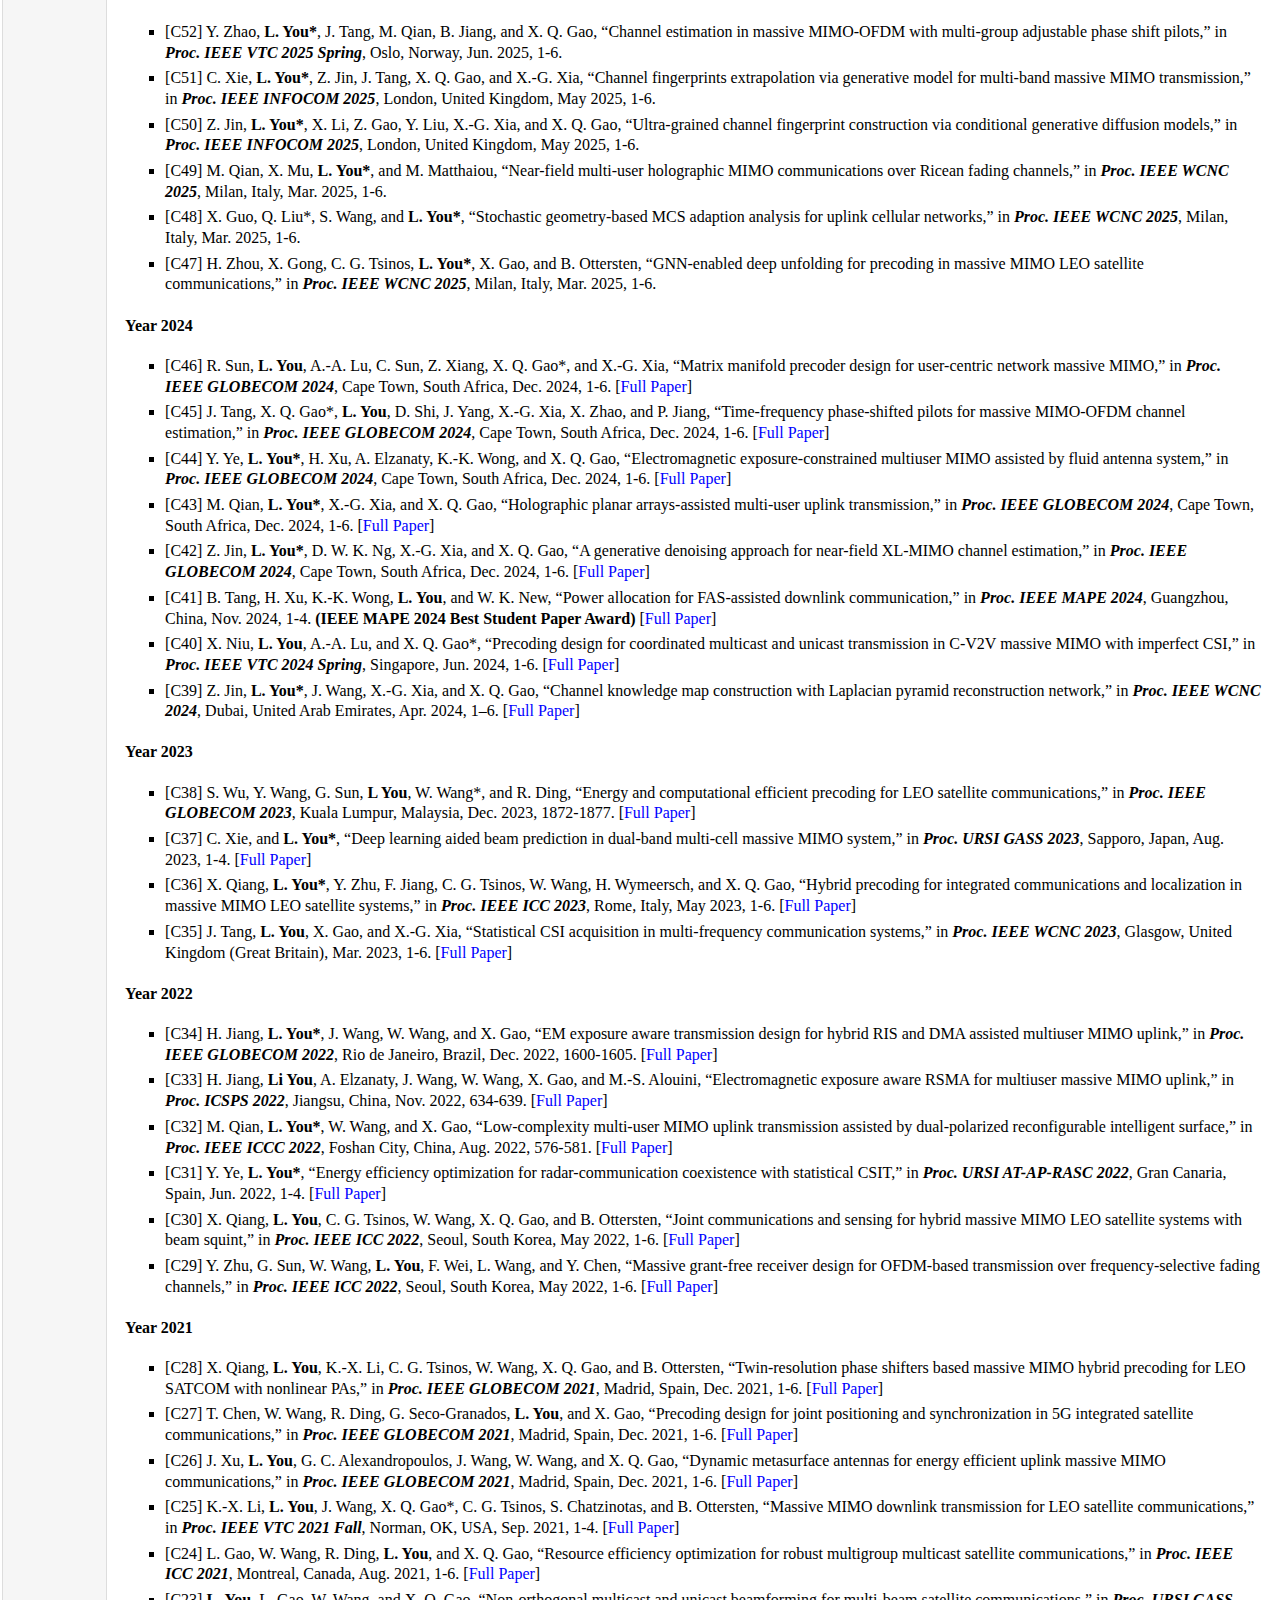
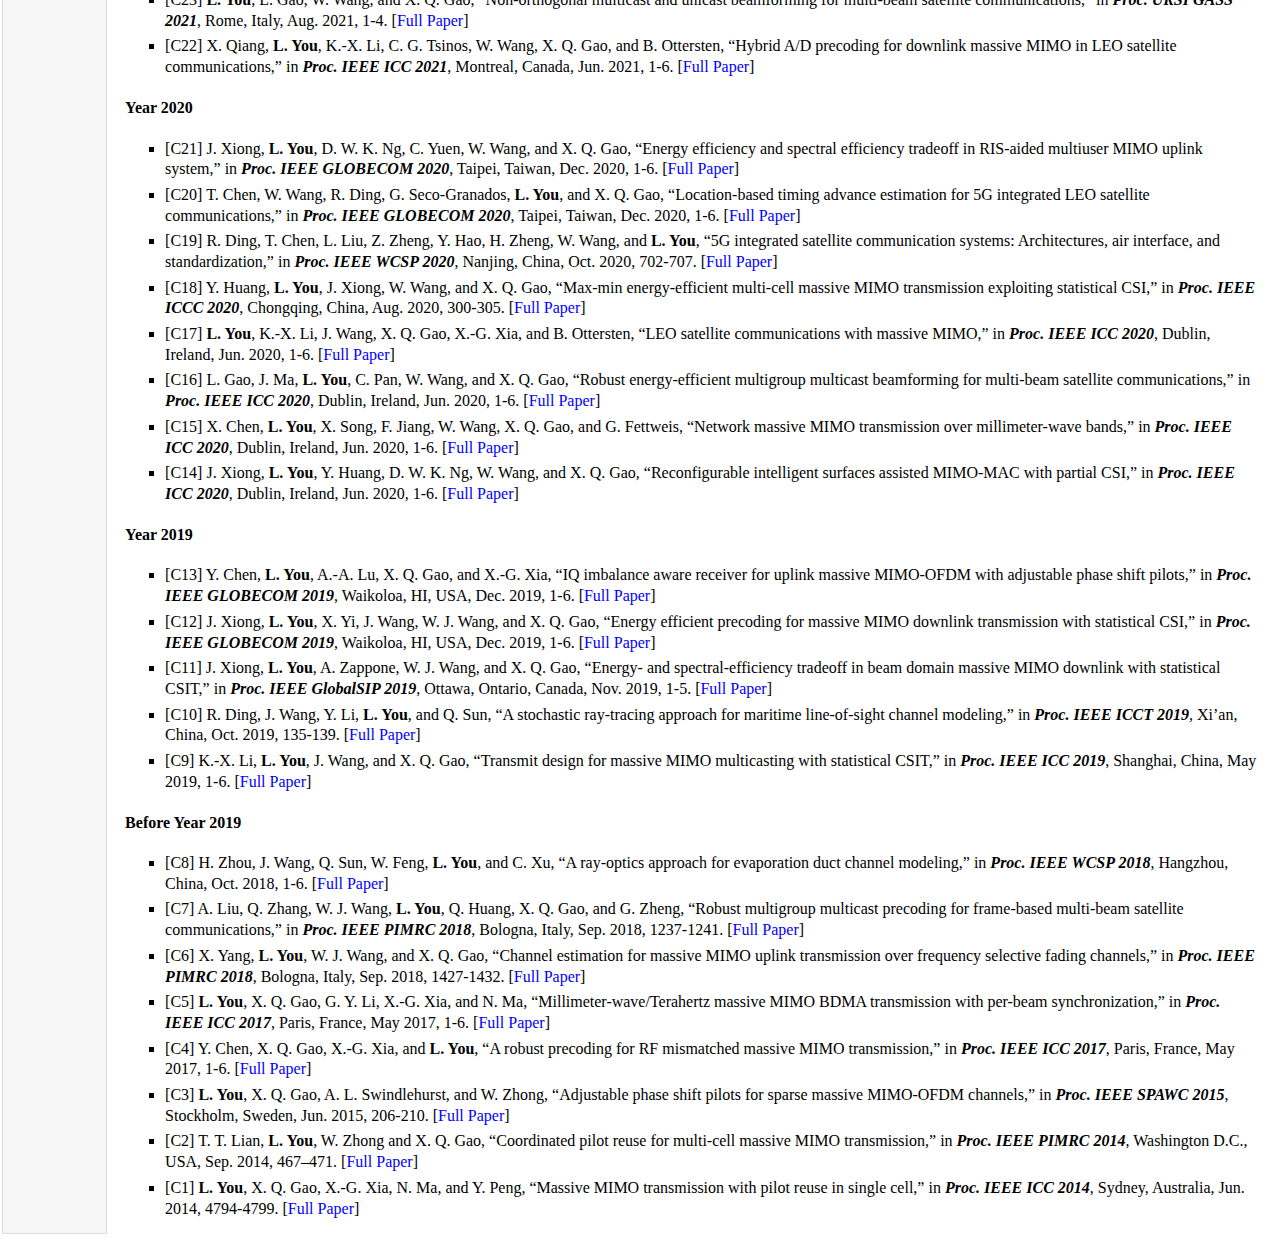
<file: publications.html>
<!DOCTYPE html PUBLIC "-//W3C//DTD XHTML 1.1//EN"
  "http://www.w3.org/TR/xhtml11/DTD/xhtml11.dtd">
<html xmlns="http://www.w3.org/1999/xhtml" xml:lang="en">
<head>
<meta name="generator" content="jemdoc, see http://jemdoc.jaboc.net/" />
<meta http-equiv="Content-Type" content="text/html;charset=utf-8" />
<link rel="stylesheet" href="jemdoc.css" type="text/css" />
<link rel="shortcut icon" type="image/x-icon" href="favicon.ico" />
<title>Publications</title>
</head>
<body>
<table summary="Table for page layout." id="tlayout">
<tr valign="top">
<td id="layout-menu">
<div class="menu-category">Home</div>
<div class="menu-item"><a href="index.html">About&nbsp;me</a></div>
<div class="menu-category">Research</div>
<div class="menu-item"><a href="publications.html" class="current">Publications</a></div>
<div class="menu-item"><a href="patents.html">Patents</a></div>
<div class="menu-item"><a href="awards.html">Awards</a></div>
<div class="menu-item"><a href="other.html">Other</a></div>
</td>
<td id="layout-content">
<div id="toptitle">
<h1>Publications</h1>
</div>
<h2>Journal</h2>
<h4>Preprint</h4>
<ul>
<li><p>[P6] S. Cheng, <b>L. You*</b>, Z. Jin, L. Cheng, and X. Q. Gao, “Tensor-based channel estimation for near-field millimeter wave XL-MIMO systems,” <b><i>IEEE Wireless Communications Letters</i></b>, 2025. [<a href="https://ieeexplore.ieee.org/document/10955747">Full Paper</a>]</p>
</li>
<li><p>[P5] Y. Ye, <b>L. You*</b>, H. Xu, A. Elzanaty, K. -K. Wong, and X. Q. Gao, “SCNR maximization for MIMO ISAC assisted by fluid antenna system,” <b><i>IEEE Transactions on Vehicular Technology</i></b>, 2025. [<a href="https://ieeexplore.ieee.org/document/10949741">Full Paper</a>]</p>
</li>
<li><p>[P4] Q. Zhang, L. Xu, J. H. Huang, T. Yang, J. Jiao, Y. Wang, Y. Shi, C. Y. Zhang, X. J. Zhang, K. Zhang, Y. P. Gong, N. Deng, N. Zhao, Z. Gao, S. J. Han, X. D. Xu, <b>L. You</b>, D. M. Wang, S. Jiang, D. X. Zhao, N. Zhang, L. J. Hu, X. W. He, Y. H. Li, X. Q. Gao, and X. H. You, “Distributed satellite information networks: Architecture, enabling technologies, and trends,” <b><i>Science China Information Sciences</i></b>, 2025.</p>
</li>
<li><p>[P3] J. Fang, Y. Liang, G. Sun, H. Hou, Y. Wang, <b>L. You</b>, and W. J. Wang*, “Polar-coded tensor-based unsourced random access with soft decoding,” <b><i>IEEE Transactions on Communications</i></b>, 2025. [<a href="https://ieeexplore.ieee.org/document/10938717">Full Paper</a>]</p>
</li>
<li><p>[P2] Y. M. Zhu, J. W. Zhuang, G. L. Sun, H. W. Hou, <b>L. You</b>, and W. J. Wang*, “Joint channel estimation and prediction for massive MIMO with frequency hopping sounding,” <b><i>IEEE Transactions on Communications</i></b>, 2024. [<a href="https://ieeexplore.ieee.org/document/10818554">Full Paper</a>]</p>
</li>
<li><p>[P1] J. Tang, X. Q. Gao*, <b>L. You</b>, D. Shi, J. Yang, X.-G. Xia, X. Zhao, and P. Jiang, “Massive MIMO-OFDM channel acquisition with time-frequency phase-shifted pilots,” <b><i>IEEE Transactions on Communications</i></b>, 2024. [<a href="https://ieeexplore.ieee.org/document/10769510">Full Paper</a>]</p>
</li>
</ul>
<h4>Year 2025</h4>
<ul>
<li><p>[J82] R. Sun, <b>L. You</b>, A.-A. Lu, C. Sun, X. Q. Gao*, and X.-G. Xia, “Precoder design for user-centric network massive MIMO with matrix manifold optimization,” <b><i>IEEE Journal on Selected Areas in Communications</i></b>, vol. 43, no. 3, pp. 705-719, Mar. 2025. [<a href="https://ieeexplore.ieee.org/document/10886952">Full Paper</a>]</p>
</li>
<li><p>[J81] Y. Zhu, <b>L. You*</b>, Q. Kong, G. Seco-Granados, and X. Q. Gao, “Robust precoding for massive MIMO LEO satellite localization systems,” <b><i>IEEE Transactions on Vehicular Technology</i></b>, vol. 74, no. 2, pp. 3434-3438, Feb. 2025. [<a href="https://ieeexplore.ieee.org/document/10695037">Full Paper</a>]</p>
</li>
<li><p>[J80] H. Che, <b>L. You*</b>, J. Wang, and X. Q. Gao, “Non-orthogonal pilot design exploiting spatial non-stationarity for TDD XL-MIMO transmission,” <b><i>IEEE Transactions on Vehicular Technology</i></b>, vol. 74, no. 2, pp. 3424-3428, Feb. 2025. [<a href="https://ieeexplore.ieee.org/document/10693363/">Full Paper</a>]</p></li>
</li>
<li><p>[J79] Z. Jin, <b>L. You*</b>, J. Wang, X.-G. Xia, and X. Q. Gao, “An I2I inpainting approach for efficient channel knowledge map construction,” <b><i>IEEE Transactions on Wireless Communications</i></b>, vol. 24, no. 2, pp. 1415-1429, Feb. 2025. [<a href="https://ieeexplore.ieee.org/document/10791446">Full Paper</a>]</p>
</li>
<li><p>[J78] Y. Zhu, <b>L. You*</b>, H. Zhou, Z. Jin, Q. Kong, and X. Q. Gao, “Robust precoding for massive MIMO LEO satellite integrated communication and localization systems,” <b><i>IEEE Communications Letters</i></b>, vol. 29, no. 1, pp. 21-25, Jan. 2025. [<a href="https://ieeexplore.ieee.org/document/10741194">Full Paper</a>]</p>
</li>
</ul>  
<h4>Year 2024</h4>
<ul>
<li><p>[J77] Y. Huang, <b>L. You*</b>, K. Z. Wang, and X. Q. Gao, “QoS-aware precoding for dual-polarized downlink massive MIMO LEO satellite communications,” <b><i>Space: Science &amp; Technology</i></b>, vol. 4, Article ID: 0178, Nov. 2024. [<a href="https://spj.science.org/doi/10.34133/space.0178">Full Paper</a>]</p>
</li>
<li><p>[J76] X. Niu, <b>L. You</b>, A.-A. Lu, and X. Q. Gao*, “Coordinated multicast and unicast robust transmission in C-V2V massive MIMO with imperfect CSI,” <b><i>IEEE Transactions on Vehicular Technology</i></b>, vol. 73, no. 11, pp. 17106-17121, Nov. 2024. [<a href="https://ieeexplore.ieee.org/document/10591349">Full Paper</a>]</p>
</li>
<li><p>[J75] M. Qian, <b>L. You*</b>, X.-G. Xia, and X. Q. Gao, &ldquo;On the spectral efficiency of multi-user holographic MIMO uplink transmission,&rdquo; <b><i>IEEE Transactions on Wireless Communications</i></b>, vol. 23, no. 10, pp. 15421-15434, Oct. 2024. [<a href="https://ieeexplore.ieee.org/document/10612761">Full Paper</a>]</p>
</li>
<li><p>[J74] J. Xu, <b>L. You*</b>, G. C. Alexandropoulos, X. Yi, W. Wang, and X. Q. Gao, “Near-field wideband extremely large-scale MIMO transmission with holographic metasurface antennas,” <b><i>IEEE Transactions on Wireless Communications</i></b>, vol. 23, no. 9, pp. 12054-12067, Sep. 2024. [<a href="https://ieeexplore.ieee.org/document/10505154">Full Paper</a>]</p>
</li>
<li><p>[P73] <b>L. You</b>, X. Qiang, Y. Zhu, F. Jiang, C. G. Tsinos, W. Wang, H. Wymeersch, X. Q. Gao, and B. Ottersten, “Integrated communications and localization for massive MIMO LEO satellite systems,” <b><i>IEEE Transactions on Wireless Communications</i></b>, vol. 23, no. 9, pp. 11061-11075, Sep. 2024. [<a href="https://ieeexplore.ieee.org/document/10478820">Full Paper</a>]</p>
</li>
<li><p>[J72] Z. Fu, Y. Yan*, Y. Liu, <b>L. You</b>, W. J. Wang, and H. Duan, “Adaptive beamformer in hybrid massive MIMO using reconstructed spatial covariance matrix,” <b><i>Wireless Personal Communications</i></b>, vol. 137, pp. 89-100, Jul. 2024. [<a href="https://doi.org/10.1007/s11277-024-11326-6">Full Paper</a>]</p>
</li>
<li><p>[J71] <b>L. You</b>, Y. Zhu, X. Qiang, C. G. Tsinos, W. Wang, X. Q. Gao, and B. Ottersten, “Ubiquitous integrated sensing and communications for massive MIMO LEO satellite systems,” <b><i>IEEE Internet of Things Magazine</i></b>, vol. 7, no. 4, pp. 30-35, Jul. 2024. [<a href="https://ieeexplore.ieee.org/document/10574260">Full Paper</a>]</p>
</li>
<li><p>[J70] X. Xiao, <b>L. You*</b>, K. Wang, and X. Q. Gao, “Distortion-aware beamforming design for multi-beam satellite communications with nonlinear power amplifiers,” <b><i>Science China Information Sciences</i></b>, vol. 67, Article ID: 162302, May 2024. [<a href="https://link.springer.com/article/10.1007/s11432-023-3969-4?utm_source=rct_congratemailt&amp;utm_medium=email&amp;utm_campaign=nonoa_20240528&amp;utm_content=10.1007%2Fs11432-023-3969-4">Full Paper</a>]</p>
</li>
<li><p>[J69] J. Guo, D. Zhang*, <b>L. You</b>, X. Zhang, and S. Mumtaz, “SER performance analysis of generalized κ—μ and η—μ Fading Channels,” <b><i>Journal of Communications and Networks</i></b>, vol. 26, no. 2, pp. 193-206, Apr. 2024. [<a href="https://ieeexplore.ieee.org/abstract/document/10522516">Full Paper</a>]</p>
</li>
<li><p>[J68] K. Huang, <b>L. You*</b>, M. Qian, and X. Q. Gao, “MetaSWIPT: DMA-assisted multi-user MISO downlink simultaneous wireless information and power transfer,” <b><i>IEEE Wireless Communications Letters</i></b>, vol. 13, no. 4, pp. 1048-1052, Apr. 2024. [<a href="https://ieeexplore.ieee.org/document/10415645">Full Paper</a>]</p>
</li>
<li><p>[J67] L. Qiao, A. Liao, Z. Li, H. Wang, Z. Gao, X. Gao, Y. Su, P. Xiao, <b>L. You</b>, and D. W. K. Ng, “Sensing user's activity, channel, and location with near-field extra-large-scale MIMO,” <b><i>IEEE Transactions on Communications</i></b>, vol. 72, no. 2, pp. 890-906, Feb. 2024. [<a href="https://ieeexplore.ieee.org/document/10286475">Full Paper</a>]</p>
</li>
<li><p>[J66] J. Fang, G. Sun, W. Wang*, <b>L. You</b>, and R. Ding, “OFDMA-based unsourced random access in LEO satellite Internet of Things,” <b><i>China Communications</i></b>, vol. 21, no. 1, pp. 13-23, Jan. 2024. [<a href="https://ieeexplore.ieee.org/document/10433448">Full Paper</a>]</p>
</li>
<li><p>[J65] Y. Ye, <b>L. You*</b>, J. Wang, H. Xu, K.-K. Wong, and X. Gao, “Fluid antenna-assisted MIMO transmission exploiting statistical CSI,” <b><i>IEEE Communications Letters</i></b>, vol. 28, no. 1, pp. 223-227, Jan. 2024. <b>(ESI Highly Cited Paper)</b> [<a href="https://ieeexplore.ieee.org/document/10328751">Full Paper</a>]</p>
</li>
</ul>
<h4>Year 2023</h4>
<ul>
<li><p>[J64] H. Deng, Z. Chang*, <b>L. You</b>, G. Min, S. Garg, and G. Kaddoum, “Trajectory design and resource allocation for multi-UAV networks: Deep reinforcement learning approaches,” <b><i>IEEE Transactions on Network Science and Engineering</i></b>, vol. 10, no. 5, pp. 2940-2951, Sep.-Oct. 2023. [<a href="https://ieeexplore.ieee.org/document/9767553">Full Paper</a>]</p>
</li>
<li><p>[J63] B. Jiang, Y. Yan, J. Zhao, X. Xiao, <b>L. You*</b>, D. Zhang, J. Lei, K. Wang, W. Wang, and X. Gao, “Total and minimum energy efficiency tradeoff in robust multigroup multicast satellite communications,” <b><i>Space: Science &amp; Technology</i></b>, vol. 3, Article ID: 0059, Aug. 2023. [<a href="https://spj.science.org/doi/full/10.34133/space.0059">Full Paper</a>]</p>
</li>
<li><p>[J62] S. Wu, G. Sun, Y. Wang, <b>L. You</b>, W. Wang*, and R. Ding, “Low-complexity user scheduling for LEO satellite communications,” <b><i>IET Communications</i></b>, vol. 17, pp. 1368-1383, Jul. 2023. [<a href="https://ietresearch.onlinelibrary.wiley.com/doi/10.1049/cmu2.12629">Full Paper</a>]</p>
</li>
<li><p>[J61] Y. Li, G. Ding*, H. Wang, <b>L. You</b>, and Y. Xu, “Cooperative multi-station secure transmission in HF skywave massive MIMO communications for wide-area IoT applications,” <b><i>IEEE Transactions on Reliability</i></b>, vol. 72, no. 2, pp. 459-471, Jun. 2023. [<a href="https://ieeexplore.ieee.org/abstract/document/9819435">Full Paper</a>]</p>
</li>
<li><p>[J60] Y. Huang, <b>L. You*</b>, C. G. Tsinos, W. Wang, and X. Gao, “QoS-aware precoding in downlink massive MIMO LEO satellite communications,” <b><i>IEEE Communications Letters</i></b>, vol. 27, no. 6, pp. 1560-1564, Jun. 2023. [<a href="https://ieeexplore.ieee.org/document/10087224">Full Paper</a>]</p>
</li>
<li><p>[J59] H. Jiang, <b>L. You*</b>, E. Ahmed, J. Wang, W. Wang, X. Gao, and M.-S. Alouini, “Rate-splitting multiple access for uplink massive MIMO with electromagnetic exposure constraints,” <b><i>IEEE Journal on Selected Areas in Communications</i></b>, vol. 41, no. 5, pp. 1383-1397, May 2023. [<a href="https://ieeexplore.ieee.org/document/10032157">Full Paper</a>]</p>
</li>
<li><p>[J58] B. Jiang, Y. Yan, <b>L. You*</b>, J. Wang, W. Wang, and X. Q. Gao, “Robust secure transmission for satellite communications,” <b><i>IEEE Transactions on Aerospace and Electronic Systems</i></b>, vol. 59, no. 2, pp. 1598-1612, Apr. 2023. [<a href="https://ieeexplore.ieee.org/document/9872073">Full Paper</a>]</p>
</li>
<li><p>[J57] <b>L. You</b>, Y. Huang, W. Zhong, W. Wang, and X. Q. Gao*, “Robust online energy efficiency optimization for distributed multi-cell massive MIMO networks,” <b><i>Science China Information Sciences</i></b>, vol. 66, Article ID: 132302, Mar. 2023. [<a href="https://link.springer.com/article/10.1007/s11432-021-3437-8">Full Paper</a>]</p>
</li>
<li><p>[J56] X. Xiao, <b>L. You*</b>, J. Wang, W. Wang, and X. Gao, “Multigroup multicast beamforming for high throughput GEO satellite communications under power-consumption outage constraints,” <b><i>IEEE Communications Letters</i></b>, vol. 27, no. 3, pp. 941-945, Mar. 2023. [<a href="https://ieeexplore.ieee.org/document/10032538">Full Paper</a>]</p>
</li>
<li><p>[J55] Y. Li, G. Ding*, H. Wang, <b>L. You</b>, and Y. Xu, “Cooperative beamforming for antieavesdropping communications systems,” <b><i>IEEE Systems Journal</i></b>, vol. 17, no. 1, pp. 525-535, Mar. 2023. [<a href="https://ieeexplore.ieee.org/document/9820780">Full Paper</a>]</p>
</li>
<li><p>[J54] <b>L. You</b>, J. Xu, G. C. Alexandropoulos, J. Wang, W. Wang, and X. Q. Gao, “Energy efficiency maximization of massive MIMO communications with dynamic metasurface antennas,” <b><i>IEEE Transactions on Wireless Communications</i></b>, vol. 22, no. 1, pp. 393-407, Jan. 2023. [<a href="https://ieeexplore.ieee.org/abstract/document/9847609">Full Paper</a>]</p>
</li>
</ul>
<h4>Year 2022</h4>
<ul>
<li><p>[J53] Y. Wang, W. J. Wang*, <b>L. You</b>, C. G. Tsinos, and S. Jin, “Weighted MMSE precoding for constructive interference region,” <b><i>IEEE Wireless Communications Letters</i></b>, vol. 11, no. 12, pp. 2605-2609, Dec. 2022. [<a href="https://ieeexplore.ieee.org/document/9910472">Full Paper</a>]</p>
</li>
<li><p>[J52] <b>L. You</b>, X. Qiang, C. G. Tsinos, F. Liu, W. Wang, X. Q. Gao*, and B. Ottersten, “Beam squint-aware integrated sensing and communications for hybrid massive MIMO LEO satellite systems,” <b><i>IEEE Journal on Selected Areas in Communications</i></b>, vol. 40, no. 10, pp. 2994-3009, Oct. 2022. [<a href="https://ieeexplore.ieee.org/document/9852292">Full Paper</a>]</p>
</li>
<li><p>[J51] Y. Liu, Y. Wang, J. Wang, <b>L. You</b>, W. Wang*, and X. Gao, “Robust downlink precoding for LEO satellite systems with per-antenna power constraints,” <b><i>IEEE Transactions on Vehicular Technology</i></b>, vol. 71, no. 10, pp. 10694-10711, Oct. 2022. [<a href="https://ieeexplore.ieee.org/document/9815078">Full Paper</a>]</p>
</li>
<li><p>[J50] L. Li, T. Chen, W. Wang*, X. Song, <b>L. You</b>, and X. Q. Gao, “LoS MIMO transmission for LEO satellite communication systems,” <b><i>China Communications</i></b>, vol. 19, no. 10, pp. 180-193, Oct. 2022. [<a href="https://ieeexplore.ieee.org/document/9867959">Full Paper</a>]</p>
</li>
<li><p>[J49] <b>L. You</b>, X. Qiang, K.-X. Li, C. G. Tsinos, W. Wang, X. Q. Gao*, and B. Ottersten, “Hybrid analog/digital precoding for downlink massive MIMO LEO satellite communications,” <b><i>IEEE Transactions on Wireless Communications</i></b>, vol. 21, no. 8, pp. 5962-5976, Aug. 2022. [<a href="https://ieeexplore.ieee.org/document/9694506">Full Paper</a>]</p>
</li>
<li><p>[J48] <b>L. You</b>, X. Qiang, K.-X. Li, C. G. Tsinos, W. Wang, X. Q. Gao*, and B. Ottersten, “Massive MIMO hybrid precoding for LEO satellite communications with twin-resolution phase shifters and nonlinear power amplifiers,” <b><i>IEEE Transactions on Communications</i></b>, vol. 70, no. 8, pp. 5543-5557, Aug. 2022. [<a href="https://ieeexplore.ieee.org/document/9795147">Full Paper</a>]</p>
</li>
<li><p>[J47] H. Jiang, <b>L. You*</b>, J. Wang, W. Wang, and X. Gao, “Hybrid RIS and DMA assisted multiuser MIMO uplink transmission with electromagnetic exposure constraints,” <b><i>IEEE Journal of Selected Topics in Signal Processing</i></b>, vol. 16, no. 5, pp. 1055-1069, Aug. 2022. [<a href="https://ieeexplore.ieee.org/document/9774006">Full Paper</a>]</p>
</li>
<li><p>[J46] Y. Zhu, G. Sun, W. Wang*, <b>L. You</b>, F. Wei, L. Wang, and Y. Chen, “OFDM-based massive grant-free transmission over frequency-selective fading channels,” <b><i>IEEE Transactions on Communications</i></b>, vol. 70, no. 7, pp. 4543-4558, Jul. 2022. [<a href="https://ieeexplore.ieee.org/document/9775140">Full Paper</a>]</p>
</li>
<li><p>[J45] H. Jiang, <b>L. You*</b>, W. Wang, and X. Q. Gao, “Multiuser MIMO uplink transmission with electromagnetic exposure constraints: Spectral efficiency and energy efficiency tradeoff,” <b><i>IEEE Communications Letters</i></b>, vol. 26, no. 5, pp. 1096-1100, May 2022. [<a href="https://ieeexplore.ieee.org/document/9730856">Full Paper</a>]</p>
</li>
<li><p>[J44] X. X. Niu, <b>L. You</b>, and X. Q. Gao*, “Coordinated multicast and unicast transmission in V2V underlay massive MIMO,” <b><i>Science China Information Sciences</i></b>, vol. 65, Article ID: 132305, Mar. 2022. [<a href="https://link.springer.com/article/10.1007/s11432-020-3233-2">Full Paper</a>]</p>
</li>
<li><p>[J43] K.-X. Li, <b>L. You</b>, J. Wang, X. Q. Gao*, C. G. Tsinos, S. Chatzinotas, and B. Ottersten, “Downlink transmit design for massive MIMO LEO satellite communications,” <b><i>IEEE Transactions on Communications</i></b>, vol. 70, no. 2, pp. 1014-1028, Feb. 2022. (<a href="https://www.comsoc.org/publications/best-readings/satellite-mega-constellations">Best Readings in Satellite Mega Constellations</a>) [<a href="https://ieeexplore.ieee.org/document/9628071">Full Paper</a>]</p>
</li>
</ul>
<h4>Year 2021</h4>
<ul>
<li><p>[J42] D. Shi, W. Wang, <b>L. You</b>, X. Song, Y. Hong, X. Gao*, and G. Fettweis, “Deterministic pilot design and channel estimation for downlink massive MIMO-OTFS systems in presence of the fractional Doppler,” <b><i>IEEE Transactions on Wireless Communications</i></b>, vol. 20, no. 11, pp. 7151-7165, Nov. 2021. [<a href="https://ieeexplore.ieee.org/document/9440710">Full Paper</a>]</p>
</li>
<li><p>[J41] Y. Liu, Y. Yan, <b>L. You</b>, W. J. Wang, and H. Duan, “Spatial covariance matrix reconstruction for DOA estimation in hybrid massive MIMO systems with multiple radio frequency chains,” <b><i>IEEE Transactions on Vehicular Technology</i></b>, vol. 70, no. 11, pp. 12185-12190, Nov. 2021. [<a href="https://ieeexplore.ieee.org/document/9540276">Full Paper</a>]</p>
</li>
<li><p>[J40] H. Yu, <b>L. You</b>, W. Wang, and X. Yi*, “Active channel sparsification for uplink massive MIMO with uniform planar array,” <b><i>IEEE Transactions on Wireless Communications</i></b>, vol. 20, no. 9, pp. 6018-6032, Sep. 2021. [<a href="https://ieeexplore.ieee.org/document/9403952">Full Paper</a>]</p>
</li>
<li><p>[J39] <b>L. You</b>, J. Xiong, Y. Huang, D. W. K. Ng, C. Pan, W. Wang, and X. Q. Gao, “Reconfigurable intelligent surfaces-assisted multiuser MIMO uplink transmission with partial CSI,” <b><i>IEEE Transactions on Wireless Communications</i></b>, vol. 20, no. 9, pp. 5613-5627, Sep. 2021. [<a href="https://ieeexplore.ieee.org/document/9393607">Full Paper</a>]</p>
</li>
<li><p>[J38] <b>L. You</b>, Y. Huang, D. Zhang, Z. Chang, W. Wang, and X. Q. Gao*, “Energy efficiency optimization for multi-cell massive MIMO: Centralized and distributed power allocation algorithms,” <b><i>IEEE Transactions on Communications</i></b>, vol. 69, no. 8, pp. 5228-5242, Aug. 2021. [<a href="https://ieeexplore.ieee.org/document/9433590">Full Paper</a>]</p>
</li>
<li><p>[J37] Y. Chen, <b>L. You</b>, A.-A. Lu, and X. Q. Gao*, “Widely-linear processing for the uplink of the massive MIMO with IQ imbalance: Channel estimation and data detection,” <b><i>IEEE Transactions on Signal Processing</i></b>, vol. 69, pp. 4685-4698, Aug. 2021. [<a href="https://ieeexplore.ieee.org/document/9511091">Full Paper</a>]</p>
</li>
<li><p>[J36] C. Wu, X. Yi, W. Wang*, <b>L. You</b>, Q. Huang, X. Q. Gao, and Q. Liu, “Learning to localize: A 3D CNN approach to user positioning in massive MIMO-OFDM systems,” <b><i>IEEE Transactions on Wireless Communications</i></b>, vol. 20, no. 7, pp. 4556-4570, Jul. 2021. [<a href="https://ieeexplore.ieee.org/document/9364875">Full Paper</a>]</p>
</li>
<li><p>[J35] C. Wu, X. Yi, Y. Zhu, W. Wang*, <b>L. You</b>, and X. Q. Gao, “Channel prediction in high-mobility massive MIMO: From spatio-temporal autoregression to deep learning,” <b><i>IEEE Journal on Selected Areas in Communications</i></b>, vol. 39, no. 7, pp. 1915-1930, Jul. 2021. [<a href="https://ieeexplore.ieee.org/document/9427230">Full Paper</a>]</p>
</li>
<li><p>[J34] J. Xiong, <b>L. You*</b>, D. W. K. Ng, W. Wang, and X. Q. Gao, “Energy-efficient precoding in electromagnetic exposure-constrained uplink multiuser MIMO,” <b><i>IEEE Transactions on Vehicular Technology</i></b>, vol. 70, no. 7, pp. 7226-7231, Jul. 2021. [<a href="https://ieeexplore.ieee.org/document/9444800">Full Paper</a>]</p>
</li>
<li><p>[J33] W. Wang, L. Gao, R. Ding, J. Lei, <b>L. You*</b>, C. A. Chan, and X. Q. Gao, “Resource efficiency optimization for robust beamforming in multi-beam satellite communications,” <b><i>IEEE Transactions on Vehicular Technology</i></b>, vol. 70, no. 7, pp. 6958-6968, Jul. 2021. [<a href="https://ieeexplore.ieee.org/document/9450017">Full Paper</a>]</p>
</li>
<li><p>[J32] W. Wang, T. Chen, R. Ding, G. Seco-Granados, <b>L. You</b>, and X. Q. Gao, “Location-based timing advance estimation for 5G integrated LEO satellite communications,” <b><i>IEEE Transactions on Vehicular Technology</i></b>, vol. 70, no. 6, pp. 6002-6017, Jun. 2021. [<a href="https://ieeexplore.ieee.org/document/9430740">Full Paper</a>]</p>
</li>
<li><p>[J31] <b>L. You</b>, M. Xiao, K. Wang, W. Wang, and X. Q. Gao*, “A bipartite graph approach for FDD V2V underlay massive MIMO transmission,” <b><i>IEEE Transactions on Vehicular Technology</i></b>, vol. 70, no. 5, pp. 5149-5154, May 2021. [<a href="https://ieeexplore.ieee.org/document/9416890">Full Paper</a>]</p>
</li>
<li><p>[J30] Y. Chen, <b>L. You</b>, A.-A. Lu, X. Q. Gao*, and X.-G. Xia, “Channel estimation and robust detection for IQ imbalanced uplink massive MIMO-OFDM with adjustable phase shift pilots,” <b><i>IEEE Access</i></b>, vol. 9, pp. 35864-35878, Mar. 2021. [<a href="https://ieeexplore.ieee.org/document/9356598">Full Paper</a>]</p>
</li>
<li><p>[J29] <b>L. You</b>, J. Xiong, D. W. K. Ng, C. Yuen, W. Wang, and X. Q. Gao, “Energy efficiency and spectral efficiency tradeoff in RIS-aided multiuser MIMO uplink transmission,” <b><i>IEEE Transactions on Signal Processing</i></b>, vol. 69, pp. 1407-1421, Mar. 2021. <b>(ESI Highly Cited Paper)</b> [<a href="https://ieeexplore.ieee.org/document/9309152">Full Paper</a>]</p>
</li>
<li><p>[J28] X. Song, L. T. N. Landau, W. Wang, <b>L. You</b>, X. Q. Gao, and G. Fettweis, “On one-bit line-of-sight MIMO communications at flexible communications distances,” <b><i>IEEE Wireless Communications Letters</i></b>, vol. 10, no. 1, pp. 116-120, Jan. 2021. [<a href="https://ieeexplore.ieee.org/document/9187847">Full Paper</a>]</p>
</li>
</ul>
<h4>Year 2020</h4>
<ul>
<li><p>[J27] <b>L. You</b>, X. Chen, X. Song, F. Jiang, W. Wang, X. Q. Gao*, and G. Fettweis, “Network massive MIMO transmission over millimeter-wave and Terahertz bands: Mobility enhancement and blockage mitigation,” <b><i>IEEE Journal on Selected Areas in Communications</i></b>, vol. 38, no. 12, pp. 2946-2960, Dec. 2020. [<a href="https://ieeexplore.ieee.org/document/9127897">Full Paper</a>]</p>
</li>
<li><p>[J26] X. X. Niu, <b>L. You</b>, and X. Q. Gao*, “Phase shift adjustable pilots for channel acquisition in vehicle-to-vehicle underlay wideband massive MIMO,” <b><i>IEEE Access</i></b>, vol. 8, pp. 203793-203803, Nov. 2020. [<a href="https://ieeexplore.ieee.org/document/9250365">Full Paper</a>]</p>
</li>
<li><p>[J25] X. Ling, Z. Gao, Y. Le, <b>L. You</b>, J. Wang*, Z. Ding, and X. Gao, “Satellite-aided consensus protocol for scalable blockchains,” <b><i>Sensors</i></b>, vol. 20, no. 19, Article ID: 5616, Oct. 2020. [<a href="https://www.mdpi.com/1424-8220/20/19/5616">Full Paper</a>]</p>
</li>
<li><p>[J24] Y. Liu, C. Pan, <b>L. You</b>, and W. Han, “D2D-enabled user cooperation in massive MIMO,” <b><i>IEEE Systems Journal</i></b>, vol. 14, no. 3, pp. 4406-4417, Sep. 2020. [<a href="https://ieeexplore.ieee.org/document/8865622">Full Paper</a>]</p>
</li>
<li><p>[J23] <b>L. You</b>, K.-X. Li, J. Wang, X. Q. Gao*, X.-G. Xia, and B. Ottersten, “Massive MIMO transmission for LEO satellite communications,” <b><i>IEEE Journal on Selected Areas in Communications</i></b>, vol. 38, no. 8, pp. 1851-1865, Aug. 2020. (<b>ESI Highly Cited Paper, and</b> <a href="https://www.comsoc.org/publications/best-readings/satellite-mega-constellations">Best Readings in Satellite Mega Constellations</a>) [<a href="https://ieeexplore.ieee.org/document/9110855">Full Paper</a>]</p>
</li>
<li><p>[J22] S. Li, Y. Liu*, <b>L. You</b>, W. J. Wang, H. Duan, and X. Li, “Covariance matrix reconstruction for DOA estimation in hybrid massive MIMO systems,” <b><i>IEEE Wireless Communications Letters</i></b>, vol. 9, no. 8, pp. 1196-1200, Aug. 2020. [<a href="https://ieeexplore.ieee.org/document/9052650">Full Paper</a>]</p>
</li>
<li><p>[J21] <b>L. You</b>, M. Xiao, X. Song, Y. Liu, W. Wang, X. Q. Gao*, and G. Fettweis, “Pilot reuse for vehicle-to-vehicle underlay massive MIMO transmission,” <b><i>IEEE Transactions on Vehicular Technology</i></b>, vol. 69, no. 5, pp. 5693-5697, May 2020. [<a href="https://ieeexplore.ieee.org/document/9042356">Full Paper</a>]</p>
</li>
<li><p>[J20] <b>L. You</b>, J. Xiong, A. Zappone, W. J. Wang, and X. Q. Gao, “Spectral efficiency and energy efficiency tradeoff in massive MIMO downlink transmission with statistical CSIT,” <b><i>IEEE Transactions on Signal Processing</i></b>, vol. 68, pp. 2645-2659, May 2020. [<a href="https://ieeexplore.ieee.org/document/9064949">Full Paper</a>]</p>
</li>
<li><p>[J19] <b>L. You</b>, J. Xiong, X. Yi, J. Wang, W. J. Wang, and X. Q. Gao, “Energy efficiency optimization for downlink massive MIMO with statistical CSIT,” <b><i>IEEE Transactions on Wireless Communications</i></b>, vol. 19, no. 4, pp. 2684-2698, Apr. 2020. [<a href="https://ieeexplore.ieee.org/document/8968752">Full Paper</a>]</p>
</li>
<li><p>[J18] S. Li, Y. Liu*, <b>L. You</b>, and W. J. Wang, “Optimal three-dimensional antenna array for direction finding with geometric constraint,” <b><i>IEEE Access</i></b>, vol. 8, pp. 31948-31956, Feb. 2020. [<a href="https://ieeexplore.ieee.org/document/8998179">Full Paper</a>]</p>
</li>
<li><p>[J17] K.-X. Li, <b>L. You</b>, J. Wang, and X. Q. Gao*, “Physical layer multicasting in massive MIMO systems with statistical CSIT,” <b><i>IEEE Transactions on Vehicular Technology</i></b>, vol. 69, no. 2, pp. 1651-1665, Feb. 2020. [<a href="https://ieeexplore.ieee.org/document/8928964">Full Paper</a>]</p>
</li>
<li><p>[J16] Y. Chen, <b>L. You</b>, X. Q. Gao*, and X.-G. Xia, “Channel estimation with pilot reuse in IQ imbalanced massive MIMO,” <b><i>IEEE Access</i></b>, vol. 8, pp. 1542-1555, Jan. 2020. [<a href="https://ieeexplore.ieee.org/document/8943211">Full Paper</a>]</p>
</li>
</ul>
<h4>Year 2019</h4>
<ul>
<li><p>[J15] H. Duan, Y. Liu*, S. Li, <b>L. You</b>, and W. J. Wang, “Polynomial manifold interpolation for direction finding in the presence of mutual coupling,” <b><i>IEEE Access</i></b>, vol. 7, pp. 173811-173816, Dec. 2019. [<a href="https://ieeexplore.ieee.org/document/8915706">Full Paper</a>]</p>
</li>
<li><p>[J14] W. J. Wang, X. Chen, <b>L. You</b>, X. Yi, and X. Q. Gao, “Artificial noise assisted secure massive MIMO transmission with statistical CSI,” <b><i>IEEE Communications Letters</i></b>, vol. 23, no. 12, pp. 2386-2389, Dec. 2019. [<a href="https://ieeexplore.ieee.org/document/8869865">Full Paper</a>]</p>
</li>
<li><p>[J13] W. J. Wang, Y. Tong, L. Li, A.-A. Lu, <b>L. You</b>, and X. Q. Gao, “Near optimal timing and frequency offset estimation for 5G integrated LEO satellite communication system,” <b><i>IEEE Access</i></b>, vol. 7, pp. 113298-113310, Aug. 2019. [<a href="https://ieeexplore.ieee.org/document/8795582">Full Paper</a>]</p>
</li>
<li><p>[J12] X. Ye, G. Zheng, A. Zhang, <b>L. You</b>, and X. Q. Gao, “DFT-based low-complexity channel estimation method for millimeter-wave MIMO systems,” <b><i>Wireless Personal Communications</i></b>, vol. 107, no. 1, pp. 205-216, Jul. 2019. [<a href="https://link.springer.com/article/10.1007/s11277-019-06249-6">Full Paper</a>]</p>
</li>
<li><p>[J11] Y. Liu, <b>L. You</b>, X. Chen, and K. Liu, “Limited feedforward for channel estimation in massive MIMO with cascaded precoding,” <b><i>IEEE Access</i></b>, vol. 7, pp. 76217-76226, Jun. 2019. [<a href="https://ieeexplore.ieee.org/document/8723125">Full Paper</a>]</p>
</li>
<li><p>[J10] <b>L. You</b>, J. Wang, W. J. Wang, and X. Q. Gao, “Secure multicast transmission for massive MIMO with statistical channel state information,” <b><i>IEEE Signal Processing Letters</i></b>, vol. 26, no. 6, pp. 803-807, Jun. 2019. [<a href="https://ieeexplore.ieee.org/document/8649589">Full Paper</a>]</p>
</li>
<li><p>[J9] <b>L. You</b>, A. Liu, W. J. Wang*, and X. Q. Gao, “Outage constrained robust multigroup multicast beamforming for multi-beam satellite communications systems,” <b><i>IEEE Wireless Communications Letters</i></b>, vol. 8, no. 2, pp. 352-355, Apr. 2019. [<a href="https://ieeexplore.ieee.org/document/8477118">Full Paper</a>]</p>
</li>
</ul>
<h4>Before Year 2019</h4>
<ul>
<li><p>[J8] <b>L. You</b>, J. Xiong, K.-X. Li, W. J. Wang, and X. Q. Gao, “Non-orthogonal unicast and multicast transmission for massive MIMO with statistical channel state information,” <b><i>IEEE Access</i></b>, vol. 6, pp. 66841-66849, Nov. 2018. [<a href="https://ieeexplore.ieee.org/document/8520837">Full Paper</a>]</p>
</li>
<li><p>[J7] X. Ye, A. Zhang, G. Zheng, <b>L. You</b>, and X. Q. Gao, “Multicell multiuser massive MIMO channel estimation and MPSK signal block detection applying two-dimensional compressed sensing,” <b><i>EURASIP Journal on Wireless Communications and Networking</i></b>, Article ID: 238, Oct. 2018. [<a href="https://jwcn-eurasipjournals.springeropen.com/articles/10.1186/s13638-018-1252-9">Full Paper</a>]</p>
</li>
<li><p>[J6] W. J. Wang, A. Liu, Q. Zhang, <b>L. You*</b>, X. Q. Gao, and G. Zheng, “Robust multigroup multicast transmission for frame-based multi-beam satellite systems,” <b><i>IEEE Access</i></b>, vol. 6, pp. 46074-46083, Aug. 2018. [<a href="https://ieeexplore.ieee.org/document/8438867">Full Paper</a>]</p>
</li>
<li><p>[J5] Y. Chen, X. Q. Gao*, X.-G. Xia, and <b>L. You</b>, “Robust MMSE precoding for massive MIMO transmission with hardware mismatch,” <b><i>Science China Information Sciences</i></b>, vol. 61, no. 4, Article ID: 042303, Apr. 2018. [<a href="https://link.springer.com/article/10.1007/s11432-016-9126-1">Full Paper</a>]</p>
</li>
<li><p>[J4] <b>L. You</b>, X. Q. Gao*, G. Y. Li, X.-G. Xia, and N. Ma, “BDMA for millimeter-wave/Terahertz massive MIMO transmission with per-beam synchronization,” <b><i>IEEE Journal on Selected Areas in Communications</i></b>, vol. 35, no. 7, pp. 1550-1563, Jul. 2017. [<a href="https://ieeexplore.ieee.org/document/7913686">Full Paper</a>]</p>
</li>
<li><p>[J3] <b>L. You</b>, X. Q. Gao*, A. L. Swindlehurst, and W. Zhong, “Channel acquisition for massive MIMO-OFDM with adjustable phase shift pilots,,” <b><i>IEEE Transactions on Signal Processing</i></b>, vol. 64, no. 6, pp. 1461-1476, Mar. 2016. <b>(ESI Highly Cited Paper)</b> [<a href="https://ieeexplore.ieee.org/document/7332961">Full Paper</a>]</p>
</li>
<li><p>[J2] W. Zhong, <b>L. You</b>, T. T. Lian, and X. Q. Gao, “Multi-cell massive MIMO transmission with coordinated pilot reuse,” <b><i>Science China Technological Sciences</i></b>, vol. 58, no. 12, pp. 2186–2194, Dec. 2015. [<a href="https://link.springer.com/article/10.1007/s11431-015-5960-7">Full Paper</a>]</p>
</li>
<li><p>[J1] <b>L. You</b>, X. Q. Gao*, X.-G. Xia, N. Ma, and Y. Peng, “Pilot reuse for massive MIMO transmission over spatially correlated Rayleigh fading channels,” <b><i>IEEE Transactions on Wireless Communications</i></b>, vol. 14, no. 6, pp. 3352-3366, Jun. 2015. <b>(ESI Highly Cited Paper)</b> [<a href="https://ieeexplore.ieee.org/document/7045498">Full Paper</a>]</p>
</li>
</ul>
<h2>Conference</h2>
<h4>Year 2025</h4>
<ul>
<li><p>[C52] Y. Zhao, <b>L. You*</b>, J. Tang, M. Qian, B. Jiang, and X. Q. Gao, “Channel estimation in massive MIMO-OFDM with multi-group adjustable phase shift pilots,” in <b><i>Proc. IEEE VTC 2025 Spring</i></b>, Oslo, Norway, Jun. 2025, 1-6.</p>
</li>
<li><p>[C51] C. Xie, <b>L. You*</b>, Z. Jin, J. Tang, X. Q. Gao, and X.-G. Xia, “Channel fingerprints extrapolation via generative model for multi-band massive MIMO transmission,” in <b><i>Proc. IEEE INFOCOM 2025</i></b>, London, United Kingdom, May 2025, 1-6.</p>
</li>
<li><p>[C50] Z. Jin, <b>L. You*</b>, X. Li, Z. Gao, Y. Liu, X.-G. Xia, and X. Q. Gao, “Ultra-grained channel fingerprint construction via conditional generative diffusion models,” in <b><i>Proc. IEEE INFOCOM 2025</i></b>, London, United Kingdom, May 2025, 1-6.</p>
</li>
<li><p>[C49] M. Qian, X. Mu, <b>L. You*</b>, and M. Matthaiou, “Near-field multi-user holographic MIMO communications over Ricean fading channels,” in <b><i>Proc. IEEE WCNC 2025</i></b>, Milan, Italy, Mar. 2025, 1-6.</p>
</li>
<li><p>[C48] X. Guo, Q. Liu*, S. Wang, and <b>L. You*</b>, “Stochastic geometry-based MCS adaption analysis for uplink cellular networks,” in <b><i>Proc. IEEE WCNC 2025</i></b>, Milan, Italy, Mar. 2025, 1-6.</p>
</li>
<li><p>[C47] H. Zhou, X. Gong, C. G. Tsinos, <b>L. You*</b>, X. Gao, and B. Ottersten, “GNN-enabled deep unfolding for precoding in massive MIMO LEO satellite communications,” in <b><i>Proc. IEEE WCNC 2025</i></b>, Milan, Italy, Mar. 2025, 1-6.</p>
</li>
</ul>
<h4>Year 2024</h4>
<ul>
<li><p>[C46] R. Sun, <b>L. You</b>, A.-A. Lu, C. Sun, Z. Xiang, X. Q. Gao*, and  X.-G. Xia, “Matrix manifold precoder design for user-centric network massive MIMO,” in <b><i>Proc. IEEE GLOBECOM 2024</i></b>, Cape Town, South Africa, Dec. 2024, 1-6. [<a href="https://ieeexplore.ieee.org/document/10901351">Full Paper</a>]</p>
</li>
<li><p>[C45] J. Tang, X. Q. Gao*, <b>L. You</b>, D. Shi, J. Yang, X.-G. Xia, X. Zhao, and P. Jiang, “Time-frequency phase-shifted pilots for massive MIMO-OFDM channel estimation,” in <b><i>Proc. IEEE GLOBECOM 2024</i></b>, Cape Town, South Africa, Dec. 2024, 1-6. [<a href="https://ieeexplore.ieee.org/document/10901171">Full Paper</a>]</p>
</li>
<li><p>[C44] Y. Ye, <b>L. You*</b>, H. Xu, A. Elzanaty, K.-K. Wong, and X. Q. Gao, “Electromagnetic exposure-constrained multiuser MIMO assisted by fluid antenna system,” in <b><i>Proc. IEEE GLOBECOM 2024</i></b>, Cape Town, South Africa, Dec. 2024, 1-6. [<a href="https://ieeexplore.ieee.org/document/10900984">Full Paper</a>]</p>
</li>
<li><p>[C43] M. Qian, <b>L. You*</b>, X.-G. Xia, and X. Q. Gao, “Holographic planar arrays-assisted multi-user uplink transmission,” in <b><i>Proc. IEEE GLOBECOM 2024</i></b>, Cape Town, South Africa, Dec. 2024, 1-6. [<a href="https://ieeexplore.ieee.org/document/10901272">Full Paper</a>]</p>
</li>
<li><p>[C42] Z. Jin, <b>L. You*</b>, D. W. K. Ng, X.-G. Xia, and X. Q. Gao, “A generative denoising approach for near-field XL-MIMO channel estimation,” in <b><i>Proc. IEEE GLOBECOM 2024</i></b>, Cape Town, South Africa, Dec. 2024, 1-6. [<a href="https://ieeexplore.ieee.org/document/10901741">Full Paper</a>]</p>
</li>
<li><p>[C41] B. Tang, H. Xu, K.-K. Wong, <b>L. You</b>, and W. K. New, “Power allocation for FAS-assisted downlink communication,” in <b><i>Proc. IEEE MAPE 2024</i></b>, Guangzhou, China, Nov. 2024, 1-4. <b>(IEEE MAPE 2024 Best Student Paper Award)</b> [<a href="https://ieeexplore.ieee.org/document/10924461">Full Paper</a>]</p></li>
<li><p>[C40] X. Niu, <b>L. You</b>, A.-A. Lu, and X. Q. Gao*, “Precoding design for coordinated multicast and unicast transmission in C-V2V massive MIMO with imperfect CSI,” in <b><i>Proc. IEEE VTC 2024 Spring</i></b>, Singapore, Jun. 2024, 1-6. [<a href="https://ieeexplore.ieee.org/document/10683349">Full Paper</a>]</p>
</li>
<li><p>[C39] Z. Jin, <b>L. You*</b>, J. Wang, X.-G. Xia, and X. Q. Gao, “Channel knowledge map construction with Laplacian pyramid reconstruction network,” in <b><i>Proc. IEEE WCNC 2024</i></b>, Dubai, United Arab Emirates, Apr. 2024, 1–6. [<a href="https://ieeexplore.ieee.org/document/10570885">Full Paper</a>]</p>
</li>
</ul>
<h4>Year 2023</h4>
<ul>
<li><p>[C38] S. Wu, Y. Wang, G. Sun, <b>L You</b>, W. Wang*, and R. Ding, “Energy and computational efficient precoding for LEO satellite communications,” in <b><i>Proc. IEEE GLOBECOM 2023</i></b>, Kuala Lumpur, Malaysia, Dec. 2023, 1872-1877. [<a href="https://ieeexplore.ieee.org/document/10437228">Full Paper</a>]</p>
</li>
<li><p>[C37] C. Xie, and <b>L. You*</b>, “Deep learning aided beam prediction in dual-band multi-cell massive MIMO system,” in <b><i>Proc. URSI GASS 2023</i></b>, Sapporo, Japan, Aug. 2023, 1-4. [<a href="https://ieeexplore.ieee.org/document/10265352">Full Paper</a>]</p>
</li>
<li><p>[C36] X. Qiang, <b>L. You*</b>, Y. Zhu, F. Jiang, C. G. Tsinos, W. Wang, H. Wymeersch, and X. Q. Gao, “Hybrid precoding for integrated communications and localization in massive MIMO LEO satellite systems,” in <b><i>Proc. IEEE ICC 2023</i></b>, Rome, Italy, May 2023, 1-6. [<a href="https://ieeexplore.ieee.org/document/10279396">Full Paper</a>]</p>
</li>
<li><p>[C35] J. Tang, <b>L. You</b>, X. Gao, and X.-G. Xia, “Statistical CSI acquisition in multi-frequency communication systems,” in <b><i>Proc. IEEE WCNC 2023</i></b>, Glasgow, United Kingdom (Great Britain), Mar. 2023, 1-6. [<a href="https://ieeexplore.ieee.org/abstract/document/10118598">Full Paper</a>]</p>
</li>
</ul>
<h4>Year 2022</h4>
<ul>
<li><p>[C34] H. Jiang, <b>L. You*</b>, J. Wang, W. Wang, and X. Gao, “EM exposure aware transmission design for hybrid RIS and DMA assisted multiuser MIMO uplink,” in <b><i>Proc. IEEE GLOBECOM 2022</i></b>, Rio de Janeiro, Brazil, Dec. 2022, 1600-1605. [<a href="https://ieeexplore.ieee.org/document/10001589">Full Paper</a>]</p>
</li>
<li><p>[C33] H. Jiang, <b>Li You</b>, A. Elzanaty, J. Wang, W. Wang, X. Gao, and M.-S. Alouini, “Electromagnetic exposure aware RSMA for multiuser massive MIMO uplink,” in <b><i>Proc. ICSPS 2022</i></b>, Jiangsu, China, Nov. 2022, 634-639. [<a href="https://ieeexplore.ieee.org/document/10218551">Full Paper</a>]</p>
</li>
<li><p>[C32] M. Qian, <b>L. You*</b>, W. Wang, and X. Gao, “Low-complexity multi-user MIMO uplink transmission assisted by dual-polarized reconfigurable intelligent surface,” in <b><i>Proc. IEEE ICCC 2022</i></b>, Foshan City, China, Aug. 2022, 576-581. [<a href="https://ieeexplore.ieee.org/document/9880726">Full Paper</a>]</p>
</li>
<li><p>[C31] Y. Ye, <b>L. You*</b>, “Energy efficiency optimization for radar-communication coexistence with statistical CSIT,” in <b><i>Proc. URSI AT-AP-RASC 2022</i></b>, Gran Canaria, Spain, Jun. 2022, 1-4. [<a href="https://ieeexplore.ieee.org/document/9814317">Full Paper</a>]</p>
</li>
<li><p>[C30] X. Qiang, <b>L. You</b>, C. G. Tsinos, W. Wang, X. Q. Gao, and B. Ottersten, “Joint communications and sensing for hybrid massive MIMO LEO satellite systems with beam squint,” in <b><i>Proc. IEEE ICC 2022</i></b>, Seoul, South Korea, May 2022, 1-6. [<a href="https://ieeexplore.ieee.org/document/9814509">Full Paper</a>]</p>
</li>
<li><p>[C29] Y. Zhu, G. Sun, W. Wang, <b>L. You</b>, F. Wei, L. Wang, and Y. Chen, “Massive grant-free receiver design for OFDM-based transmission over frequency-selective fading channels,” in <b><i>Proc. IEEE ICC 2022</i></b>, Seoul, South Korea, May 2022, 1-6. [<a href="https://ieeexplore.ieee.org/document/9839286">Full Paper</a>]</p>
</li>
</ul>
<h4>Year 2021</h4>
<ul>
<li><p>[C28] X. Qiang, <b>L. You</b>, K.-X. Li, C. G. Tsinos, W. Wang, X. Q. Gao, and B. Ottersten, “Twin-resolution phase shifters based massive MIMO hybrid precoding for LEO SATCOM with nonlinear PAs,” in <b><i>Proc. IEEE GLOBECOM 2021</i></b>, Madrid, Spain, Dec. 2021, 1-6. [<a href="https://ieeexplore.ieee.org/document/9685106">Full Paper</a>]</p>
</li>
<li><p>[C27] T. Chen, W. Wang, R. Ding, G. Seco-Granados, <b>L. You</b>, and X. Gao, “Precoding design for joint positioning and synchronization in 5G integrated satellite communications,” in <b><i>Proc. IEEE GLOBECOM 2021</i></b>, Madrid, Spain, Dec. 2021, 1-6. [<a href="https://ieeexplore.ieee.org/document/9685480">Full Paper</a>]</p>
</li>
<li><p>[C26] J. Xu, <b>L. You</b>, G. C. Alexandropoulos, J. Wang, W. Wang, and X. Q. Gao, “Dynamic metasurface antennas for energy efficient uplink massive MIMO communications,” in <b><i>Proc. IEEE GLOBECOM 2021</i></b>, Madrid, Spain, Dec. 2021, 1-6. [<a href="https://ieeexplore.ieee.org/document/9685389">Full Paper</a>]</p>
</li>
<li><p>[C25] K.-X. Li, <b>L. You</b>, J. Wang, X. Q. Gao*, C. G. Tsinos, S. Chatzinotas, and B. Ottersten, “Massive MIMO downlink transmission for LEO satellite communications,” in <b><i>Proc. IEEE VTC 2021 Fall</i></b>, Norman, OK, USA, Sep. 2021, 1-4. [<a href="https://ieeexplore.ieee.org/document/9625530">Full Paper</a>]</p>
</li>
<li><p>[C24] L. Gao, W. Wang, R. Ding, <b>L. You</b>, and X. Q. Gao, “Resource efficiency optimization for robust multigroup multicast satellite communications,” in <b><i>Proc. IEEE ICC 2021</i></b>, Montreal, Canada, Aug. 2021, 1-6. [<a href="https://ieeexplore.ieee.org/document/9473760">Full Paper</a>]</p>
</li>
<li><p>[C23] <b>L. You</b>, L. Gao, W. Wang, and X. Q. Gao, “Non-orthogonal multicast and unicast beamforming for multi-beam satellite communications,” in <b><i>Proc. URSI GASS 2021</i></b>, Rome, Italy, Aug. 2021, 1-4. [<a href="https://ieeexplore.ieee.org/document/9560613">Full Paper</a>]</p>
</li>
<li><p>[C22] X. Qiang, <b>L. You</b>, K.-X. Li, C. G. Tsinos, W. Wang, X. Q. Gao, and B. Ottersten, “Hybrid A/D precoding for downlink massive MIMO in LEO satellite communications,” in <b><i>Proc. IEEE ICC 2021</i></b>, Montreal, Canada, Jun. 2021, 1-6. [<a href="https://ieeexplore.ieee.org/document/9473680">Full Paper</a>]</p>
</li>
</ul>
<h4>Year 2020</h4>
<ul>
<li><p>[C21] J. Xiong, <b>L. You</b>, D. W. K. Ng, C. Yuen, W. Wang, and X. Q. Gao, “Energy efficiency and spectral efficiency tradeoff in RIS-aided multiuser MIMO uplink system,” in <b><i>Proc. IEEE GLOBECOM 2020</i></b>, Taipei, Taiwan, Dec. 2020, 1-6. [<a href="https://ieeexplore.ieee.org/document/9348208">Full Paper</a>]</p>
</li>
<li><p>[C20] T. Chen, W. Wang, R. Ding, G. Seco-Granados, <b>L. You</b>, and X. Q. Gao, “Location-based timing advance estimation for 5G integrated LEO satellite communications,” in <b><i>Proc. IEEE GLOBECOM 2020</i></b>, Taipei, Taiwan, Dec. 2020, 1-6. [<a href="https://ieeexplore.ieee.org/document/9322428">Full Paper</a>]</p>
</li>
<li><p>[C19] R. Ding, T. Chen, L. Liu, Z. Zheng, Y. Hao, H. Zheng, W. Wang, and <b>L. You</b>, “5G integrated satellite communication systems: Architectures, air interface, and standardization,” in <b><i>Proc. IEEE WCSP 2020</i></b>, Nanjing, China, Oct. 2020, 702-707. [<a href="https://ieeexplore.ieee.org/document/9299757">Full Paper</a>]</p>
</li>
<li><p>[C18] Y. Huang, <b>L. You</b>, J. Xiong, W. Wang, and X. Q. Gao, “Max-min energy-efficient multi-cell massive MIMO transmission exploiting statistical CSI,” in <b><i>Proc. IEEE ICCC 2020</i></b>, Chongqing, China, Aug. 2020, 300-305. [<a href="https://ieeexplore.ieee.org/document/9238778">Full Paper</a>]</p>
</li>
<li><p>[C17] <b>L. You</b>, K.-X. Li, J. Wang, X. Q. Gao, X.-G. Xia, and B. Ottersten, “LEO satellite communications with massive MIMO,” in <b><i>Proc. IEEE ICC 2020</i></b>, Dublin, Ireland, Jun. 2020, 1-6. [<a href="https://ieeexplore.ieee.org/document/9149121">Full Paper</a>]</p>
</li>
<li><p>[C16] L. Gao, J. Ma, <b>L. You</b>, C. Pan, W. Wang, and X. Q. Gao, “Robust energy-efficient multigroup multicast beamforming for multi-beam satellite communications,” in <b><i>Proc. IEEE ICC 2020</i></b>, Dublin, Ireland, Jun. 2020, 1-6. [<a href="https://ieeexplore.ieee.org/document/9149230">Full Paper</a>]</p>
</li>
<li><p>[C15] X. Chen, <b>L. You</b>, X. Song, F. Jiang, W. Wang, X. Q. Gao, and G. Fettweis, “Network massive MIMO transmission over millimeter-wave bands,” in <b><i>Proc. IEEE ICC 2020</i></b>, Dublin, Ireland, Jun. 2020, 1-6. [<a href="https://ieeexplore.ieee.org/document/9149014">Full Paper</a>]</p>
</li>
<li><p>[C14] J. Xiong, <b>L. You</b>, Y. Huang, D. W. K. Ng, W. Wang, and X. Q. Gao, “Reconfigurable intelligent surfaces assisted MIMO-MAC with partial CSI,” in <b><i>Proc. IEEE ICC 2020</i></b>, Dublin, Ireland, Jun. 2020, 1-6. [<a href="https://ieeexplore.ieee.org/document/9149355">Full Paper</a>]</p>
</li>
</ul>
<h4>Year 2019</h4>
<ul>
<li><p>[C13] Y. Chen, <b>L. You</b>, A.-A. Lu, X. Q. Gao, and X.-G. Xia, “IQ imbalance aware receiver for uplink massive MIMO-OFDM with adjustable phase shift pilots,” in <b><i>Proc. IEEE GLOBECOM 2019</i></b>, Waikoloa, HI, USA, Dec. 2019, 1-6. [<a href="https://ieeexplore.ieee.org/document/9014285">Full Paper</a>]</p>
</li>
<li><p>[C12] J. Xiong, <b>L. You</b>, X. Yi, J. Wang, W. J. Wang, and X. Q. Gao, “Energy efficient precoding for massive MIMO downlink transmission with statistical CSI,” in <b><i>Proc. IEEE GLOBECOM 2019</i></b>, Waikoloa, HI, USA, Dec. 2019, 1-6. [<a href="https://ieeexplore.ieee.org/document/9014009">Full Paper</a>]</p>
</li>
<li><p>[C11] J. Xiong, <b>L. You</b>, A. Zappone, W. J. Wang, and X. Q. Gao, “Energy- and spectral-efficiency tradeoff in beam domain massive MIMO downlink with statistical CSIT,” in <b><i>Proc. IEEE GlobalSIP 2019</i></b>, Ottawa, Ontario, Canada, Nov. 2019, 1-5. [<a href="https://ieeexplore.ieee.org/document/8969338">Full Paper</a>]</p>
</li>
<li><p>[C10] R. Ding, J. Wang, Y. Li, <b>L. You</b>, and Q. Sun, “A stochastic ray-tracing approach for maritime line-of-sight channel modeling,” in <b><i>Proc. IEEE ICCT 2019</i></b>, Xi’an, China, Oct. 2019, 135-139. [<a href="https://ieeexplore.ieee.org/document/8947033">Full Paper</a>]</p>
</li>
<li><p>[C9] K.-X. Li, <b>L. You</b>, J. Wang, and X. Q. Gao, “Transmit design for massive MIMO multicasting with statistical CSIT,” in <b><i>Proc. IEEE ICC 2019</i></b>, Shanghai, China, May 2019, 1-6. [<a href="https://ieeexplore.ieee.org/document/8761542">Full Paper</a>]</p>
</li>
</ul>
<h4>Before Year 2019</h4>
<ul>
<li><p>[C8] H. Zhou, J. Wang, Q. Sun, W. Feng, <b>L. You</b>, and C. Xu, “A ray-optics approach for evaporation duct channel modeling,” in <b><i>Proc. IEEE WCSP 2018</i></b>, Hangzhou, China, Oct. 2018, 1-6. [<a href="https://ieeexplore.ieee.org/document/8555877">Full Paper</a>]</p>
</li>
<li><p>[C7] A. Liu, Q. Zhang, W. J. Wang, <b>L. You</b>, Q. Huang, X. Q. Gao, and G. Zheng, “Robust multigroup multicast precoding for frame-based multi-beam satellite communications,” in <b><i>Proc. IEEE PIMRC 2018</i></b>, Bologna, Italy, Sep. 2018, 1237-1241. [<a href="https://ieeexplore.ieee.org/document/8580877">Full Paper</a>]</p>
</li>
<li><p>[C6] X. Yang, <b>L. You</b>, W. J. Wang, and X. Q. Gao, “Channel estimation for massive MIMO uplink transmission over frequency selective fading channels,” in <b><i>Proc. IEEE PIMRC 2018</i></b>, Bologna, Italy, Sep. 2018, 1427-1432. [<a href="https://ieeexplore.ieee.org/document/8581008">Full Paper</a>]</p>
</li>
<li><p>[C5] <b>L. You</b>, X. Q. Gao, G. Y. Li, X.-G. Xia, and N. Ma, “Millimeter-wave/Terahertz massive MIMO BDMA transmission with per-beam synchronization,” in <b><i>Proc. IEEE ICC 2017</i></b>, Paris, France, May 2017, 1-6. [<a href="https://ieeexplore.ieee.org/abstract/document/7997063">Full Paper</a>]</p>
</li>
<li><p>[C4] Y. Chen, X. Q. Gao, X.-G. Xia, and <b>L. You</b>, “A robust precoding for RF mismatched massive MIMO transmission,” in <b><i>Proc. IEEE ICC 2017</i></b>, Paris, France, May 2017, 1-6. [<a href="https://ieeexplore.ieee.org/document/7996781">Full Paper</a>]</p>
</li>
<li><p>[C3] <b>L. You</b>, X. Q. Gao, A. L. Swindlehurst, and W. Zhong, “Adjustable phase shift pilots for sparse massive MIMO-OFDM channels,” in <b><i>Proc. IEEE SPAWC 2015</i></b>, Stockholm, Sweden, Jun. 2015, 206-210. [<a href="https://ieeexplore.ieee.org/document/7227029">Full Paper</a>]</p>
</li>
<li><p>[C2] T. T. Lian, <b>L. You</b>, W. Zhong and X. Q. Gao, “Coordinated pilot reuse for multi-cell massive MIMO transmission,” in <b><i>Proc. IEEE PIMRC 2014</i></b>, Washington D.C., USA, Sep. 2014, 467–471. [<a href="https://ieeexplore.ieee.org/document/7136215">Full Paper</a>]</p>
</li>
<li><p>[C1] <b>L. You</b>, X. Q. Gao, X.-G. Xia, N. Ma, and Y. Peng, “Massive MIMO transmission with pilot reuse in single cell,” in <b><i>Proc. IEEE ICC 2014</i></b>, Sydney, Australia, Jun. 2014, 4794-4799. [<a href="https://ieeexplore.ieee.org/document/6884077">Full Paper</a>]</p>
</li>
</ul>
</td>
</tr>
</table>
</body>
</html>
</file>
<file: jemdoc.css>
/* Default css file for jemdoc. */

table#tlayout {
    border: none;
    border-collapse: separate;
    background: white;
}

body {
	background: white;
	font-family: Georgia, serif;
	padding-bottom: 8px;
	margin: 0;
}

#layout-menu {
	background: #f6f6f6;
	border: 1px solid #dddddd;
	padding-top: 0.5em;
	padding-left: 8px;
	padding-right: 8px;
	font-size: 1.0em;
	width: auto;
	white-space: nowrap;
    text-align: left;
    vertical-align: top;
}

#layout-menu td {
	background: #f4f4f4;
    vertical-align: top;
}

#layout-content {
	padding-top: 0.0em;
	padding-left: 1.0em;
	padding-right: 1.0em;
    border: none;
    background: white;
    text-align: left;
    vertical-align: top;
}

#layout-menu a {
	line-height: 1.5em;
	margin-left: 0.5em;
}

tt {
    background: #ffffdd;
}

pre, tt {
	font-size: 90%;
	font-family: monaco, monospace;
}

a, a > tt {
	color: #0000FF;
	text-decoration: none;
}

a:hover {
	border-bottom: 1px gray dotted;
}

#layout-menu a.current:link, #layout-menu a.current:visited {
	color: #022b6d;
	border-bottom: 1px gray solid;
}
#layout-menu a:link, #layout-menu a:visited, #layout-menu a:hover {
	color: #527bbd;
	text-decoration: none;
}
#layout-menu a:hover {
	text-decoration: none;
}

div.menu-category {
	border-bottom: 1px solid gray;
	margin-top: 0.8em;
	padding-top: 0.2em;
	padding-bottom: 0.1em;
	font-weight: bold;
}

div.menu-item {
	padding-left: 16px;
	text-indent: -16px;
}

div#toptitle {
	padding-bottom: 0.2em;
	margin-bottom: 1.5em;
	border-bottom: 3px double gray;
}

/* Reduce space if we begin the page with a title. */
div#toptitle + h2, div#toptitle + h3 {
	margin-top: -0.7em;
}

div#subtitle {
	margin-top: 0.0em;
	margin-bottom: 0.0em;
	padding-top: 0em;
	padding-bottom: 0.1em;
}

em {
	font-style: italic;
}

strong {
	font-weight: bold;
}


h1, h2, h3 {
	color: #000080;
	margin-top: 0.7em;
	margin-bottom: 0.3em;
	padding-bottom: 0.2em;
	line-height: 1.0;
	padding-top: 0.5em;
	border-bottom: 1px solid #aaaaaa;
}

h1 {
	font-size: 165%;
}

h2 {
	padding-top: 0.8em;
	font-size: 125%;
}

h2 + h3 {
    padding-top: 0.2em;
}

h3 {
	font-size: 110%;
	border-bottom: none;
}

p {
	margin-top: 0.0em;
	margin-bottom: 0.8em;
	padding: 0;
	line-height: 1.3;
}

pre {
	padding: 0;
	margin: 0;
}

div#footer {
	font-size: small;
	border-top: 1px solid #c0c0c0;
	padding-top: 0.1em;
	margin-top: 4.0em;
	color: #c0c0c0;
}

div#footer a {
	color: #80a0b0;
}

div#footer-text {
	float: left;
	padding-bottom: 8px;
}

ul, ol, dl {
	margin-top: 0.2em;
	padding-top: 0;
	margin-bottom: 0.8em;
}

dt {
	margin-top: 0.5em;
	margin-bottom: 0;
}

dl {
	margin-left: 20px;
}

dd {
	color: #222222;
}

dd > *:first-child {
	margin-top: 0;
}

ul {
	list-style-position: outside;
	list-style-type: square;
}

p + ul, p + ol {
	margin-top: -0.5em;
}

li ul, li ol {
	margin-top: -0.3em;
}

ol {
	list-style-position: outside;
	list-style-type: decimal;
}

li p, dd p {
	margin-bottom: 0.3em;
}


ol ol {
	list-style-type: lower-alpha;
}

ol ol ol {
	list-style-type: lower-roman;
}

p + div.codeblock {
	margin-top: -0.6em;
}

div.codeblock, div.infoblock {
	margin-right: 0%;
	margin-top: 1.2em;
	margin-bottom: 1.3em;
}

div.blocktitle {
	font-weight: bold;
	color: #cd7b62;
	margin-top: 1.2em;
	margin-bottom: 0.1em;
}

div.blockcontent {
	border: 1px solid silver;
	padding: 0.3em 0.5em;
}

div.infoblock > div.blockcontent {
	background: #ffffee;
}

div.blockcontent p + ul, div.blockcontent p + ol {
	margin-top: 0.4em;
}

div.infoblock p {
	margin-bottom: 0em;
}

div.infoblock li p, div.infoblock dd p {
	margin-bottom: 0.5em;
}

div.infoblock p + p {
	margin-top: 0.8em;
}

div.codeblock > div.blockcontent {
	background: #f6f6f6;
}

span.pycommand {
	color: #000070;
}

span.statement {
	color: #8B0000;
}
span.builtin {
	color: #000088;
}
span.special {
	color: #990000;
}
span.operator {
	color: #880000;
}
span.error {
	color: #aa0000;
}
span.comment, span.comment > *, span.string, span.string > * {
	color: #606060;
}

@media print {
	#layout-menu { display: none; }
}

#fwtitle {
	margin: 2px;
}

#fwtitle #toptitle {
	padding-left: 0.5em;
	margin-bottom: 0.5em;
}

#layout-content h1:first-child, #layout-content h2:first-child, #layout-content h3:first-child {
	margin-top: -0.7em;
}

div#toptitle h1, #layout-content div#toptitle h1 {
	margin-bottom: 0.0em;
	padding-bottom: 0.1em;
	padding-top: 0;
	margin-top: 0.5em;
	border-bottom: none;
}

img.eq {
	padding: 0;
	padding-left: 0.1em;
	padding-right: 0.1em;
	margin: 0;
}

img.eqwl {
	padding-left: 2em;
	padding-top: 0.6em;
	padding-bottom: 0.2em;
	margin: 0;
}

table {
    border: 2px solid black;
    border-collapse: collapse;
}

td {
    padding: 2px;
    padding-left: 0.5em;
    padding-right: 0.5em;
    text-align: center;
    border: 1px solid gray;
}

table + table {
    margin-top: 1em;
}

tr.heading {
    font-weight: bold;
    border-bottom: 2px solid black;
}

img {
    border: none;
}

table.imgtable, table.imgtable td {
    border: none;
    text-align: left;
}
#content {
  position: relative;
}

.triangle {
  position: absolute;
  top: 0;
  right: 0;
  width: 0;
  height: 0;
  border-top: 10px solid black;
  border-right: 10px solid transparent;
  border-bottom: 10px solid transparent;
  border-left: 10px solid transparent;
  cursor: pointer;
}

#content.open .triangle {
  transform: rotate(180deg);
}

#content .content {
  display: none;
}

#content.open .content {
  display: block;
}
</file>
